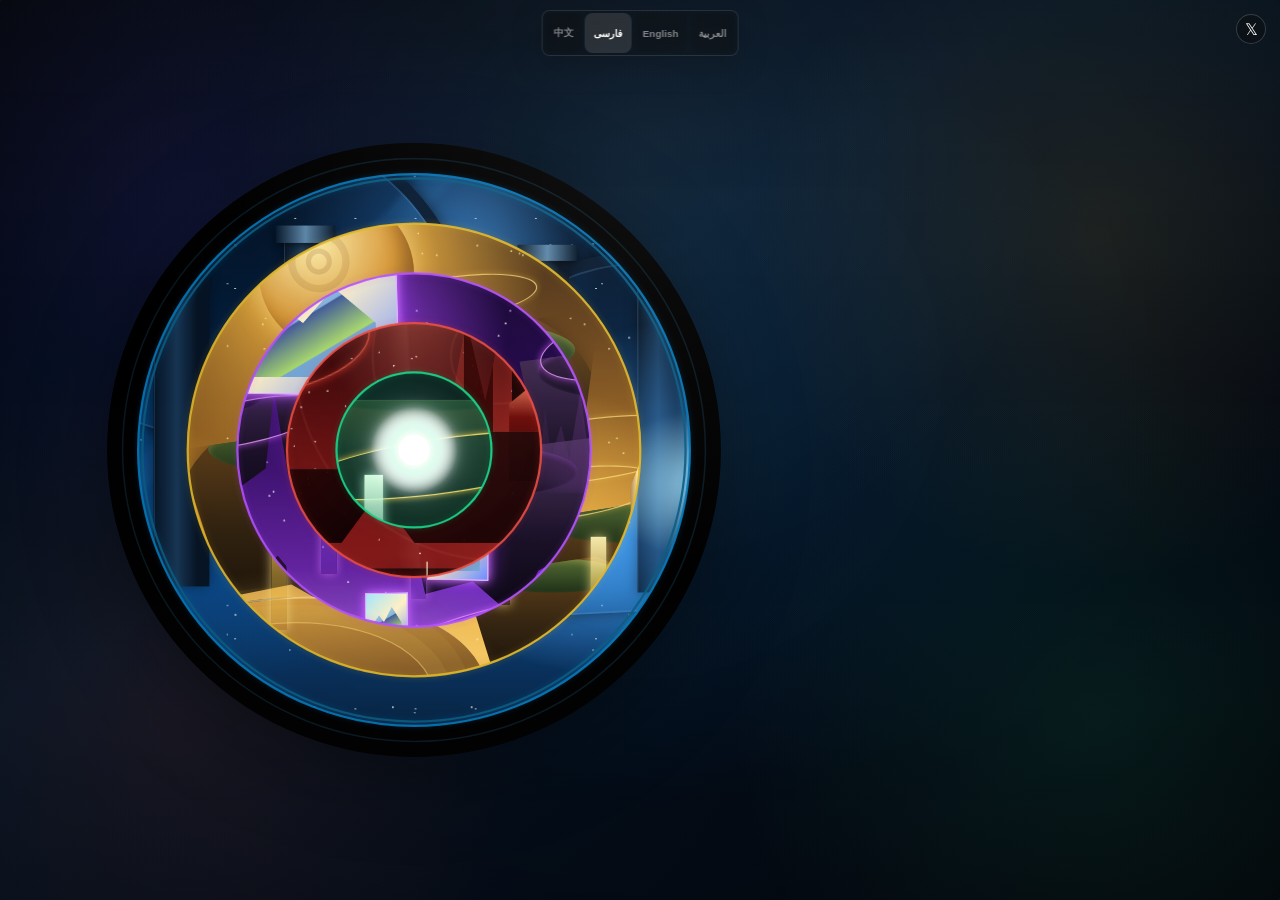
<file: index.html>
<!DOCTYPE html>
<html lang="fa" dir="rtl">
<head>
<meta charset="UTF-8">
<meta name="google" content="notranslate"><meta name="i18n-page" content="home"><meta name="i18n-catalogs" content="forgers=translations/forgers.json;humanMachines=translations/human-machines.json;tabahian=translations/tabahian.json"><meta name="viewport" content="width=device-width, initial-scale=1, viewport-fit=cover">
<meta http-equiv="Content-Security-Policy" content="default-src 'self'; base-uri 'self'; object-src 'none'; frame-src 'none'; child-src 'none'; connect-src 'self' https:; img-src 'self' data:; font-src 'self' data: https://fonts.gstatic.com; style-src 'self' 'unsafe-inline' https://fonts.googleapis.com; style-src-attr 'none'; script-src 'self'; script-src-attr 'none'; form-action 'self'; upgrade-insecure-requests">
<meta name="referrer" content="no-referrer"><meta http-equiv="Permissions-Policy" content="camera=(), microphone=(), geolocation=(), payment=(), usb=(), accelerometer=(), gyroscope=(), magnetometer=()">
<meta name="theme-color" content="#02060c">
<link rel="preload" as="image" href="startsmart.jpg" fetchpriority="high">
<title>نگرش نوین — Modern Outlook</title>
<link rel="preconnect" href="https://fonts.googleapis.com">
<link rel="preconnect" href="https://fonts.gstatic.com" crossorigin>
<link href="https://fonts.googleapis.com/css2?family=Vazirmatn:wght@400;500;600;700;800&display=swap" rel="stylesheet">
<link rel="stylesheet" href="css/splash.css">
<link rel="stylesheet" href="css/audio.css">
<link rel="stylesheet" href="css/site.css">
<link rel="stylesheet" href="css/content-covers.css">
<link rel="stylesheet" href="css/visual-security.css">
<link rel="stylesheet" href="ui/shared/layout-spec.css">
<link rel="stylesheet" href="ui/mobile/mobile.css">
<link rel="stylesheet" href="css/desktop.css">
<link rel="stylesheet" href="css/paragraph-connection.css">
<link rel="stylesheet" href="css/paragraph-judgment-details.css">
<link rel="stylesheet" href="css/home-realm-info.css">
<link rel="stylesheet" href="css/transparent-surfaces.css">
<script src="ui/bootstrap.js" defer></script>
</head>
<body>
<div id="splash" aria-hidden="false" tabindex="-1">
  <img src="startsmart.jpg" alt="" fetchpriority="high" decoding="async">
</div>
<main class="app" id="app">
  <div class="atmosphere"></div>

  <div class="lang-switch" aria-label="زبان سایت" data-i18n-aria="labels.language">
    <button id="ui-zh" data-site-lang="zh" type="button">中文</button>
    <button id="ui-fa" data-site-lang="fa" class="active" type="button">فارسی</button>
    <button id="ui-en" data-site-lang="en" type="button">English</button>
    <button id="ui-ar" data-site-lang="ar" type="button">العربية</button>
  </div>

  <section class="page home-page is-active" id="home-page" aria-label="نگرش نوین" data-i18n-aria="home.brand">
    <header class="topbar">
      <a class="icon-btn" id="x-social" href="https://x.com/_thekazem" target="_blank" rel="noopener noreferrer" title="X / Twitter" aria-label="X / Twitter">𝕏</a>
    </header>

    <div class="orbit" aria-label="پنج قلمرو" data-i18n-aria="paragraphMachine.realms">
      <svg class="menu-svg" id="universe" viewBox="0 0 1000 1000" role="group" aria-label="پنج قلمرو" data-i18n-aria="labels.fiveRealms">
        <defs>
          <!-- Realm textures mirror the five realm-page backgrounds: matching atmosphere, light fields, and star detail. -->
          <linearGradient id="structureSky" x1="0" y1="0" x2="0" y2="1"><stop offset="0%" stop-color="#020b18"/><stop offset="43%" stop-color="#06264a"/><stop offset="72%" stop-color="#0b4380"/><stop offset="100%" stop-color="#061b34"/></linearGradient>
          <radialGradient id="structureGlow"><stop offset="0%" stop-color="#4faeff" stop-opacity=".95"/><stop offset="100%" stop-color="#195b9f" stop-opacity="0"/></radialGradient>
          <pattern id="blueGradient" patternUnits="userSpaceOnUse" width="1000" height="1000"><rect width="1000" height="1000" fill="url(#structureSky)"/><ellipse cx="780" cy="620" rx="310" ry="270" fill="url(#structureGlow)"/><ellipse cx="540" cy="200" rx="360" ry="340" fill="#195b9f" opacity=".4"/><ellipse cx="200" cy="580" rx="350" ry="360" fill="#0c4f91" opacity=".58"/><g fill="#d9f0ff"><circle cx="180" cy="120" r="2"/><circle cx="430" cy="80" r="2"/><circle cx="670" cy="140" r="2"/><circle cx="840" cy="280" r="2"/><circle cx="320" cy="340" r="1.7"/><circle cx="760" cy="480" r="1.4"/><circle cx="120" cy="740" r="1.5"/></g></pattern>
          <linearGradient id="continuitySky" x1="0" y1="0" x2="0" y2="1"><stop offset="0%" stop-color="#21160d"/><stop offset="31%" stop-color="#68431b"/><stop offset="63%" stop-color="#c3832b"/><stop offset="83%" stop-color="#f1c56a"/><stop offset="100%" stop-color="#7d4b1d"/></linearGradient>
          <radialGradient id="continuitySun" cx="36%" cy="18%" r="40%"><stop offset="0%" stop-color="#ffe599"/><stop offset="15%" stop-color="#f7b843" stop-opacity=".8"/><stop offset="100%" stop-color="#f7b843" stop-opacity="0"/></radialGradient>
          <pattern id="goldGradient" patternUnits="userSpaceOnUse" width="1000" height="1000"><rect width="1000" height="1000" fill="url(#continuitySky)"/><rect width="1000" height="1000" fill="url(#continuitySun)"/><ellipse cx="720" cy="700" rx="380" ry="300" fill="#ffcb56" opacity=".45"/><g fill="#fff0bd"><circle cx="120" cy="100" r="2"/><circle cx="270" cy="230" r="2"/><circle cx="630" cy="100" r="2"/><circle cx="860" cy="230" r="2"/><circle cx="480" cy="340" r="1.7"/></g></pattern>
          <linearGradient id="experienceSky" x1="0" y1="0" x2="0" y2="1"><stop offset="0%" stop-color="#080013"/><stop offset="40%" stop-color="#22064b"/><stop offset="69%" stop-color="#6423a2"/><stop offset="100%" stop-color="#d7a0ff"/></linearGradient>
          <radialGradient id="experienceGlow"><stop offset="0%" stop-color="#ae49ff" stop-opacity=".8"/><stop offset="100%" stop-color="#ae49ff" stop-opacity="0"/></radialGradient>
          <pattern id="purpleGradient" patternUnits="userSpaceOnUse" width="1000" height="1000"><rect width="1000" height="1000" fill="url(#experienceSky)"/><ellipse cx="420" cy="320" rx="300" ry="280" fill="url(#experienceGlow)"/><ellipse cx="780" cy="650" rx="310" ry="310" fill="#6924cf" opacity=".65"/><g fill="#f7e4ff"><circle cx="100" cy="130" r="2"/><circle cx="340" cy="170" r="2"/><circle cx="680" cy="120" r="2"/><circle cx="890" cy="310" r="2"/><circle cx="510" cy="480" r="1.8"/></g></pattern>
          <linearGradient id="referenceSky" x1="0" y1="0" x2="0" y2="1"><stop offset="0%" stop-color="#170000"/><stop offset="38%" stop-color="#4b0605"/><stop offset="70%" stop-color="#b91e13"/><stop offset="100%" stop-color="#250000"/></linearGradient>
          <pattern id="redGradient" patternUnits="userSpaceOnUse" width="1000" height="1000"><rect width="1000" height="1000" fill="url(#referenceSky)"/><ellipse cx="500" cy="160" rx="320" ry="260" fill="#ff6455" opacity=".72"/><ellipse cx="820" cy="420" rx="340" ry="360" fill="#ff1c14" opacity=".68"/><ellipse cx="240" cy="640" rx="380" ry="380" fill="#b40a08" opacity=".62"/><ellipse cx="500" cy="760" rx="320" ry="320" fill="#ff9648" opacity=".38"/><g fill="#ffe8dc"><circle cx="120" cy="120" r="2"/><circle cx="240" cy="270" r="1.7"/><circle cx="420" cy="90" r="2"/><circle cx="680" cy="180" r="2"/><circle cx="860" cy="100" r="2"/><circle cx="910" cy="480" r="1.7"/><circle cx="90" cy="550" r="1.6"/><circle cx="580" cy="480" r="1.7"/></g></pattern>
          <linearGradient id="shareSky" x1="0" y1="0" x2="0" y2="1"><stop offset="0%" stop-color="#04251e"/><stop offset="39%" stop-color="#0a8d67"/><stop offset="72%" stop-color="#73d9ad"/><stop offset="100%" stop-color="#e8f8d7"/></linearGradient>
          <radialGradient id="shareGlow"><stop offset="0%" stop-color="#c2ffc2" stop-opacity=".98"/><stop offset="100%" stop-color="#c2ffc2" stop-opacity="0"/></radialGradient>
          <pattern id="greenGradient" patternUnits="userSpaceOnUse" width="1000" height="1000"><rect width="1000" height="1000" fill="url(#shareSky)"/><ellipse cx="520" cy="180" rx="280" ry="240" fill="url(#shareGlow)"/><ellipse cx="180" cy="580" rx="300" ry="320" fill="#2ab484" opacity=".7"/><g fill="#effff7"><circle cx="80" cy="120" r="2"/><circle cx="250" cy="180" r="2"/><circle cx="740" cy="100" r="2"/><circle cx="910" cy="310" r="2"/><circle cx="420" cy="450" r="1.8"/></g></pattern>
          <radialGradient id="whiteCore"><stop offset="0%" stop-color="#fff"/><stop offset="25%" stop-color="#fffff5"/><stop offset="50%" stop-color="#dffff0" stop-opacity=".9"/><stop offset="100%" stop-color="#fff" stop-opacity="0"/></radialGradient>
          <filter id="glow" x="-100%" y="-100%" width="300%" height="300%"><feGaussianBlur stdDeviation="8" result="blur"/><feMerge><feMergeNode in="blur"/><feMergeNode in="SourceGraphic"/></feMerge></filter>
        <clipPath id="ringClip-structure" clipPathUnits="userSpaceOnUse"><circle cx="500" cy="500" r="445"/></clipPath>
          <clipPath id="ringClip-continuity" clipPathUnits="userSpaceOnUse"><circle cx="500" cy="500" r="365"/></clipPath>
          <clipPath id="ringClip-experience" clipPathUnits="userSpaceOnUse"><circle cx="500" cy="500" r="285"/></clipPath>
          <clipPath id="ringClip-reference" clipPathUnits="userSpaceOnUse"><circle cx="500" cy="500" r="205"/></clipPath>
          <clipPath id="ringClip-share" clipPathUnits="userSpaceOnUse"><circle cx="500" cy="500" r="125"/></clipPath>
</defs>
        <circle cx="500" cy="500" r="490" fill="#010405"/>
        <circle cx="500" cy="500" r="470" fill="none" stroke="#12384b" stroke-width="3" opacity=".25"/>
        <g class="realm" data-id="structure" id="realm-structure" role="button" tabindex="0" aria-label="ساختار تالار" data-i18n-aria="labels.structure">
          <foreignObject x="0" y="0" width="1000" height="1000" clip-path="url(#ringClip-structure)" class="realm-ring-layer" opacity="1"><div xmlns="http://www.w3.org/1999/xhtml" class="page realm-ring-background structure-page"><div class="structure-space" aria-hidden="true">
<div class="structure-arch a1"></div><div class="structure-arch a2"></div><div class="structure-arch a3"></div>
<div class="structure-column c1"></div><div class="structure-column c2"></div><div class="structure-column c3"></div><div class="structure-column c4"></div>
<div class="structure-banner b1"></div><div class="structure-banner b2"></div><div class="structure-spire"></div><div class="structure-light"></div><div class="structure-floor"></div>
</div></div></foreignObject>
          <circle cx="500" cy="500" r="445" fill="transparent"/>
          <circle class="ring-border" cx="500" cy="500" r="445" stroke="#0879b8"/>
          <circle class="ring-border" cx="500" cy="500" r="438" stroke="#0c5d82" opacity=".35"/>
          
        </g>
        <g class="realm" data-id="continuity" id="realm-continuity" role="button" tabindex="0" aria-label="تداوم عالم" data-i18n-aria="labels.continuity">
          <foreignObject x="0" y="0" width="1000" height="1000" clip-path="url(#ringClip-continuity)" class="realm-ring-layer" opacity="1"><div xmlns="http://www.w3.org/1999/xhtml" class="page realm-ring-background continuity-page"><div class="continuity-space" aria-hidden="true">
<div class="continuity-moon"></div>
<div class="continuity-island i1"></div><div class="continuity-island i2"></div><div class="continuity-island i3"></div><div class="continuity-island i4"></div>
<div class="continuity-tower t1"></div><div class="continuity-tower t2"></div><div class="continuity-tower t3"></div>
<div class="continuity-waterfall w1"></div><div class="continuity-waterfall w2"></div><div class="continuity-waterfall w3"></div>
<div class="continuity-ring r1"></div><div class="continuity-ring r2"></div><div class="continuity-ring r3"></div>
<div class="continuity-terrace"></div>
</div></div></foreignObject>
          <circle cx="500" cy="500" r="365" fill="transparent"/>
          <circle class="ring-border" cx="500" cy="500" r="365" stroke="#e1b72b"/>
          
        </g>
        <g class="realm" data-id="experience" id="realm-experience" role="button" tabindex="0" aria-label="قلمرو تجربه" data-i18n-aria="labels.experience">
          <foreignObject x="0" y="0" width="1000" height="1000" clip-path="url(#ringClip-experience)" class="realm-ring-layer" opacity="1"><div xmlns="http://www.w3.org/1999/xhtml" class="page realm-ring-background experience-page"><div class="experience-space" aria-hidden="true">
<div class="experience-tree"></div>
<div class="experience-island i1"></div><div class="experience-island i2"></div><div class="experience-island i3"></div><div class="experience-island i4"></div><div class="experience-island i5"></div>
<div class="experience-city"></div>
<div class="experience-waterfall w1"></div><div class="experience-waterfall w2"></div><div class="experience-waterfall w3"></div>
<div class="experience-ring r1"></div><div class="experience-ring r2"></div><div class="experience-ring r3"></div>
<div class="experience-screen s1"></div><div class="experience-screen s2"></div><div class="experience-screen s3"></div><div class="experience-screen s4"></div>
<div class="experience-figure"></div><div class="experience-platform"></div>
</div></div></foreignObject>
          <circle cx="500" cy="500" r="285" fill="transparent"/>
          <circle class="ring-border" cx="500" cy="500" r="285" stroke="#b653ff"/>
          
        </g>
        <g class="realm" data-id="reference" id="realm-reference" role="button" tabindex="0" aria-label="مرجع تقلید" data-i18n-aria="labels.reference">
          <foreignObject x="0" y="0" width="1000" height="1000" clip-path="url(#ringClip-reference)" class="realm-ring-layer" opacity="1"><div xmlns="http://www.w3.org/1999/xhtml" class="page realm-ring-background reference-page"><div class="reference-scene" aria-hidden="true"><div class="ref-ring r1"></div><div class="ref-ring r2"></div><div class="ref-ring r3"></div><div class="ref-ring r4"></div><div class="ref-castle"></div><div class="ref-platform p1"></div><div class="ref-platform p2"></div><div class="ref-platform p3"></div><div class="ref-beam b1"></div><div class="ref-beam b2"></div><div class="ref-beam b3"></div><div class="ref-observer"></div></div></div></foreignObject>
          <circle cx="500" cy="500" r="205" fill="transparent"/>
          <circle class="ring-border" cx="500" cy="500" r="205" stroke="#e94d43"/>
          
        </g>
        <g class="realm" data-id="share" id="realm-share" role="button" tabindex="0" aria-label="اقتصاد سهم" data-i18n-aria="labels.share">
          <foreignObject x="0" y="0" width="1000" height="1000" clip-path="url(#ringClip-share)" class="realm-ring-layer" opacity="1"><div xmlns="http://www.w3.org/1999/xhtml" class="page realm-ring-background share-page"><div class="share-space" aria-hidden="true">
<div class="share-moon"></div>
<div class="share-island i1"></div><div class="share-island i2"></div><div class="share-island i3"></div><div class="share-island i4"></div><div class="share-island i5"></div>
<div class="share-city"></div>
<div class="share-ring r1"></div><div class="share-ring r2"></div><div class="share-ring r3"></div><div class="share-ring r4"></div>
<div class="share-waterfall w1"></div><div class="share-waterfall w2"></div><div class="share-waterfall w3"></div>
<div class="share-coin c1"></div><div class="share-coin c2"></div><div class="share-coin c3"></div>
<div class="share-terrace"></div>
</div></div></foreignObject>
          <circle cx="500" cy="500" r="125" fill="transparent"/>
          <circle class="ring-border" cx="500" cy="500" r="125" stroke="#1bd58a"/>
          
        </g>
        <g id="core" role="button" aria-label="نگرش نوین" data-i18n-aria="home.brand">
          <circle cx="500" cy="500" r="70" fill="url(#whiteCore)" filter="url(#glow)"/>
          <circle cx="500" cy="500" r="25" fill="#fff"/>
        </g>
      </svg>
    </div>

    <section class="info" id="info">
      <div class="kicker">SELECTED REALM</div>
      <h1 id="info-title"></h1>
      <p id="info-text"></p>
    </section>
  </section>

  <div class="logo-viewer" id="logo-viewer" role="dialog" aria-modal="true" aria-label="نگرش نوین" data-i18n-aria="home.brand"><button class="logo-viewer-close" id="logo-viewer-close" type="button" aria-label="بستن" data-i18n-aria="labels.close">×</button><div class="logo-art" aria-label="نگرش نوین — Modern Outlook" data-i18n-aria="home.brand"><img src="modern-outlook-logo.svg" alt="نگرش نوین — Modern Outlook"><a class="inventory-link" href="index.html?page=inventory" data-inventory-link aria-label="فهرست کارت‌ها" data-i18n="labels.cardInventory" data-i18n-aria="labels.cardInventory">فهرست کارت‌ها</a></div></div>

  <section class="page share-page" id="share-page" aria-label="اقتصاد سهم" data-i18n-aria="labels.share">
<div class="share-space" aria-hidden="true">
<div class="share-moon"></div>
<div class="share-island i1"></div><div class="share-island i2"></div><div class="share-island i3"></div><div class="share-island i4"></div><div class="share-island i5"></div>
<div class="share-city"></div>
<div class="share-ring r1"></div><div class="share-ring r2"></div><div class="share-ring r3"></div><div class="share-ring r4"></div>
<div class="share-waterfall w1"></div><div class="share-waterfall w2"></div><div class="share-waterfall w3"></div>
<div class="share-coin c1"></div><div class="share-coin c2"></div><div class="share-coin c3"></div>
<div class="share-terrace"></div>
</div>
<header class="share-head"><div class="share-title"><strong>اقتصاد سهم</strong><span>Share Economy</span></div><button class="share-close" id="share-close" aria-label="بازگشت" data-i18n-aria="labels.back">✕</button></header><div class="realm-actions share-actions"><button class="realm-action share-story-action" id="share-human-machines">انسان و ماشین‌هایش</button><button class="share-story-action share-forgers" id="share-forgers" data-i18n="home.pages.forgers">جاعلان تقلید</button><button class="share-story-action share-tabahian" id="share-tabahian" type="button" data-i18n="pages.tabahian.title">تباهیان</button><button class="share-story-action" id="share-actuality-center" type="button" data-five-realms-link data-i18n="pages.fiveRealms.actualityCenter">کانون فعلیت</button><a class="share-story-action share-bazyaab" href="https://modernoutlook.github.io/Pooyesh-Zamin" target="_blank" rel="noopener noreferrer" data-i18n="pages.fiveRealms.bazyaab">بازیاب</a></div>
</section>
<section class="page experience-page" id="experience-page" aria-label="قلمرو تجربه" data-i18n-aria="labels.experience">
<div class="experience-space" aria-hidden="true">
<div class="experience-tree"></div>
<div class="experience-island i1"></div><div class="experience-island i2"></div><div class="experience-island i3"></div><div class="experience-island i4"></div><div class="experience-island i5"></div>
<div class="experience-city"></div>
<div class="experience-waterfall w1"></div><div class="experience-waterfall w2"></div><div class="experience-waterfall w3"></div>
<div class="experience-ring r1"></div><div class="experience-ring r2"></div><div class="experience-ring r3"></div>
<div class="experience-screen s1"></div><div class="experience-screen s2"></div><div class="experience-screen s3"></div><div class="experience-screen s4"></div>
<div class="experience-figure"></div><div class="experience-platform"></div>
</div>
<header class="experience-head"><div class="experience-title"><strong>قلمرو تجربه</strong><span>Realm of Experience</span></div><button class="experience-close" id="experience-close" aria-label="بازگشت" data-i18n-aria="labels.back">✕</button></header><div class="realm-actions experience-actions"><button class="realm-action experience-action" id="experience-observation25" type="button" data-i18n="pages.observation25.title">سرزمین مشاهده؛ ۲۵ بار رسیدن</button><button class="experience-action" id="experience-possible-mirror" type="button" data-i18n="pages.possibleMirror.title">آینه‌ی ممکن‌ها</button><button class="experience-action" id="experience-emergence2" type="button" data-i18n="pages.emergence2.title">فصل دوم ظهور</button><button class="experience-action" id="experience-detect" type="button" data-i18n="paragraphMachine.recognize">بازشناسی</button></div>
</section>
<section class="page continuity-page" id="continuity-page" aria-label="تداوم عالم" data-i18n-aria="labels.continuity">
<div class="continuity-space" aria-hidden="true">
<div class="continuity-moon"></div>
<div class="continuity-island i1"></div><div class="continuity-island i2"></div><div class="continuity-island i3"></div><div class="continuity-island i4"></div>
<div class="continuity-tower t1"></div><div class="continuity-tower t2"></div><div class="continuity-tower t3"></div>
<div class="continuity-waterfall w1"></div><div class="continuity-waterfall w2"></div><div class="continuity-waterfall w3"></div>
<div class="continuity-ring r1"></div><div class="continuity-ring r2"></div><div class="continuity-ring r3"></div>
<div class="continuity-terrace"></div>
</div>
<header class="continuity-head"><div class="continuity-title"><strong>تداوم عالم</strong><span>Continuity of the Universe</span></div><button class="continuity-close" id="continuity-close" aria-label="بازگشت" data-i18n-aria="labels.back">✕</button></header>
<div class="realm-actions continuity-actions"><button class="realm-action continuity-action" id="continuity-shahnameh" type="button" data-i18n="labels.shahnameh">شاهنامه‌خوانی</button><button class="continuity-action" id="continuity-emergence" type="button" data-i18n="pages.emergence.title">فصل اول ظهور</button><button class="continuity-action" id="continuity-disturbed-manifesto" type="button" data-i18n="pages.disturbedManifesto.title">مانیفست آشوب‌زده</button><button class="continuity-action" id="continuity-tadbir" type="button" data-tadbir-link data-i18n="pages.tadbir.title">تدبیر</button></div>
</section>
<section class="page structure-page" id="structure-page" aria-label="ساختار تالار" data-i18n-aria="labels.structure">
<div class="structure-space" aria-hidden="true">
<div class="structure-arch a1"></div><div class="structure-arch a2"></div><div class="structure-arch a3"></div>
<div class="structure-column c1"></div><div class="structure-column c2"></div><div class="structure-column c3"></div><div class="structure-column c4"></div>
<div class="structure-banner b1"></div><div class="structure-banner b2"></div><div class="structure-spire"></div><div class="structure-light"></div><div class="structure-floor"></div>
</div>
<header class="structure-head"><div class="structure-title"><strong>ساختار تالار</strong><span>Structure of the Hall</span></div><button class="structure-close" id="structure-close" aria-label="بازگشت" data-i18n-aria="labels.back">✕</button></header>
<div class="realm-actions structure-actions"><button class="realm-action structure-action" id="structure-treatise" type="button" data-i18n="pages.treatise.title">رساله فلسفی</button><button class="realm-action structure-action" id="structure-zero" type="button" data-i18n="labels.zero">صفر</button></div>
</section>
<section class="page reference-page" id="reference-page" aria-label="مرجع تقلید" data-i18n-aria="labels.reference">
    <div class="reference-scene" aria-hidden="true"><div class="ref-ring r1"></div><div class="ref-ring r2"></div><div class="ref-ring r3"></div><div class="ref-ring r4"></div><div class="ref-castle"></div><div class="ref-platform p1"></div><div class="ref-platform p2"></div><div class="ref-platform p3"></div><div class="ref-beam b1"></div><div class="ref-beam b2"></div><div class="ref-beam b3"></div><div class="ref-observer"></div></div>
    <header class="reference-head"><div class="reference-title"><strong>مرجع تقلید</strong><span>Reference of Imitation</span></div><button class="reference-close" id="reference-close" aria-label="بازگشت" data-i18n-aria="labels.back">✕</button></header>
    <div class="realm-actions reference-actions"><button class="realm-action reference-action" id="reference-match" type="button" data-i18n="paragraphMachine.equivalence">هم‌سنگی</button><button class="reference-action" id="ref-observation" data-i18n="home.pages.observation">سرزمین مشاهده؛ یک رود، یک جریان</button><button class="reference-action" id="reference-layer3" type="button" data-i18n="pages.layer3.title">پژواک لایه سوم</button></div>
  </section>

  <section class="page paragraph-page" id="paragraph-page" aria-label="ماشین پاراگراف" data-i18n-aria="paragraphMachine.title">
    <div class="paragraph-workspace">
      <header class="paragraph-head">
        <div><strong data-i18n="paragraphMachine.title">ماشین پاراگراف</strong><span data-i18n="paragraphMachine.subtitle">تولید و سنجش پاراگراف</span></div>
        <button id="paragraph-close" type="button" aria-label="بستن" data-i18n-aria="paragraphMachine.close">✕</button>
      </header>
      <div class="paragraph-context">
        <strong id="paragraph-source"></strong>
        <span data-i18n="paragraphMachine.internal">پردازش هسته همیشه به فارسی انجام می‌شود.</span>
      </div>
      <section class="pm-panel pm-input-panel" id="paragraph-primary-panel">
        <label for="paragraph-input" data-i18n="paragraphMachine.input">متن برای تطبیق</label>
        <textarea id="paragraph-input" rows="7" placeholder="یک پاراگراف وارد کنید…" data-i18n-placeholder="paragraphMachine.inputPlaceholder"></textarea>
        <div id="paragraph-primary-output" class="pm-primary-output" aria-live="polite"></div>
      </section>

      <section class="pm-recognition-stage" aria-label="قضاوت قلمروها" data-i18n-aria="paragraphMachine.realms">
        <div class="pm-smartbot">
          <button id="paragraph-smartbot-details" class="pm-smartbot-image-button" type="button" aria-haspopup="dialog" aria-controls="pm-judgment-details" aria-expanded="false" aria-label="نمایش نتیجه و دلیل داوری" data-i18n-aria="paragraphMachine.showJudgmentDetails">
            <img src="engine/smartbot.png" alt="SmartBot" loading="lazy" decoding="async">
          </button>
          <button id="paragraph-recognize" type="button" data-i18n="paragraphMachine.recognize">بازشناسی</button>
        </div>
        <section id="pm-judgment-details" class="pm-judgment-details" role="dialog" aria-modal="false" aria-labelledby="pm-judgment-details-title" hidden>
          <header class="pm-judgment-details-head">
            <h3 id="pm-judgment-details-title">نتیجه و دلیل داوری</h3>
            <button id="pm-judgment-details-close" type="button" aria-label="بستن" data-i18n-aria="labels.close">×</button>
          </header>
          <div id="pm-judgment-details-content" aria-live="polite"></div>
        </section>

        <div class="pm-realm-choices" role="group" aria-label="پنج قلمرو" data-i18n-aria="paragraphMachine.realms">
          <button class="pm-realm-choice realm-structure" type="button" data-domain="S" aria-label="ساختار تالار" data-i18n-aria="paragraphMachine.realmS" aria-haspopup="dialog" aria-expanded="false">
            <img src="engine/ساختار تالار.png" alt="ساختار تالار" loading="lazy" decoding="async"><span data-realm-label="S">ساختار تالار</span>
          </button>
          <button class="pm-realm-choice realm-continuity" type="button" data-domain="T" aria-label="تداوم عالم" data-i18n-aria="paragraphMachine.realmT" aria-haspopup="dialog" aria-expanded="false">
            <img src="engine/تداوم عالم.png" alt="تداوم عالم" loading="lazy" decoding="async"><span data-realm-label="T">تداوم عالم</span>
          </button>
          <button class="pm-realm-choice realm-experience" type="button" data-domain="E" aria-label="قلمرو تجربه" data-i18n-aria="paragraphMachine.realmE" aria-haspopup="dialog" aria-expanded="false">
            <img src="engine/قلمرو تجربه.png" alt="قلمرو تجربه" loading="lazy" decoding="async"><span data-realm-label="E">قلمرو تجربه</span>
          </button>
          <button class="pm-realm-choice realm-reference" type="button" data-domain="R" aria-label="مرجع تقلید" data-i18n-aria="paragraphMachine.realmR" aria-haspopup="dialog" aria-expanded="false">
            <img src="engine/مرجع تقلید.png" alt="مرجع تقلید" loading="lazy" decoding="async"><span data-realm-label="R">مرجع تقلید</span>
          </button>
          <button class="pm-realm-choice realm-share" type="button" data-domain="C" aria-label="اقتصاد سهم" data-i18n-aria="paragraphMachine.realmC" aria-haspopup="dialog" aria-expanded="false">
            <img src="engine/اقتصاد سهم.png" alt="اقتصاد سهم" loading="lazy" decoding="async"><span data-realm-label="C">اقتصاد سهم</span>
          </button>
        </div>

        <div id="pm-judgment-popover" class="pm-judgment-popover" role="dialog" aria-modal="false" aria-label="انتخاب قضاوت قلمرو" data-i18n-aria="paragraphMachine.judgmentDialog" hidden></div>
      </section>

      <section id="paragraph-normative-output" class="pm-normative-panel" aria-live="polite" hidden></section>

      <section class="paragraph-connection" id="paragraph-connection" data-state="idle" aria-label="تنظیمات اتصال" data-i18n-aria="paragraphMachine.connectionSettings">
        <div class="pc-layout">
          <div class="pc-feed">
            <div class="pc-input-wrap is-hidden" id="paragraph-api-key-wrap"><input id="paragraph-api-key" class="pc-input" type="password" autocomplete="new-password" autocorrect="off" autocapitalize="off" spellcheck="false" aria-label="API Key" data-i18n-aria="paragraphMachine.apiKeyLabel"><button id="paragraph-key-toggle" class="pc-eye" type="button" aria-label="نمایش کلید API" data-i18n-aria="paragraphMachine.showApiKey" aria-pressed="false">◉</button></div>
            <div class="pc-input-wrap"><input id="paragraph-base-url" class="pc-input" type="text" autocomplete="off" aria-label="Base URL" data-i18n-aria="paragraphMachine.baseUrlLabel"></div>
          </div>
          <div class="pc-center" aria-live="polite">
            <div class="pc-lock" aria-hidden="true">🔒</div><div class="pc-ring"></div><div class="pc-ring r2"></div><div class="pc-ring r3"></div><div class="pc-orbit"></div><div class="pc-core"></div><div class="pc-check" aria-hidden="true">✓</div>
            <span id="paragraph-connection-status" class="pc-status">idle</span>
            <button id="paragraph-connect" class="pc-action" type="button" aria-label="اتصال" data-i18n-aria="paragraphMachine.connect">⬢</button>
          </div>
          <div class="pc-feed">
            <div class="pc-input-wrap"><input id="paragraph-model" class="pc-input" type="text" autocomplete="off" aria-label="Model ID" data-i18n-aria="paragraphMachine.modelLabel"></div>
          </div>
        </div>
        <div class="pc-proxy-url" id="paragraph-proxy-url-wrap"><label for="paragraph-proxy-url" data-i18n="paragraphMachine.proxyUrlLabel">Proxy URL</label><input id="paragraph-proxy-url" class="pc-input" type="url" inputmode="url" autocomplete="off" placeholder="https://your-worker.workers.dev" data-i18n-placeholder="paragraphMachine.proxyUrlPlaceholder"></div>
        <div class="pc-footer">
          <div class="pc-mode" role="group" aria-label="Connection mode" data-i18n-aria="paragraphMachine.connectionMode">
            <button type="button" data-connection-mode="direct" class="active" data-i18n="paragraphMachine.direct">Direct</button>
            <button type="button" data-connection-mode="proxy" data-i18n="paragraphMachine.proxy">Proxy</button>
          </div>
          <div class="pc-note" data-i18n="paragraphMachine.localStorageNote">API key در localStorage ذخیره نمی‌شود.</div>
        </div>
      </section>
      <div id="paragraph-error" class="pm-error" role="alert"></div>
      <section id="paragraph-output" class="pm-output" aria-live="polite"></section>
    </div>
  </section>

  <section class="page book-page child-page" id="book-page" aria-label="کتاب" data-i18n-aria="labels.book">
    <div class="book-shell">
      <header class="book-head">
        <div class="book-title" id="book-title">📖 جاعلان تقلید — در ده فصل</div>
        <button class="book-close" id="book-close" aria-label="بستن" data-i18n-aria="labels.close">✕</button>
      </header>
      <nav class="book-tabs" id="book-tabs" aria-label="فصل‌های کتاب" data-i18n-aria="labels.bookChapters"></nav>
      <article class="book-body" id="book-body"></article>
    </div>
  </section>
  <div id="shared-page-host" aria-live="polite"></div>
</main>


<script src="translations/i18n.js"></script>
<script src="content/playing-cards.js"></script>
<script src="content/card-collection.js"></script>
<script src="content/forgers.js"></script>
<script src="content/human-machines.js"></script>
<script src="content/tabahian.js"></script>
<script src="js/pages.js"></script>
<script src="js/books.js"></script>
<script src="engine/paragraph-engine.js"></script>
<script src="services/llm-client.js"></script>
<script src="services/translation-bridge.js"></script>
<script src="adapters/paragraph-workspace.js"></script>
<script src="js/paragraph-page.js"></script>
<script src="js/paragraph-connection.js"></script>
<script src="js/home-realm-info.js"></script>
<script src="js/app.js"></script><script src="js/content-covers.js"></script><script src="js/shared-pages.js"></script><script src="js/splash.js" defer></script>
<script src="js/gold-charge.js"></script>
</body>
</html>
</file>
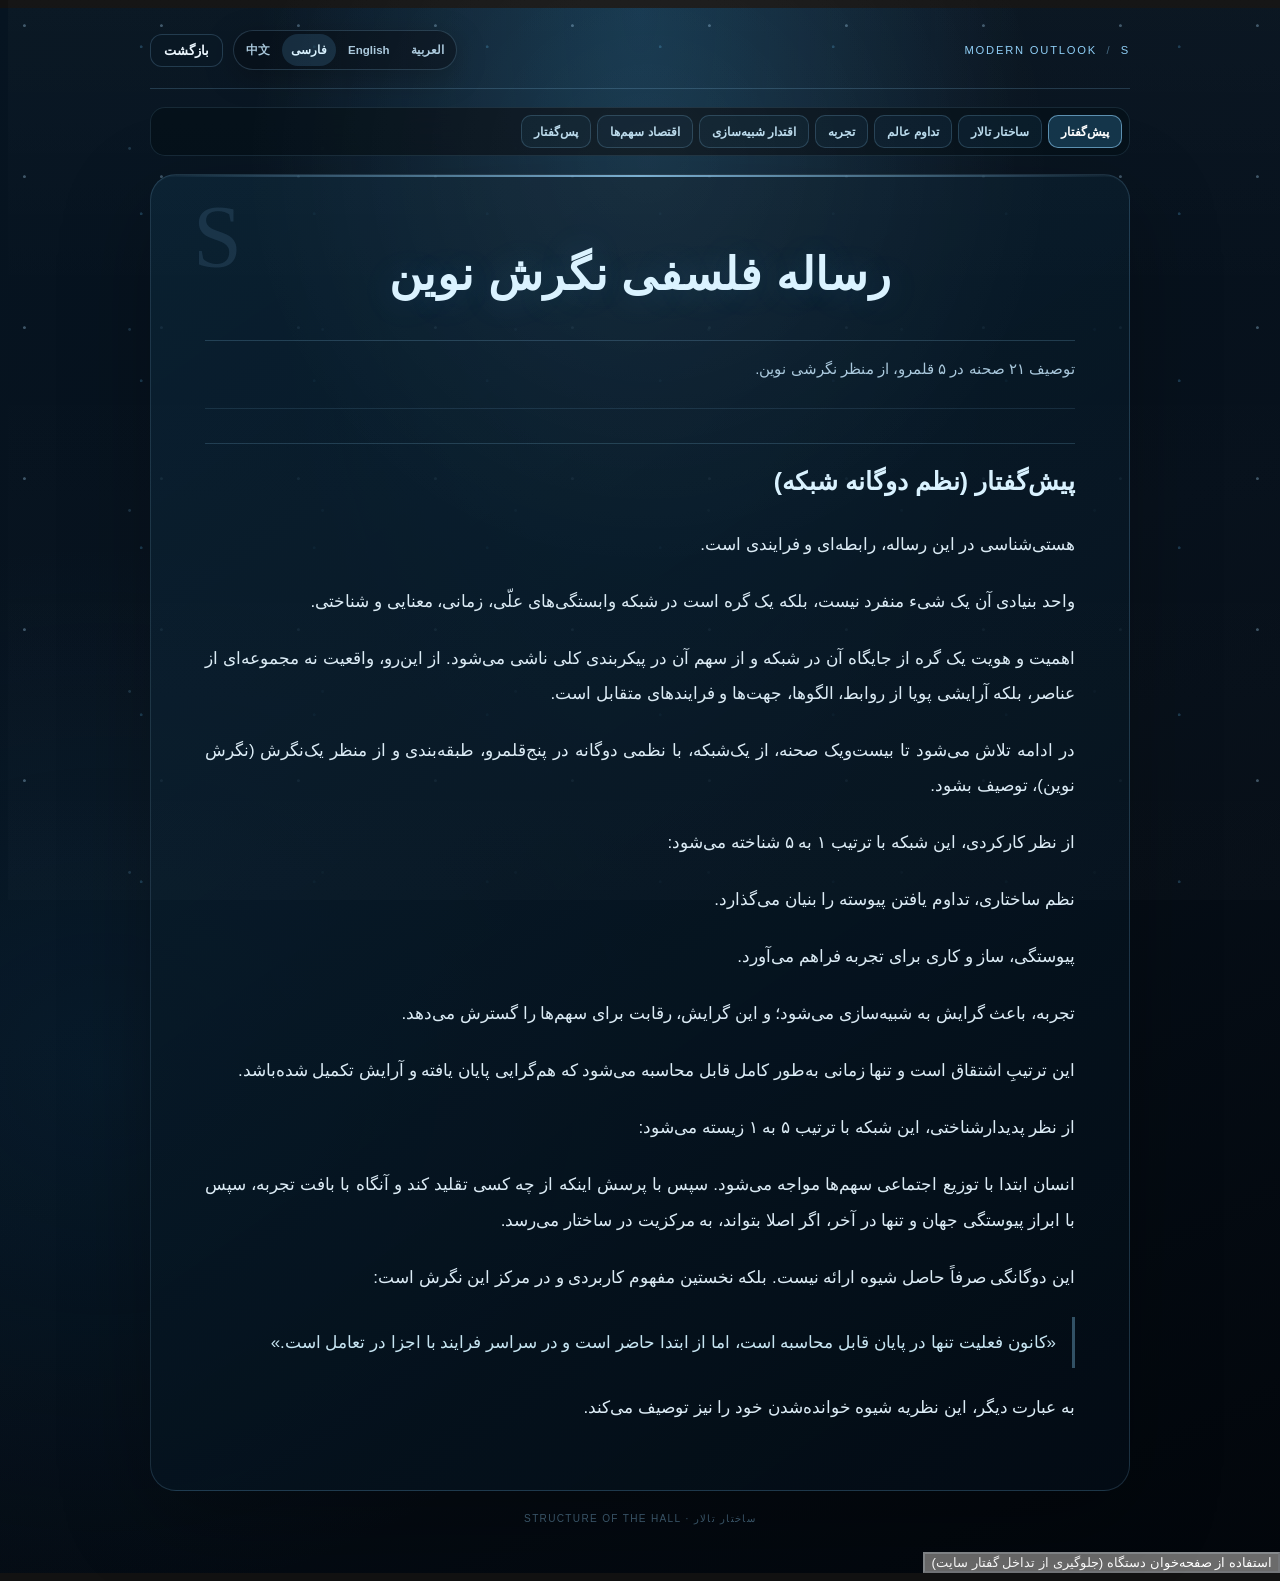
<file: philosophical-treatise.html>
<!doctype html>
<html lang="fa" dir="rtl">
<head>
<meta charset="utf-8">
<meta name="google" content="notranslate">
<meta name="i18n-page" content="treatise">
<meta name="i18n-catalog" content="translations/treatise.json">
<meta name="i18n-blocks" content="book">
<meta name="viewport" content="width=device-width,initial-scale=1,viewport-fit=cover">
<meta http-equiv="Content-Security-Policy" content="default-src 'self'; base-uri 'self'; object-src 'none'; frame-src 'none'; child-src 'none'; connect-src 'self'; img-src 'self' data:; font-src 'self' data: https://fonts.gstatic.com; style-src 'self' 'unsafe-inline' https://fonts.googleapis.com; style-src-attr 'none'; script-src 'self'; script-src-attr 'none'; form-action 'self'; upgrade-insecure-requests">
<meta name="referrer" content="no-referrer">
<meta http-equiv="Permissions-Policy" content="camera=(), microphone=(), geolocation=(), payment=(), usb=(), accelerometer=(), gyroscope=(), magnetometer=()">
<title>رساله فلسفی نگرش نوین — Modern Outlook</title>
<link rel="preconnect" href="https://fonts.googleapis.com">
<link rel="preconnect" href="https://fonts.gstatic.com" crossorigin>
<link href="https://fonts.googleapis.com/css2?family=Vazirmatn:wght@400;500;600;700;800&display=swap" rel="stylesheet">
<link rel="stylesheet" href="ui/shared/layout-spec.css">
<link rel="stylesheet" href="css/pages/philosophical-treatise.css">
<link rel="stylesheet" href="ui/mobile/mobile.css">
<link rel="stylesheet" href="css/visual-security.css">
<script src="ui/bootstrap.js" defer></script>
<script src="translations/i18n.js" defer></script>
<script src="content/philosophical-treatise.js" defer></script>
<script src="js/philosophical-treatise-source.js" defer></script>
<script src="js/reading-page.js" defer></script>
</head>
<body>
<main class="treatise-page child-page" id="main-content">
  <div class="treatise-shell">
    <header class="treatise-header">
      <div class="treatise-brand">MODERN OUTLOOK <span aria-hidden="true">/</span> S</div>
      <div class="treatise-actions">
        <nav class="global-lang" aria-label="زبان سایت" data-i18n-aria="labels.language">
          <button data-site-lang="zh" type="button">中文</button>
          <button data-site-lang="fa" type="button">فارسی</button>
          <button data-site-lang="en" type="button">English</button>
          <button data-site-lang="ar" type="button">العربية</button>
        </nav>
        <button class="treatise-back" id="close" type="button" data-i18n="labels.back">بازگشت</button>
      </div>
    </header>
    <nav class="treatise-tabs" id="tabs" aria-label="فهرست رساله" data-i18n-aria="pages.treatise.tabsLabel">
      <button class="treatise-tab book-tab active" data-i18n="pages.treatise.tabs.0" data-target="preface" type="button">پیش‌گفتار</button>
      <button class="treatise-tab book-tab" data-i18n="pages.treatise.tabs.1" data-target="r1" type="button">ساختار تالار</button>
      <button class="treatise-tab book-tab" data-i18n="pages.treatise.tabs.2" data-target="r2" type="button">تداوم عالم</button>
      <button class="treatise-tab book-tab" data-i18n="pages.treatise.tabs.3" data-target="r3" type="button">تجربه</button>
      <button class="treatise-tab book-tab" data-i18n="pages.treatise.tabs.4" data-target="r4" type="button">اقتدار شبیه‌سازی</button>
      <button class="treatise-tab book-tab" data-i18n="pages.treatise.tabs.5" data-target="r5" type="button">اقتصاد سهم‌ها</button>
      <button class="treatise-tab book-tab" data-i18n="pages.treatise.tabs.6" data-target="postscript" type="button">پس‌گفتار</button>
    </nav>
    <article class="treatise-article" id="body" aria-label="رساله فلسفی نگرش نوین" data-i18n-aria="labels.treatise">
      <div class="treatise-mark" aria-hidden="true">S</div>
      <div class="treatise-content" id="treatise-content"></div>
    </article>
    <footer class="treatise-footer" aria-hidden="true">ساختار تالار · STRUCTURE OF THE HALL</footer>
  </div>
</main>
</body>
</html>
</file>
<file: css/splash.css>
/* SmartKazem splash presentation. */
#splash {
  position: fixed;
  inset: 0;
  z-index: 2147483647;
  background: #000;
  opacity: 1;
  transition: opacity .35s linear;
  pointer-events: auto;
}

#splash img {
  display: block;
  width: 100%;
  height: 100%;
  object-fit: fill;
}

noscript #splash {
  display: none;
}
</file>
<file: css/audio.css>
/* Lightweight audio/accessibility support. No visible audio controls. */
.skip-link{position:fixed;z-index:2147483646;top:8px;left:8px;transform:translateY(-180%);padding:10px 14px;border-radius:10px;background:#fff;color:#000;font-weight:800;text-decoration:none;transition:transform .15s ease}.skip-link:focus{transform:translateY(0)}
.skip-link:focus-visible{outline:3px solid #fff;outline-offset:2px}
.sr-only{position:absolute;width:1px;height:1px;padding:0;margin:-1px;overflow:hidden;clip:rect(0,0,0,0);white-space:nowrap;border:0}
@media(prefers-reduced-motion:reduce){.skip-link{transition:none}}
</file>
<file: css/site.css>
:root{
  --page-w:min(100vw,75vh);
  --page-h:min(133.333333vw,100vh);
  --white:#f6fbff;
  --muted:rgba(226,239,250,.66);
  --glass:rgba(4,10,18,.72);
  --line:rgba(180,220,255,.15);
  --ease:cubic-bezier(.2,.8,.2,1);
}
*{box-sizing:border-box;margin:0;padding:0}
html,body{min-height:100%;background:#000;color:var(--white)}
body{
  min-height:100vh;
  display:grid;
  place-items:center;
  overflow:hidden;
  font-family:'Vazirmatn',Tahoma,sans-serif;
  background:
    radial-gradient(circle at 50% 45%,rgba(5,32,58,.55),transparent 34%),
    radial-gradient(circle at 50% 50%,#03111d 0%,#000 66%);
}
button{font:inherit}
button:focus-visible{outline:2px solid #fff;outline-offset:4px}

.app{
  position:relative;
  width:var(--page-w);
  height:var(--page-h);
  aspect-ratio:3/4;
  overflow:clip;
  isolation:isolate;
  background:#01050a;
  box-shadow:0 0 0 1px rgba(130,190,240,.12),0 30px 100px rgba(0,0,0,.9);
}
.app::before{
  content:"";
  position:absolute;inset:-15%;
  z-index:-3;
  background:
    radial-gradient(circle at 50% 44%,rgba(5,50,82,.75) 0%,rgba(2,20,34,.58) 28%,transparent 52%),
    radial-gradient(circle at 50% 50%,transparent 50%,rgba(0,0,0,.95) 79%);
}
.app::after{
  content:"";
  position:absolute;inset:0;
  z-index:20;
  pointer-events:none;
  background:
    radial-gradient(circle at 50% 42%,transparent 35%,rgba(0,0,0,.14) 61%,rgba(0,0,0,.65) 100%),
    linear-gradient(180deg,rgba(0,0,0,.16),transparent 22%,transparent 78%,rgba(0,0,0,.38));
}

.atmosphere{
  position:absolute;inset:0;pointer-events:none;opacity:.72;
  background:
    radial-gradient(circle at 12% 28%,rgba(0,104,180,.16) 0 1px,transparent 2px),
    radial-gradient(circle at 76% 18%,rgba(70,160,255,.13) 0 1px,transparent 2px),
    radial-gradient(circle at 82% 69%,rgba(0,120,220,.12) 0 1px,transparent 2px),
    radial-gradient(circle at 23% 78%,rgba(80,170,255,.1) 0 1px,transparent 2px);
  background-size:110px 130px,150px 170px,130px 160px,180px 150px;
  mix-blend-mode:screen;
}

.topbar{position:relative;display:flex;align-items:center;justify-content:flex-end;gap:8px;min-height:34px}
.topbar:has(.lang-switch){padding-right:0}
.brand{display:flex;flex-direction:column;gap:2px;text-shadow:0 2px 12px #000}
.brand strong{font-size:clamp(.8rem,2.3vw,1.05rem);font-weight:800;letter-spacing:.01em}
.brand span{font-size:clamp(.52rem,1.6vw,.72rem);opacity:.5;direction:ltr;text-align:right}
#x-social{position:absolute;z-index:35;right:0;top:100%;transform:none;direction:ltr;width:30px;height:30px}
.icon-btn{position:fixed;top:18px;right:18px;z-index:10000;display:flex;align-items:center;justify-content:center;width:38px;height:38px;border:1px solid rgba(255,255,255,.18);border-radius:50%;background:rgba(8,12,16,.62);backdrop-filter:blur(8px);color:#fff;text-decoration:none!important;cursor:pointer}
.icon-btn:hover{background:rgba(40,130,210,.2);border-color:rgba(150,220,255,.5);transform:translateY(-1px)}
.topbar{gap:7px;display:flex;align-items:center;justify-content:flex-end;position:absolute;right:14px;top:12px;z-index:50}.topbar .icon-btn{position:static!important;transform:none!important}.topbar #x-social{text-decoration:none!important}.icon-btn:focus-visible,.lang-switch button:focus-visible{outline:2px solid currentColor;outline-offset:4px;box-shadow:none}

.orbit{position:absolute;inset:0;display:grid;place-items:center;z-index:2}
.menu-svg{width:min(96vw,96vh);height:min(96vw,96vh);overflow:visible;position:relative;z-index:2;outline:none;-webkit-tap-highlight-color:transparent}
.realm{cursor:pointer;transition:opacity .35s ease,filter .35s ease,transform .35s ease;transform-origin:500px 500px;outline:none!important;-webkit-tap-highlight-color:transparent}
.realm:focus{outline:none!important}.realm:focus-visible{outline:none!important;filter:brightness(1.35) drop-shadow(0 0 12px currentColor)}
.realm:hover{filter:brightness(1.35) drop-shadow(0 0 18px currentColor)}
.realm-labels{pointer-events:none;position:relative;z-index:100}
.realm-label{pointer-events:none}
.realm.selected{filter:brightness(1.45) drop-shadow(0 0 25px currentColor)}
.ring-border{fill:none;stroke-width:2;vector-effect:non-scaling-stroke;opacity:.95}
.realm-title{display:none}

#core{cursor:pointer;transition:transform .5s ease,filter .5s ease}
#core:hover{filter:brightness(1.3) drop-shadow(0 0 30px white)}
.logo-viewer{position:fixed;inset:0;z-index:500;display:none;place-items:center;background:#000;padding:5vh 5vw;cursor:zoom-out;overflow:hidden}.logo-viewer.open{display:grid}.logo-art{display:block;width:min(82vw,82vh);height:min(82vw,82vh);max-width:900px;max-height:900px;cursor:default}.logo-art svg{display:block;width:100%;height:100%;overflow:visible}.logo-viewer-close{position:absolute;top:22px;right:22px;width:42px;height:42px;border:1px solid rgba(255,255,255,.3);border-radius:50%;background:rgba(0,0,0,.5);color:#fff;font-size:25px;line-height:1;cursor:pointer}.logo-viewer-close:hover{background:rgba(255,255,255,.12);border-color:rgba(255,255,255,.6)}
@media(max-width:600px){.menu-svg{width:108vw;height:108vw}.realm-title{font-size:24px}}
.lang-switch{
  /* Keep the shared language control above page overlays and anchored to the viewport;
     RTL/LTR changes must never move another layer over the control. */
  position:fixed;z-index:2147483646;left:50%;top:12px;transform:translateX(-50%);display:flex;direction:ltr;border:1px solid rgba(220,240,255,.12);
  background:rgba(0,0,0,.28);border-radius:20px;padding:2px;backdrop-filter:blur(8px);
}
.lang-switch button{border:0;background:transparent;color:rgba(255,255,255,.48);padding:5px 8px;border-radius:16px;cursor:pointer;font-size:.62rem;font-weight:800}
.lang-switch button.active{background:rgba(255,255,255,.12);color:#fff}

.page{
  /* Let the opposing insets size the absolute page. Combining inset:0 with
     width:100% over-constrains the horizontal axis; CSS resolves that conflict
     differently for RTL and LTR, which shifts the entire page by 30px. */
  position:absolute;
  inset:0;
  width:auto;
  height:auto;
  aspect-ratio:auto;
}
.page.book-page{z-index:100;display:none;background:
radial-gradient(ellipse at 52% 18%,rgba(194,255,194,.98),transparent 24%),
radial-gradient(ellipse at 18% 58%,rgba(42,180,132,.75),transparent 30%),
linear-gradient(180deg,#04251e 0%,#0a8d67 39%,#73d9ad 72%,#e8f8d7 100%);
color:#fff;overflow:hidden}
.page.book-page::before{content:"";position:absolute;inset:0;pointer-events:none;background:
radial-gradient(circle at 8% 12%,#dffff0 0 1px,transparent 2px),
radial-gradient(circle at 25% 18%,#fff 0 1px,transparent 2px),
radial-gradient(circle at 74% 10%,#eafff4 0 1px,transparent 2px),
radial-gradient(circle at 91% 31%,#fff 0 1px,transparent 2px),
radial-gradient(circle at 42% 45%,rgba(238,255,247,.9) 0 1px,transparent 2px);
background-size:131px 149px,163px 137px,157px 173px,139px 151px,181px 127px;opacity:.72}
.book-shell{position:absolute;inset:0;display:flex;flex-direction:column;min-height:0}
.book-head{
  position:relative;z-index:3;flex:0 0 auto;
  background:linear-gradient(135deg,rgba(4,37,30,.96),rgba(8,95,70,.94));
  color:#eaffd2;padding:12px 15px;display:flex;align-items:center;gap:9px;
  border-bottom:2px solid rgba(239,255,191,.62);direction:rtl;
  box-shadow:0 10px 26px rgba(0,0,0,.24);
}
.book-head .book-title{font-weight:800;font-size:.83rem;flex:1;text-shadow:0 2px 10px rgba(0,0,0,.45)}
.book-close{width:29px;height:29px;border-radius:50%;border:1px solid rgba(231,255,192,.38);background:rgba(0,35,23,.48);color:#eaffd2;cursor:pointer}
.book-tabs{position:relative;z-index:2;display:flex;gap:5px;overflow-x:auto;flex:0 0 auto;padding:9px;background:rgba(4,37,30,.74);border-bottom:1px solid rgba(231,255,192,.2);backdrop-filter:blur(8px)}
.book-tabs::-webkit-scrollbar{height:4px}.book-tabs::-webkit-scrollbar-thumb{background:rgba(231,255,192,.38);border-radius:5px}
.book-tab{flex:0 0 auto;border:1px solid rgba(231,255,192,.25);background:rgba(5,67,43,.66);color:rgba(239,255,224,.78);padding:6px 9px;border-radius:7px;font-size:.58rem;font-weight:800;cursor:pointer}
.book-tab.active{background:rgba(239,255,191,.18);color:#fff;border-color:rgba(239,255,191,.68);box-shadow:0 0 14px rgba(113,255,197,.16)}
.book-body{position:relative;z-index:1;flex:1;min-height:0;overflow:auto;padding:22px 18px 40px;background:
linear-gradient(180deg,rgba(4,37,30,.58),rgba(5,71,51,.48) 52%,rgba(8,37,28,.72));
font-size:.82rem;line-height:2;color:#f2ffe9;text-shadow:0 1px 8px rgba(0,0,0,.16)}
.book-body::before{content:"";position:absolute;inset:0;pointer-events:none;background:radial-gradient(ellipse at 50% 0%,rgba(194,255,194,.2),transparent 42%)}
.book-body.lang-en{direction:ltr;text-align:left;font-family:Georgia,'Times New Roman',serif;line-height:1.75}
.book-body .book-h1{position:relative;font-size:1.55rem;line-height:1.3;margin-bottom:2px;font-weight:800;color:#f1ffd6}
.book-body .book-sub{position:relative;color:rgba(231,255,192,.7);margin-bottom:22px;font-size:.8rem}
.chapter{position:relative;margin-bottom:28px}
.chapter h2{display:flex;align-items:center;gap:8px;font-size:1rem;line-height:1.5;margin-bottom:13px;color:#f1ffd6}
.chapter h2 i{width:10px;height:10px;border-radius:50%;background:var(--dot,#8ee6b5);border:1px solid rgba(239,255,191,.48);flex:none;box-shadow:0 0 8px rgba(113,255,197,.28)}
.chapter p{margin-bottom:14px;text-align:justify;text-align-last:right;color:rgba(246,255,239,.9)}
.book-body.lang-en .chapter p{text-align:justify;text-align-last:left}
.moral{position:relative;margin-top:25px;padding:16px;border-top:2px solid rgba(239,255,191,.62);background:rgba(5,67,43,.48);border-radius:9px}
.moral h2{color:#eaffb0;margin-bottom:7px}
.moral p{font-weight:700;font-size:.88rem;color:#f4ffe9}

@media (max-width:520px){
  body{place-items:center}
  .menu-svg{width:108vw;height:108vw}
}
@media (min-width:700px){
  .app{border-radius:4px}
}


/* ===== Modern Outlook — Optimized Cosmic Territory System ===== */
.home-page{background:radial-gradient(ellipse at 50% 45%,rgba(22,111,173,.16),transparent 58%),radial-gradient(circle at 15% 25%,rgba(103,62,220,.13),transparent 27%),radial-gradient(circle at 86% 26%,rgba(224,170,54,.12),transparent 27%),radial-gradient(circle at 14% 79%,rgba(207,69,48,.11),transparent 28%),radial-gradient(circle at 86% 80%,rgba(34,177,121,.12),transparent 28%),linear-gradient(145deg,#01040b 0%,#031426 40%,#020914 72%,#010308 100%)}
.app::before{background:radial-gradient(ellipse at 50% 48%,rgba(17,92,143,.18),rgba(2,18,32,.05) 42%,transparent 68%),radial-gradient(circle at 50% 50%,transparent 44%,rgba(0,0,0,.72) 91%)}
.app::after{background:radial-gradient(circle at 50% 47%,transparent 29%,rgba(0,0,0,.06) 56%,rgba(0,0,0,.68) 100%),linear-gradient(180deg,rgba(0,0,0,.18),transparent 18%,transparent 80%,rgba(0,0,0,.42))}
.atmosphere{opacity:.82;background:radial-gradient(circle at 7% 11%,rgba(255,255,255,.82) 0 1px,transparent 1.5px),radial-gradient(circle at 22% 37%,rgba(106,190,255,.62) 0 1px,transparent 1.6px),radial-gradient(circle at 42% 13%,rgba(255,220,137,.6) 0 1px,transparent 1.7px),radial-gradient(circle at 63% 23%,rgba(255,255,255,.58) 0 1px,transparent 1.5px),radial-gradient(circle at 82% 14%,rgba(150,208,255,.64) 0 1px,transparent 1.7px),radial-gradient(circle at 93% 43%,rgba(255,231,170,.58) 0 1px,transparent 1.6px),radial-gradient(circle at 14% 68%,rgba(214,133,255,.58) 0 1px,transparent 1.6px),radial-gradient(circle at 39% 83%,rgba(255,160,113,.52) 0 1px,transparent 1.5px),radial-gradient(circle at 67% 76%,rgba(111,255,194,.56) 0 1px,transparent 1.6px);background-size:103px 127px,149px 173px,127px 151px,173px 139px,131px 167px,157px 143px,139px 181px,167px 151px,151px 173px;mix-blend-mode:screen}
.core,.center-label{display:none}
@media (prefers-reduced-motion:reduce){*{animation:none!important;transition:none!important}}



/* ===== Landing page stability / interaction layer ===== */
html{width:100%;min-height:100%;background:#000}
body{width:100%;min-height:100vh;min-height:100dvh;overflow:hidden}
.app{contain:layout paint;overflow:clip}
.home-page{overflow:hidden}
.menu-svg{touch-action:manipulation;user-select:none;-webkit-user-select:none}
.realm{outline:none}

.icon-btn,.lang-switch button{touch-action:manipulation}
@media (max-width:520px){
  .topbar{padding:12px 14px}
  #x-social{right:0;top:100%;transform:none;width:30px;height:30px}
  .lang-switch{top:12px;left:50%;transform:translateX(-50%)}
  .menu-svg{width:108vw;height:108vw}
}
/* ===== Reference Realm page ===== */
.reference-page{z-index:95;display:none;overflow:hidden;color:#fff;background:radial-gradient(ellipse at 50% 16%,rgba(255,100,85,.75),transparent 24%),radial-gradient(ellipse at 82% 42%,rgba(255,28,20,.72),transparent 34%),radial-gradient(ellipse at 24% 64%,rgba(180,10,8,.66),transparent 38%),radial-gradient(ellipse at 50% 76%,rgba(255,150,72,.46),transparent 32%),linear-gradient(180deg,#170000 0%,#4b0605 38%,#b91e13 70%,#250000 100%)}
.reference-page::before{content:"";position:absolute;inset:0;pointer-events:none;opacity:.95;background:radial-gradient(circle at 12% 12%,#fff 0 1px,transparent 1.6px),radial-gradient(circle at 24% 27%,rgba(255,205,185,.9) 0 1px,transparent 1.7px),radial-gradient(circle at 42% 9%,rgba(255,240,225,.9) 0 1px,transparent 1.8px),radial-gradient(circle at 68% 18%,#fff 0 1px,transparent 1.7px),radial-gradient(circle at 86% 10%,rgba(255,220,200,.9) 0 1px,transparent 1.7px),radial-gradient(circle at 91% 48%,#fff 0 1px,transparent 1.6px),radial-gradient(circle at 9% 55%,rgba(255,215,195,.75) 0 1px,transparent 1.8px),radial-gradient(circle at 58% 48%,rgba(255,240,225,.8) 0 1px,transparent 1.6px),radial-gradient(circle at 38% 73%,rgba(255,220,190,.7) 0 1px,transparent 1.8px);background-size:97px 113px,137px 151px,149px 131px,127px 167px,171px 139px,113px 157px,163px 137px,151px 173px,139px 149px;mix-blend-mode:screen}
.reference-page::after{content:"";position:absolute;inset:0;pointer-events:none;background:radial-gradient(circle at 78% 23%,transparent 0 8%,rgba(255,84,68,.5) 8.2% 8.5%,transparent 8.8% 11%,rgba(255,118,96,.4) 11.2% 11.5%,transparent 11.8% 14%),radial-gradient(circle at 34% 30%,transparent 0 7%,rgba(255,88,69,.55) 7.2% 7.5%,transparent 7.8% 10%,rgba(255,115,91,.42) 10.2% 10.5%,transparent 10.8% 13%),linear-gradient(180deg,transparent 0 61%,rgba(255,65,40,.12) 61.5% 62%,transparent 62.5%);opacity:.9}
.reference-scene{position:absolute;inset:0;pointer-events:none}
.ref-castle{position:absolute;right:7%;top:19%;width:38%;height:34%;background:linear-gradient(90deg,transparent 0 9%,#260303 9% 16%,transparent 16% 21%,#360504 21% 32%,transparent 32% 39%,#1b0202 39% 52%,transparent 52% 59%,#3d0705 59% 73%,transparent 73% 80%,#170202 80% 100%);clip-path:polygon(0 100%,8% 55%,15% 74%,22% 30%,29% 65%,39% 12%,47% 61%,55% 0,63% 63%,73% 25%,81% 67%,90% 43%,100% 100%);filter:drop-shadow(0 0 16px rgba(255,75,50,.5));opacity:.94}
.ref-castle::after{content:"";position:absolute;left:38%;bottom:0;width:24%;height:45%;background:linear-gradient(180deg,#ff8d68,#6d0b08 38%,#190202);clip-path:polygon(50% 0,100% 25%,100% 100%,0 100%,0 25%);box-shadow:0 0 25px rgba(255,83,55,.6)}
.ref-ring{position:absolute;border:2px solid rgba(255,111,86,.7);border-radius:50%;box-shadow:0 0 16px rgba(255,71,52,.65),inset 0 0 14px rgba(255,88,63,.22);transform:rotate(-8deg);filter:blur(.1px)}
.ref-ring.r1{right:3%;top:8%;width:42%;height:17%}.ref-ring.r2{right:10%;top:12%;width:34%;height:14%}.ref-ring.r3{left:8%;top:25%;width:35%;height:16%}.ref-ring.r4{left:2%;top:28%;width:28%;height:12%}
.ref-platform{position:absolute;background:linear-gradient(160deg,#2a0906,#090303);clip-path:polygon(7% 0,93% 0,100% 24%,79% 100%,21% 100%,0 24%);box-shadow:0 0 28px rgba(255,63,38,.3)}
.ref-platform.p1{right:12%;top:47%;width:48%;height:18%}.ref-platform.p2{left:13%;top:53%;width:32%;height:12%}.ref-platform.p3{left:31%;top:69%;width:44%;height:14%}
.ref-beam{position:absolute;width:3px;background:linear-gradient(180deg,rgba(255,245,205,.95),rgba(255,55,35,.05));box-shadow:0 0 14px rgba(255,80,55,.75);transform-origin:top}.ref-beam.b1{right:27%;top:48%;height:43%}.ref-beam.b2{left:27%;top:58%;height:29%}.ref-beam.b3{left:52%;top:68%;height:25%}
.ref-observer{position:absolute;left:10%;bottom:20%;width:15%;height:25%;background:linear-gradient(180deg,#130202,#050101);clip-path:polygon(50% 0,66% 18%,73% 49%,100% 100%,0 100%,27% 49%,34% 18%);filter:drop-shadow(0 0 8px rgba(0,0,0,.8))}
.reference-head{position:absolute;z-index:4;top:5%;left:5%;right:5%;display:flex;align-items:center;justify-content:space-between;direction:rtl}.reference-title{text-shadow:0 2px 12px #000}.reference-title strong{display:block;font-size:clamp(.9rem,3.4vw,1.35rem)}.reference-title span{display:block;font-size:clamp(.48rem,1.6vw,.7rem);opacity:.58;direction:ltr}.reference-close{width:36px;height:36px;border-radius:50%;border:1px solid rgba(255,180,165,.3);background:rgba(20,0,0,.35);color:#fff;cursor:pointer;backdrop-filter:blur(8px)}
.reference-actions{position:absolute;z-index:8;left:5%;right:5%;bottom:5.5%;display:grid;grid-template-columns:1fr 1fr;gap:9px;direction:rtl}.reference-action{min-height:62px;border:1px solid rgba(255,188,168,.34);border-radius:16px;background:linear-gradient(145deg,rgba(70,5,3,.72),rgba(12,0,0,.68));color:#fff;box-shadow:0 10px 28px rgba(0,0,0,.38),inset 0 1px rgba(255,255,255,.08);backdrop-filter:blur(9px);cursor:pointer;transition:transform .2s ease,filter .2s ease,border-color .2s ease;font-weight:800;font-size:clamp(.65rem,2.3vw,.9rem)}.reference-action:hover{transform:translateY(-2px);filter:brightness(1.18);border-color:rgba(255,220,205,.7)}.reference-action small{display:block;font-size:.62em;font-weight:500;opacity:.55;direction:ltr;margin-top:2px}
@media(max-width:520px){.reference-actions{bottom:4%;gap:7px}.icon-btn{top:12px;right:12px;width:36px;height:36px}.reference-action{min-height:56px;border-radius:13px}.ref-castle{right:3%;width:48%;top:21%}.ref-platform.p1{right:4%;width:58%}.ref-observer{left:5%;bottom:21%}}
@media(min-width:700px){.reference-actions{max-width:600px;margin:auto}.reference-page{border-radius:4px}}
/* ===== Structure Hall page ===== */
.structure-page{z-index:96;direction:rtl;writing-mode:horizontal-tb;display:none;overflow:hidden;background:
radial-gradient(ellipse at 78% 62%,rgba(79,174,255,.95),transparent 27%),
radial-gradient(ellipse at 54% 20%,rgba(25,91,159,.72),transparent 34%),
radial-gradient(ellipse at 20% 58%,rgba(12,79,145,.82),transparent 35%),
linear-gradient(180deg,#020b18 0%,#06264a 43%,#0b4380 72%,#061b34 100%);color:#fff}
.structure-page::before{content:"";position:absolute;inset:0;opacity:.72;background:
radial-gradient(circle at 18% 12%,#fff 0 1px,transparent 1.5px),
radial-gradient(circle at 43% 8%,rgba(170,220,255,.9) 0 1px,transparent 1.7px),
radial-gradient(circle at 67% 14%,#fff 0 1px,transparent 1.6px),
radial-gradient(circle at 84% 28%,rgba(180,230,255,.9) 0 1px,transparent 1.7px),
radial-gradient(circle at 32% 34%,rgba(180,225,255,.8) 0 1px,transparent 1.7px);
background-size:97px 113px,139px 157px,127px 149px,163px 131px,151px 173px}
.structure-space{position:absolute;inset:0;background:
radial-gradient(ellipse at 60% 19%,rgba(95,179,255,.42),transparent 18%),
radial-gradient(ellipse at 51% 55%,rgba(67,156,255,.24),transparent 26%),
linear-gradient(135deg,transparent 0 28%,rgba(30,95,154,.25) 29% 31%,transparent 32% 100%)}
.structure-arch{position:absolute;border:18px solid rgba(9,27,47,.96);border-bottom:0;border-radius:52% 52% 0 0;box-shadow:inset 0 0 0 3px rgba(122,176,222,.18),0 0 22px rgba(0,0,0,.55)}
.structure-arch.a1{left:-13%;top:-5%;width:72%;height:55%;transform:rotate(18deg)}
.structure-arch.a2{right:-18%;top:18%;width:63%;height:58%;transform:rotate(-3deg)}
.structure-arch.a3{left:22%;top:31%;width:38%;height:39%;border-width:11px;opacity:.85}
.structure-column{position:absolute;width:9%;height:62%;bottom:14%;background:linear-gradient(90deg,#061425,#173655 42%,#071425 78%);box-shadow:inset 2px 0 rgba(140,195,235,.18),0 0 18px rgba(0,0,0,.45)}
.structure-column::before{content:"";position:absolute;left:-18%;top:-4%;width:136%;height:5%;background:linear-gradient(90deg,#07182b,#5d87a9,#07182b);box-shadow:0 5px 10px rgba(0,0,0,.5)}
.structure-column.c1{left:8%;top:3%;height:69%}.structure-column.c2{left:29%;top:16%;height:55%;width:7%}.structure-column.c3{right:25%;top:19%;height:53%;width:7%}.structure-column.c4{right:6%;top:6%;height:67%;width:8%}
.structure-floor{position:absolute;left:-5%;right:-5%;bottom:-13%;height:45%;background:radial-gradient(ellipse at 70% 15%,rgba(104,190,255,.32),transparent 27%),linear-gradient(165deg,#071426,#102d4d 44%,#071425 100%);transform:perspective(500px) rotateX(52deg);transform-origin:bottom;box-shadow:0 -20px 40px rgba(0,0,0,.45)}
.structure-floor::after{content:"";position:absolute;inset:20% 8% 8%;border:2px solid rgba(100,174,225,.5);border-radius:50%;box-shadow:0 0 0 18px rgba(66,143,198,.12),0 0 0 42px rgba(66,143,198,.08),0 0 0 70px rgba(66,143,198,.06)}
.structure-banner{position:absolute;top:31%;width:12%;height:29%;background:linear-gradient(90deg,#061a34,#0a3158,#061a34);clip-path:polygon(0 0,100% 0,100% 86%,50% 100%,0 86%);box-shadow:0 7px 20px rgba(0,0,0,.45)}
.structure-banner::after{content:"Ⅲ";position:absolute;inset:25% 0 auto;text-align:center;font:700 28px Georgia;color:rgba(220,235,250,.82)}
.structure-banner.b1{left:18%}.structure-banner.b2{left:45%;top:37%;width:9%;height:25%}
.structure-light{position:absolute;right:0;bottom:18%;width:44%;height:55%;background:radial-gradient(ellipse at 95% 52%,rgba(168,230,255,.95),rgba(70,164,255,.3) 30%,transparent 67%);filter:blur(3px)}
.structure-spire{position:absolute;right:29%;top:15%;width:17%;height:31%;background:linear-gradient(180deg,rgba(9,34,62,.15),rgba(5,22,42,.95));clip-path:polygon(50% 0,59% 27%,72% 52%,88% 100%,12% 100%,28% 52%,41% 27%);filter:drop-shadow(0 0 12px rgba(70,171,255,.45))}
.structure-head{position:absolute;z-index:5;top:5%;left:5%;right:5%;display:flex;justify-content:space-between;align-items:center;direction:rtl}.structure-title strong{display:block;font-size:clamp(1rem,3.5vw,1.4rem);text-shadow:0 2px 12px #000}.structure-title span{display:block;font-size:.62rem;opacity:.58;direction:ltr}.structure-close{width:36px;height:36px;border-radius:50%;border:1px solid rgba(190,225,255,.35);background:rgba(0,12,25,.42);color:#fff;cursor:pointer}
@media(max-width:520px){.structure-column{width:10%}.icon-btn{top:12px;right:12px;width:36px;height:36px}.structure-banner{top:35%;width:14%}.structure-banner.b2{top:41%;width:10%}.structure-spire{right:26%;width:22%}}

/* ===== Continuity of the Universe page ===== */
.continuity-page{display:none;overflow:hidden;background:
radial-gradient(circle at 36% 18%,rgba(255,229,153,.98) 0 4%,rgba(247,184,67,.72) 15%,transparent 34%),
radial-gradient(ellipse at 72% 70%,rgba(255,203,86,.85),transparent 30%),
linear-gradient(180deg,#21160d 0%,#68431b 31%,#c3832b 63%,#f1c56a 83%,#7d4b1d 100%);color:#fff}
.continuity-page::before{content:"";position:absolute;inset:0;background:
radial-gradient(circle at 12% 10%,#ffe7a0 0 1px,transparent 2px),
radial-gradient(circle at 27% 23%,#fff0bd 0 1px,transparent 2px),
radial-gradient(circle at 63% 10%,#ffe9a6 0 1px,transparent 2px),
radial-gradient(circle at 86% 23%,#fff3c7 0 1px,transparent 2px),
radial-gradient(circle at 48% 34%,rgba(255,244,202,.9) 0 1px,transparent 2px);
background-size:123px 137px,157px 149px,181px 163px,139px 151px,173px 127px;opacity:.72}
.continuity-space{position:absolute;inset:0;overflow:hidden}
.continuity-moon{position:absolute;left:25%;top:9%;width:25%;aspect-ratio:1;border-radius:50%;background:radial-gradient(circle at 35% 30%,#fff0ad,#d59636 55%,#7c4b18 100%);box-shadow:0 0 45px rgba(255,210,105,.7),inset -18px -15px 25px rgba(69,34,7,.3)}
.continuity-moon::after{content:"";position:absolute;inset:12%;border-radius:50%;background:radial-gradient(circle at 35% 40%,transparent 0 7%,rgba(112,62,16,.16) 8% 12%,transparent 13% 22%,rgba(112,62,16,.13) 23% 29%,transparent 30%)}
.continuity-island{position:absolute;border-radius:48% 48% 8% 8%;background:linear-gradient(180deg,#6f4a1d,#332310 55%,#160f09);box-shadow:0 10px 35px rgba(0,0,0,.42);clip-path:polygon(0 20%,100% 0,92% 68%,72% 83%,61% 100%,38% 82%,16% 88%)}
.continuity-island::before{content:"";position:absolute;left:10%;right:10%;top:7%;height:25%;border-radius:50%;background:linear-gradient(180deg,#536b32,#1e3017);box-shadow:inset 0 5px 10px rgba(255,220,112,.25)}
.continuity-island.i1{left:40%;top:27%;width:40%;height:35%}.continuity-island.i2{left:12%;top:43%;width:48%;height:35%}.continuity-island.i3{right:-3%;top:56%;width:36%;height:28%}.continuity-island.i4{left:58%;top:66%;width:29%;height:22%}
.continuity-tower{position:absolute;z-index:2;width:7%;height:18%;bottom:40%;background:linear-gradient(90deg,#6f4817,#ffe0a0 42%,#8c5b20 72%,#3e270f);clip-path:polygon(18% 100%,18% 22%,35% 10%,50% 0,65% 10%,82% 22%,82% 100%);filter:drop-shadow(0 0 10px rgba(255,222,130,.35))}
.continuity-tower::after{content:"";position:absolute;left:38%;top:8%;width:24%;height:32%;background:#fff0b1;opacity:.7}
.continuity-tower.t1{left:51%;bottom:48%;height:22%}.continuity-tower.t2{left:29%;bottom:39%;height:18%;width:5%}.continuity-tower.t3{right:11%;bottom:30%;height:18%;width:5%}
.continuity-waterfall{position:absolute;z-index:3;width:2.5%;height:31%;background:linear-gradient(180deg,rgba(255,243,179,.95),rgba(255,208,77,.55),transparent);filter:blur(1px);box-shadow:0 0 18px rgba(255,229,136,.75)}
.continuity-waterfall.w1{left:63%;top:44%}.continuity-waterfall.w2{left:27%;top:57%;height:22%}.continuity-waterfall.w3{right:19%;top:64%;height:20%}
.continuity-ring{position:absolute;border:2px solid rgba(255,222,125,.72);border-radius:50%;transform:rotate(-8deg);box-shadow:0 0 10px rgba(255,205,77,.3)}
.continuity-ring.r1{right:2%;top:45%;width:40%;height:10%}.continuity-ring.r2{right:10%;top:53%;width:31%;height:8%}.continuity-ring.r3{left:43%;top:22%;width:27%;height:7%}
.continuity-terrace{position:absolute;left:-8%;bottom:-11%;width:70%;height:37%;border-radius:50% 50% 0 0;background:linear-gradient(180deg,#d39a3f,#553417 65%,#21160e);box-shadow:0 -15px 35px rgba(255,209,104,.22);transform:rotate(-7deg);border-top:3px solid rgba(255,231,158,.65)}
.continuity-terrace::after{content:"";position:absolute;inset:10% 12%;border:2px solid rgba(255,219,123,.5);border-radius:50%;box-shadow:0 0 0 28px rgba(255,211,100,.08),0 0 0 58px rgba(255,211,100,.06)}
.continuity-actions{
  position:absolute;z-index:12;left:5%;right:5%;bottom:5.5%;
  display:grid;grid-template-columns:1fr 1fr;gap:9px;direction:rtl;
}
.continuity-action{
  min-width:0;min-height:62px;padding:12px 16px;
  border:1px solid rgba(255,232,170,.5);border-radius:16px;
  background:linear-gradient(145deg,rgba(62,34,7,.82),rgba(25,12,2,.76));
  color:#fff;box-shadow:0 10px 28px rgba(0,0,0,.38),inset 0 1px rgba(255,255,255,.08);
  backdrop-filter:blur(9px);cursor:pointer;font-weight:800;
  font-size:clamp(.65rem,2.3vw,.9rem);
  transition:transform .2s ease,filter .2s ease,box-shadow .2s ease;
}
.continuity-action:hover{transform:translateY(-2px);filter:brightness(1.14);box-shadow:0 12px 32px rgba(0,0,0,.42)}
.continuity-action span,.continuity-action small{display:block}
.continuity-action span{font-size:1em;font-weight:800}
.continuity-action small{margin-top:3px;font-size:.62em;font-weight:500;opacity:.62;direction:ltr}
@media(max-width:520px){
  .continuity-actions{left:4%;right:4%;bottom:4%;gap:7px}
  .continuity-action{min-height:58px;border-radius:13px;padding:10px 9px}
}
@media(min-width:700px){
  .continuity-actions{max-width:600px;margin:auto}
}
.continuity-head{position:absolute;z-index:8;top:5%;left:5%;right:5%;display:flex;justify-content:space-between;align-items:center;direction:rtl}.continuity-title strong{display:block;font-size:clamp(1rem,3.5vw,1.4rem);text-shadow:0 2px 12px #000}.continuity-title span{display:block;font-size:.62rem;opacity:.58;direction:ltr}.continuity-close{width:36px;height:36px;border-radius:50%;border:1px solid rgba(255,232,170,.4);background:rgba(36,18,4,.45);color:#fff;cursor:pointer}

/* ===== Experience Realm page ===== */
.experience-page{display:none;overflow:hidden;background:
radial-gradient(ellipse at 42% 32%,rgba(174,73,255,.8),transparent 28%),
radial-gradient(ellipse at 78% 65%,rgba(105,36,207,.72),transparent 31%),
linear-gradient(180deg,#080013 0%,#22064b 40%,#6423a2 69%,#d7a0ff 100%);color:#fff}
.experience-page::before{content:"";position:absolute;inset:0;background:
radial-gradient(circle at 10% 13%,#fff 0 1px,transparent 2px),
radial-gradient(circle at 34% 17%,#e9b9ff 0 1px,transparent 2px),
radial-gradient(circle at 68% 12%,#fff 0 1px,transparent 2px),
radial-gradient(circle at 89% 31%,#efc8ff 0 1px,transparent 2px),
radial-gradient(circle at 51% 48%,#fff 0 1px,transparent 2px);
background-size:127px 139px,151px 127px,173px 149px,139px 157px,181px 163px;opacity:.8}
.experience-space{position:absolute;inset:0;overflow:hidden}
.experience-tree{position:absolute;left:-7%;top:-5%;width:43%;height:64%;background:linear-gradient(90deg,#08010d,#1d062b 60%,transparent);clip-path:polygon(0 0,43% 0,57% 15%,92% 18%,65% 28%,100% 37%,62% 43%,90% 53%,47% 55%,68% 68%,29% 65%,39% 100%,10% 78%,0 100%);filter:drop-shadow(0 0 18px rgba(197,67,255,.3))}
.experience-island{position:absolute;background:linear-gradient(180deg,#49305b,#1a1027 55%,#090611);clip-path:polygon(0 14%,100% 0,92% 62%,72% 74%,60% 100%,39% 80%,15% 87%);box-shadow:0 15px 35px rgba(0,0,0,.55)}
.experience-island::before{content:"";position:absolute;left:8%;right:8%;top:5%;height:27%;border-radius:50%;background:linear-gradient(180deg,#40254d,#130d20);box-shadow:inset 0 4px 8px rgba(190,95,255,.35)}
.experience-island.i1{right:-3%;top:31%;width:36%;height:34%}.experience-island.i2{right:21%;top:48%;width:32%;height:29%}.experience-island.i3{left:27%;top:35%;width:18%;height:22%}.experience-island.i4{left:4%;top:35%;width:24%;height:29%}.experience-island.i5{right:5%;top:67%;width:17%;height:17%}
.experience-city{position:absolute;z-index:3;right:6%;top:37%;width:26%;height:20%;background:linear-gradient(90deg,transparent,#251338);clip-path:polygon(0 100%,4% 60%,9% 75%,12% 32%,16% 70%,22% 45%,27% 72%,34% 18%,39% 68%,45% 30%,50% 70%,58% 5%,65% 67%,70% 38%,77% 72%,83% 20%,89% 64%,96% 38%,100% 100%);filter:drop-shadow(0 0 9px rgba(216,127,255,.55))}
.experience-waterfall{position:absolute;z-index:2;width:2.5%;background:linear-gradient(180deg,rgba(218,155,255,.95),rgba(133,73,255,.45),transparent);filter:blur(1px);box-shadow:0 0 16px rgba(214,118,255,.7)}
.experience-waterfall.w1{right:17%;top:55%;height:28%}.experience-waterfall.w2{right:48%;top:54%;height:20%}.experience-waterfall.w3{left:35%;top:52%;height:18%}
.experience-screen{position:absolute;z-index:6;background:linear-gradient(135deg,#a8e8ff 0%,#fff2c7 46%,#6c8cff 100%);border:2px solid rgba(220,173,255,.95);box-shadow:0 0 14px #d676ff,0 0 32px rgba(156,58,255,.75);transform:perspective(450px) rotateY(-9deg) rotateX(2deg);overflow:hidden}
.experience-screen::before{content:"";position:absolute;inset:12%;background:linear-gradient(150deg,#f7f4da,#83b7d9 42%,#445d9a 43%,#a8d86d 68%,#75a6d5 69%);clip-path:polygon(0 58%,27% 32%,43% 47%,68% 13%,100% 48%,100% 100%,0 100%)}
.experience-screen.s1{left:20%;top:19%;width:27%;height:22%;transform:perspective(450px) rotateY(-8deg) rotateX(3deg) rotate(-1deg)}.experience-screen.s2{left:54%;top:43%;width:12%;height:13%}.experience-screen.s3{left:52%;top:60%;width:10%;height:11%}.experience-screen.s4{left:42%;top:73%;width:7%;height:10%}
.experience-ring{position:absolute;border:2px solid rgba(235,156,255,.8);border-radius:50%;box-shadow:0 0 12px rgba(204,86,255,.7);transform:rotate(-12deg)}
.experience-ring.r1{right:-4%;top:27%;width:34%;height:11%}.experience-ring.r2{right:13%;top:75%;width:43%;height:12%}.experience-ring.r3{left:10%;top:42%;width:26%;height:7%}
.experience-figure{position:absolute;z-index:8;left:23%;bottom:14%;width:10%;height:19%;background:linear-gradient(90deg,#07020d,#201028 55%,#07020d);clip-path:polygon(50% 0,64% 9%,69% 28%,100% 100%,0 100%,31% 28%,36% 9%);filter:drop-shadow(0 0 8px #000)}
.experience-platform{position:absolute;left:-6%;bottom:-9%;width:82%;height:30%;border-radius:50%;background:linear-gradient(180deg,#2a1836,#100a18);border-top:3px solid rgba(204,131,255,.65);transform:rotate(-5deg);box-shadow:0 -10px 35px rgba(194,85,255,.25)}
.experience-head{position:absolute;z-index:12;top:5%;left:5%;right:5%;display:flex;justify-content:space-between;align-items:center;direction:rtl}.experience-title strong{display:block;font-size:clamp(1rem,3.5vw,1.4rem);text-shadow:0 2px 12px #000}.experience-title span{display:block;font-size:.62rem;opacity:.58;direction:ltr}.experience-close{width:36px;height:36px;border-radius:50%;border:1px solid rgba(239,190,255,.45);background:rgba(15,0,30,.48);color:#fff;cursor:pointer}

/* ===== Share Economy page ===== */
.share-page{display:none;overflow:hidden;background:
radial-gradient(ellipse at 52% 18%,rgba(194,255,194,.98),transparent 24%),
radial-gradient(ellipse at 18% 58%,rgba(42,180,132,.75),transparent 30%),
linear-gradient(180deg,#04251e 0%,#0a8d67 39%,#73d9ad 72%,#e8f8d7 100%);color:#fff}
.share-page::before{content:"";position:absolute;inset:0;background:
radial-gradient(circle at 8% 12%,#dffff0 0 1px,transparent 2px),
radial-gradient(circle at 25% 18%,#fff 0 1px,transparent 2px),
radial-gradient(circle at 74% 10%,#eafff4 0 1px,transparent 2px),
radial-gradient(circle at 91% 31%,#fff 0 1px,transparent 2px),
radial-gradient(circle at 42% 45%,rgba(238,255,247,.9) 0 1px,transparent 2px);
background-size:131px 149px,163px 137px,157px 173px,139px 151px,181px 127px;opacity:.72}
.share-space{position:absolute;inset:0;overflow:hidden}
.share-moon{position:absolute;left:-10%;top:7%;width:27%;aspect-ratio:1;border-radius:50%;background:radial-gradient(circle at 35% 34%,#efffdc,#9ad6a0 57%,#3b8065);box-shadow:0 0 38px rgba(200,255,224,.5)}
.share-island{position:absolute;background:linear-gradient(180deg,#4f713c,#183c2d 48%,#09241d);clip-path:polygon(0 18%,100% 0,91% 61%,74% 75%,61% 100%,38% 82%,14% 88%);box-shadow:0 18px 38px rgba(0,0,0,.48)}
.share-island::before{content:"";position:absolute;left:7%;right:7%;top:4%;height:28%;border-radius:50%;background:linear-gradient(180deg,#477c46,#1a442e);box-shadow:inset 0 4px 9px rgba(232,255,181,.3)}
.share-island.i1{left:22%;top:31%;width:58%;height:40%}.share-island.i2{left:-12%;top:56%;width:31%;height:26%}.share-island.i3{right:-4%;top:57%;width:36%;height:31%}.share-island.i4{left:24%;top:71%;width:34%;height:24%}.share-island.i5{right:2%;top:22%;width:18%;height:20%}
.share-city{position:absolute;z-index:3;left:33%;top:15%;width:37%;height:27%;background:linear-gradient(90deg,#0d3029,#071a16);clip-path:polygon(0 100%,4% 57%,9% 78%,13% 31%,18% 68%,24% 48%,29% 72%,35% 20%,40% 70%,47% 5%,52% 68%,59% 22%,64% 74%,71% 34%,77% 68%,84% 12%,90% 70%,96% 38%,100% 100%);filter:drop-shadow(0 0 12px rgba(214,255,171,.75))}
.share-city::before{content:"";position:absolute;left:47%;top:-35%;width:7%;height:90%;background:linear-gradient(180deg,transparent,#f4ffb5 38%,#68ffbb 65%,transparent);box-shadow:0 0 20px #dcff99}
.share-coin{position:absolute;z-index:6;width:7.5%;aspect-ratio:1;border-radius:50%;border:3px solid #ffe46b;background:radial-gradient(circle,#b7ff8c,#338d54 62%,#16452d);box-shadow:0 0 16px rgba(255,225,85,.75),inset 0 0 9px rgba(255,239,126,.7)}
.share-coin::after{content:"↗";position:absolute;inset:11%;display:grid;place-items:center;color:#fff9cf;font:bold 25px Arial}
.share-coin.c1{left:45%;top:27%}.share-coin.c2{left:8%;top:10%}.share-coin.c3{right:8%;top:20%}
.share-waterfall{position:absolute;z-index:4;width:3%;background:linear-gradient(180deg,rgba(216,255,224,.98),rgba(89,224,187,.45),transparent);box-shadow:0 0 18px rgba(180,255,220,.72)}
.share-waterfall.w1{left:42%;top:54%;height:31%}.share-waterfall.w2{right:21%;top:64%;height:25%}.share-waterfall.w3{left:57%;top:72%;height:20%}
.share-ring{position:absolute;border:2px solid rgba(255,231,106,.88);border-radius:50%;box-shadow:0 0 10px rgba(255,220,72,.7);transform:rotate(-8deg)}
.share-ring.r1{left:25%;top:12%;width:54%;height:13%}.share-ring.r2{left:10%;top:26%;width:83%;height:13%}.share-ring.r3{left:31%;top:48%;width:48%;height:9%}.share-ring.r4{left:15%;top:69%;width:66%;height:9%}
.share-terrace{position:absolute;left:-9%;bottom:-10%;width:44%;height:31%;border-radius:50%;background:linear-gradient(180deg,#557b43,#132c22);border-top:3px solid rgba(239,255,191,.6);transform:rotate(-8deg);box-shadow:0 -12px 35px rgba(113,255,197,.25)}
.share-head{position:absolute;z-index:12;top:5%;left:5%;right:5%;display:flex;justify-content:space-between;align-items:center;direction:rtl}.share-title strong{display:block;font-size:clamp(1rem,3.5vw,1.4rem);text-shadow:0 2px 12px #000}.share-title span{display:block;font-size:.62rem;opacity:.58;direction:ltr}.share-close{width:36px;height:36px;border-radius:50%;border:1px solid rgba(231,255,192,.5);background:rgba(0,35,23,.48);color:#fff;cursor:pointer}.share-story-action{position:absolute;z-index:12;left:5%;right:5%;bottom:6%;min-height:62px;border:1px solid rgba(231,255,192,.45);border-radius:16px;background:linear-gradient(145deg,rgba(5,67,43,.8),rgba(0,26,18,.78));color:#fff;box-shadow:0 10px 28px rgba(0,0,0,.38),inset 0 1px rgba(255,255,255,.08);backdrop-filter:blur(9px);cursor:pointer;font-weight:800;font-size:clamp(.68rem,2.4vw,.92rem);transition:transform .2s ease,filter .2s ease}.share-story-action:hover{transform:translateY(-2px);filter:brightness(1.16)}.share-story-action small{display:block;font-size:.62em;font-weight:500;opacity:.58;direction:ltr;margin-top:2px}@media(min-width:700px){.share-story-action{max-width:600px;margin:auto}}

/* ===== Shared Paragraph Workspace ===== */
.paragraph-page{display:none;position:fixed;inset:0;z-index:220;overflow:auto;background:radial-gradient(circle at 50% 0%,rgba(113,60,180,.28),transparent 38%),#070912;color:#eef0f6}
.paragraph-workspace{width:min(960px,calc(100% - 28px));margin:0 auto;padding:28px 0 50px}
.paragraph-head{display:flex;align-items:center;justify-content:space-between;direction:rtl;margin-bottom:18px}.paragraph-head strong{display:block;font-size:1.25rem}.paragraph-head span{display:block;color:#8b93a7;font-size:.72rem}.paragraph-head button{width:38px;height:38px;border-radius:50%;border:1px solid #343a48;background:#10131c;color:#fff;cursor:pointer}
.paragraph-context{display:flex;gap:10px;align-items:center;flex-wrap:wrap;margin-bottom:14px;color:#9ba4b8;font-size:.82rem}.paragraph-context strong{color:#f0c96a}.paragraph-context span{padding:3px 9px;border:1px solid #292e39;border-radius:8px}
.pm-panel{background:#11151e;border:1px solid #292e39;border-radius:14px;padding:15px;margin-bottom:13px}.pm-input-panel label,.pm-controls label,.pm-settings-body label{display:block;color:#8f98ab;font-size:.82rem;margin-bottom:6px}
.pm-input-panel textarea,.pm-controls select,.pm-settings-body input{width:100%;background:#080b11;color:#eef0f6;border:1px solid #303644;border-radius:9px;padding:10px;font:inherit}.pm-input-panel textarea{resize:vertical;min-height:145px;line-height:1.9}
.pm-controls{display:flex;gap:10px;align-items:end;flex-wrap:wrap}.pm-controls>div{flex:1;min-width:150px}.pm-controls button,.pm-settings-body button{border:0;border-radius:9px;background:#4f8cff;color:#fff;padding:11px 18px;font:inherit;font-weight:700;cursor:pointer}.pm-controls button:disabled{opacity:.55;cursor:not-allowed}
.pm-settings{padding:0;overflow:hidden}.pm-settings-toggle{width:100%;padding:11px 14px;background:transparent;border:0;color:#9ea7ba;text-align:right;cursor:pointer;font:inherit}.pm-settings-body{padding:0 15px 15px;display:grid;gap:7px}.pm-settings.collapsed .pm-settings-body{display:none}.pm-settings-body small{color:#737d91}.pm-error{min-height:22px;color:#ff7065;margin:4px 2px 10px}.pm-loading{text-align:center;color:#aeb6c7;padding:25px}.pm-output{display:grid;gap:13px}.pm-card{position:relative;background:#11151e;border:1px solid #292e39;border-radius:14px;padding:18px}.pm-index{position:absolute;top:14px;left:14px;color:#697386;font-size:.75rem}.pm-text{font-size:1.03rem;line-height:2;padding:4px 34px 15px 0;border-bottom:1px dashed #303644;white-space:pre-wrap}.pm-meta{display:flex;gap:8px;flex-wrap:wrap;margin:12px 0;color:#929bae;font-size:.78rem}.pm-meta span{padding:3px 9px;border-radius:7px;background:#080b11}.pm-card table{width:100%;border-collapse:collapse;font-size:.82rem}.pm-card th,.pm-card td{padding:8px;border-bottom:1px solid #252b36;text-align:right}.pm-card th{color:#7f889b;font-weight:500}.pm-status{font-weight:700}.pm-ok{color:#39d98a}.pm-warn{color:#f3b94e}.pm-bad{color:#ff665b}
.experience-tools,.reference-tools{display:flex;align-items:center;gap:8px;direction:rtl}.experience-action,.reference-action-mini{padding:9px 15px;border:1px solid rgba(255,255,255,.28);border-radius:11px;background:rgba(10,2,25,.45);color:#fff;cursor:pointer;font:inherit;font-weight:700;backdrop-filter:blur(7px)}.experience-action:hover,.reference-action-mini:hover{filter:brightness(1.15);transform:translateY(-1px)}
@media(max-width:520px){.paragraph-workspace{width:min(100% - 18px,960px);padding-top:16px}.paragraph-head strong{font-size:1.05rem}.pm-controls>div{min-width:120px}.pm-card{padding:14px}.pm-text{font-size:.96rem}}


/* ===== Philosophical Treatise entry in Hall Structure ===== */
.structure-actions{position:absolute;z-index:12;left:50%;bottom:7%;transform:translateX(-50%);display:flex;justify-content:center;width:min(92%,620px)}
.structure-action{min-width:230px;padding:13px 22px;border:1px solid rgba(125,202,255,.55);border-radius:16px;background:linear-gradient(145deg,rgba(7,53,78,.82),rgba(2,20,32,.82));color:#fff;box-shadow:0 10px 30px rgba(0,0,0,.38),inset 0 1px rgba(255,255,255,.08);backdrop-filter:blur(9px);cursor:pointer;font-weight:800;font-size:clamp(.72rem,2.5vw,.95rem);transition:transform .2s ease,filter .2s ease}.structure-action:hover{transform:translateY(-2px);filter:brightness(1.14)}.structure-action span,.structure-action small{display:block}.structure-action small{margin-top:3px;font-size:.62em;font-weight:500;opacity:.62;direction:ltr}


/* ===== Balanced realm actions ===== */
.experience-actions{
  position:absolute;z-index:12;left:5%;right:5%;bottom:5.5%;
  display:grid;grid-template-columns:1fr 1fr;gap:9px;direction:rtl;
}
.experience-actions .experience-action{
  min-height:62px;padding:12px 16px;border:1px solid rgba(239,190,255,.42);
  border-radius:16px;background:linear-gradient(145deg,rgba(48,7,78,.78),rgba(12,0,27,.72));
  color:#fff;box-shadow:0 10px 28px rgba(0,0,0,.38),inset 0 1px rgba(255,255,255,.08);
  backdrop-filter:blur(9px);cursor:pointer;transition:transform .2s ease,filter .2s ease,border-color .2s ease;
  font-weight:800;font-size:clamp(.65rem,2.3vw,.9rem);
}
.experience-actions .experience-action:hover{transform:translateY(-2px);filter:brightness(1.18);border-color:rgba(255,225,255,.7)}
.reference-actions{
  grid-template-columns:1fr 1fr;bottom:7.2%;gap:9px;
}
.reference-actions #reference-match{
  grid-column:1 / -1;
  justify-self:center;
  width:calc(50% - 4.5px);
}
.reference-actions .reference-action{
  min-height:62px;padding:12px 14px;
}
@media(max-width:520px){
  .experience-actions,.reference-actions{left:4%;right:4%;gap:7px}
  .experience-actions{bottom:4%}
  .reference-actions{bottom:4%}
  .experience-actions .experience-action,.reference-actions .reference-action{min-height:58px;border-radius:13px;padding:10px 9px}
  .reference-actions{grid-template-columns:1fr}
  .reference-actions #reference-match{grid-column:auto;width:100%}
}
@media(min-width:700px){
  .experience-actions,.reference-actions{max-width:600px;margin:auto}
}

/* ===== Observation — 25 times reaching ===== */
.observation25-page{
  width:min(100vw,75vh);height:min(133.333333vw,100vh);aspect-ratio:3/4;
  position:relative;overflow:hidden;color:#fff;background:
  radial-gradient(ellipse at 46% 18%,rgba(190,102,255,.72),transparent 28%),
  radial-gradient(ellipse at 82% 64%,rgba(113,39,207,.65),transparent 34%),
  linear-gradient(180deg,#090012 0%,#26083f 39%,#5b218d 70%,#d5a1ef 100%);
  box-shadow:0 0 0 1px rgba(213,154,255,.16),0 30px 100px rgba(0,0,0,.9);
}
.observation25-page::before{
  content:"";position:absolute;inset:0;pointer-events:none;opacity:.82;
  background:
    radial-gradient(circle at 9% 12%,#fff 0 1px,transparent 2px),
    radial-gradient(circle at 27% 21%,#efc8ff 0 1px,transparent 2px),
    radial-gradient(circle at 69% 10%,#fff 0 1px,transparent 2px),
    radial-gradient(circle at 91% 31%,#efc8ff 0 1px,transparent 2px),
    radial-gradient(circle at 46% 46%,#fff 0 1px,transparent 2px);
  background-size:127px 139px,151px 127px,173px 149px,139px 157px,181px 163px;
}
.observation25-page::after{
  content:"";position:absolute;inset:0;pointer-events:none;
  background:radial-gradient(circle at 74% 23%,transparent 0 7%,rgba(235,164,255,.5) 7.2% 7.6%,transparent 7.9% 11%,rgba(198,104,255,.34) 11.2% 11.6%,transparent 11.9% 15%);
}
.observation25-scene{position:absolute;inset:0;overflow:hidden;pointer-events:none}
.observation25-ring{position:absolute;border:2px solid rgba(238,173,255,.72);border-radius:50%;box-shadow:0 0 15px rgba(202,92,255,.68),inset 0 0 12px rgba(196,81,255,.16);transform:rotate(-9deg)}
.observation25-ring.r1{right:-7%;top:13%;width:66%;height:18%}
.observation25-ring.r2{left:-13%;top:30%;width:72%;height:17%}
.observation25-ring.r3{right:4%;top:51%;width:59%;height:14%}
.observation25-ring.r4{left:9%;top:69%;width:75%;height:15%}
.observation25-river{position:absolute;left:40%;top:0;width:20%;height:100%;background:linear-gradient(180deg,rgba(236,192,255,.03),rgba(190,91,255,.18) 45%,rgba(107,33,173,.5) 82%,transparent);filter:blur(5px);transform:skewX(-8deg)}
.observation25-island{position:absolute;background:linear-gradient(180deg,#533467,#1d0e2a 58%,#0b0610);clip-path:polygon(0 16%,100% 0,92% 65%,70% 76%,59% 100%,37% 82%,14% 90%);box-shadow:0 15px 35px rgba(0,0,0,.5)}
.observation25-island.i1{right:5%;top:33%;width:34%;height:26%}
.observation25-island.i2{left:5%;top:51%;width:29%;height:22%}
.observation25-island.i3{left:37%;top:67%;width:27%;height:18%}
.observation25-light{position:absolute;right:16%;top:18%;width:2px;height:42%;background:linear-gradient(180deg,transparent,#f0c8ff,#9d45e8,transparent);box-shadow:0 0 18px #d978ff}
.observation25-head{position:absolute;z-index:10;top:5%;left:5%;right:5%;display:flex;align-items:center;justify-content:space-between;direction:rtl}
.observation25-title strong{display:block;font-size:clamp(.92rem,3.4vw,1.35rem);text-shadow:0 2px 12px #000}
.observation25-title span{display:block;font-size:.62rem;opacity:.62;direction:ltr}
.observation25-close{width:36px;height:36px;border-radius:50%;border:1px solid rgba(239,190,255,.45);background:rgba(15,0,30,.5);color:#fff;cursor:pointer}
.observation25-shell{position:absolute;z-index:9;left:5%;right:5%;top:16%;bottom:5%;display:flex;flex-direction:column;min-height:0}
.observation25-tabs{display:flex;gap:5px;overflow-x:auto;flex:0 0 auto;padding:9px;background:rgba(15,2,28,.62);border:1px solid rgba(238,173,255,.2);border-radius:12px 12px 0 0;direction:rtl;backdrop-filter:blur(10px)}
.observation25-tabs::-webkit-scrollbar{height:4px}.observation25-tabs::-webkit-scrollbar-thumb{background:rgba(224,153,255,.5);border-radius:5px}
.observation25-tab{flex:0 0 auto;border:1px solid rgba(238,173,255,.22);background:rgba(255,255,255,.055);color:rgba(255,235,255,.76);padding:6px 9px;border-radius:7px;font-size:.58rem;font-weight:800;cursor:pointer}
.observation25-tab.active{background:rgba(177,79,236,.72);color:#fff;border-color:rgba(245,207,255,.68);box-shadow:0 0 12px rgba(206,103,255,.28)}
.observation25-body{flex:1;min-height:0;overflow:auto;padding:18px 16px 28px;background:rgba(10,2,18,.72);border:1px solid rgba(238,173,255,.2);border-top:0;border-radius:0 0 12px 12px;backdrop-filter:blur(12px);direction:rtl}
.observation25-section{display:none}.observation25-section.active{display:block}
.observation25-section h1{font-size:1.2rem;line-height:1.55;margin:0 0 10px;color:#fff}
.observation25-section .section-number{display:inline-flex;min-width:32px;height:32px;align-items:center;justify-content:center;margin-left:7px;border:1px solid rgba(238,173,255,.42);border-radius:50%;color:#e7b9ff;background:rgba(177,79,236,.18);font-size:.7rem}
.observation25-section .section-note{margin:12px 0 0;color:rgba(245,224,255,.65);font-size:.75rem;line-height:1.9}
.observation25-empty{padding:28px 8px;text-align:center;color:rgba(245,224,255,.6);font-size:.78rem;line-height:2}
@media(max-width:520px){
  .observation25-page{width:100vw;height:100vh}
  .observation25-shell{left:4%;right:4%;top:15%;bottom:3%}
  .observation25-title strong{font-size:1rem}
  .observation25-tab{font-size:.55rem;padding:6px 8px}
  .observation25-body{padding:16px 13px 24px}
}
@media(min-width:700px){.observation25-page{border-radius:4px}}


/* ===== Share Economy actions ===== */
.share-actions{
  position:absolute;z-index:12;left:5%;right:5%;bottom:5.5%;
  display:grid;grid-template-columns:1fr 1fr;gap:9px;direction:rtl;
}
.share-actions .share-story-action{
  position:static;left:auto;right:auto;bottom:auto;
  width:100%;max-width:none;margin:0;min-height:62px;
}
.share-actions .share-forgers{
  border-color:rgba(194,255,222,.38);
  background:linear-gradient(145deg,rgba(8,82,56,.82),rgba(1,28,19,.8));
}
@media(max-width:520px){
  .share-actions{left:4%;right:4%;bottom:4%;gap:7px}
  .share-actions .share-story-action{min-height:58px;border-radius:13px}
}
@media(min-width:700px){.share-actions{max-width:600px;margin:auto}}

/* ===== Layer Three Echo ===== */
.layer3-page{
  width:min(100vw,75vh);height:min(133.333333vw,100vh);aspect-ratio:3/4;
  position:relative;overflow:hidden;color:#fff;
  background:
    radial-gradient(ellipse at 48% 12%,rgba(255,105,92,.64),transparent 28%),
    radial-gradient(ellipse at 80% 58%,rgba(170,38,34,.55),transparent 35%),
    linear-gradient(180deg,#120203 0%,#3d090b 42%,#791c1d 72%,#c66a55 100%);
  box-shadow:0 0 0 1px rgba(255,174,151,.18),0 30px 100px rgba(0,0,0,.9);
}
.layer3-page::before{
  content:"";position:absolute;inset:0;pointer-events:none;opacity:.75;
  background:
    radial-gradient(circle at 10% 12%,#fff 0 1px,transparent 2px),
    radial-gradient(circle at 31% 19%,rgba(255,207,195,.9) 0 1px,transparent 2px),
    radial-gradient(circle at 71% 10%,#fff 0 1px,transparent 2px),
    radial-gradient(circle at 89% 31%,rgba(255,205,195,.9) 0 1px,transparent 2px);
  background-size:137px 149px,157px 131px,171px 151px,143px 163px;
}
.layer3-scene{position:absolute;inset:0;pointer-events:none;overflow:hidden}
.layer3-ring{position:absolute;border:2px solid rgba(255,177,157,.58);border-radius:50%;box-shadow:0 0 18px rgba(255,86,70,.34),inset 0 0 14px rgba(255,96,75,.12)}
.layer3-ring.r1{right:-10%;top:11%;width:72%;height:19%;transform:rotate(-8deg)}
.layer3-ring.r2{left:-16%;top:34%;width:78%;height:18%;transform:rotate(7deg)}
.layer3-ring.r3{right:2%;top:57%;width:66%;height:16%;transform:rotate(-5deg)}
.layer3-ring.r4{left:-8%;top:76%;width:82%;height:14%;transform:rotate(5deg)}
.layer3-head{position:absolute;z-index:5;left:5%;right:5%;top:5%;display:flex;align-items:flex-start;justify-content:space-between;direction:rtl}
.layer3-title strong{display:block;font-size:clamp(1rem,4vw,1.55rem);font-weight:900}
.layer3-title span{display:block;margin-top:3px;font-size:clamp(.58rem,1.9vw,.78rem);opacity:.64;direction:ltr;text-align:right}
.layer3-close{width:40px;height:40px;border:1px solid rgba(255,200,190,.32);border-radius:50%;background:rgba(20,0,2,.48);color:#fff;cursor:pointer}
.layer3-tabs{
  position:absolute;z-index:6;top:15%;left:5%;right:5%;max-height:54%;
  display:grid;grid-template-columns:repeat(2,minmax(0,1fr));gap:7px;
  overflow:auto;padding:4px;direction:rtl;
  scrollbar-width:thin;
}
.layer3-tab{
  min-height:44px;padding:8px 10px;border:1px solid rgba(255,192,176,.22);
  border-radius:12px;background:rgba(25,0,3,.38);color:rgba(255,247,244,.78);
  cursor:pointer;font-size:clamp(.58rem,1.85vw,.75rem);font-weight:700;text-align:right;
}
.layer3-chapter{
  grid-column:1 / -1;min-height:34px;padding:7px 10px;margin-top:4px;
  border-radius:10px;border:1px solid rgba(255,180,160,.18);
  background:rgba(82,12,15,.38);color:#ffcfc2;font-weight:900;
  font-size:clamp(.65rem,2vw,.8rem);text-align:center;
}.layer3-tab.active{border-color:rgba(255,211,198,.72);background:rgba(112,22,26,.7);color:#fff;box-shadow:0 0 18px rgba(255,100,80,.18)}
.layer3-body{
  position:absolute;z-index:5;left:5%;right:5%;bottom:5%;height:24%;
  overflow:auto;padding:15px 16px;border:1px solid rgba(255,203,190,.2);border-radius:18px;
  background:rgba(19,0,2,.52);backdrop-filter:blur(10px);direction:rtl;
}
.layer3-section{display:none}.layer3-section.active{display:block}
.layer3-section h2{font-size:clamp(.85rem,2.8vw,1.1rem);margin-bottom:7px;color:#ffe4db}
.layer3-section p{font-size:clamp(.68rem,2.15vw,.82rem);line-height:1.9;color:rgba(255,242,237,.78)}
.layer3-section .chapter-label{display:inline-block;margin-bottom:8px;padding:3px 8px;border-radius:8px;background:rgba(255,145,125,.12);border:1px solid rgba(255,177,157,.2);font-size:.68rem;color:#ffcfc2}
@media(max-width:520px){
  .layer3-tabs{top:14%;max-height:57%;grid-template-columns:1fr}
  .layer3-body{bottom:4%;height:24%;padding:12px}
  .layer3-close{width:36px;height:36px}
}
@media(min-width:700px){.layer3-page{border-radius:4px}.layer3-tabs,.layer3-body{max-width:600px;margin-left:auto;margin-right:auto}}


/*
 * Page state is controlled by SitePages through a semantic class.
 * Presentation remains in CSS; navigation no longer mutates inline styles.
 */
.page:not(.is-active) {
  display: none;
}

.page.is-active {
  display: block;
}

.page.home-page.is-active {
  display: grid;
}

/* Explicit single-column placement prevents the home grid's implicit columns
 * from reversing when html[dir] changes. Keep physical realm geometry fixed. */
.page.home-page.is-active {
  grid-template-columns: minmax(0, 1fr);
  grid-auto-flow: row;
}

.page.book-page.is-active {
  display: block;
}

/* ===== Possible Mirror — parallel literary page system ===== */
.possible-mirror-page{
  width:min(100vw,75vh);
  height:min(133.333333vw,100vh);
  aspect-ratio:3/4;
  position:relative;
  overflow:hidden;
  color:#fff;
  background:
    radial-gradient(ellipse at 48% 14%,rgba(213,164,255,.68),transparent 27%),
    radial-gradient(ellipse at 22% 62%,rgba(72,205,255,.34),transparent 30%),
    radial-gradient(ellipse at 82% 65%,rgba(117,45,207,.58),transparent 34%),
    linear-gradient(180deg,#08000f 0%,#24103e 39%,#4e2580 68%,#b8a0d9 100%);
  box-shadow:0 0 0 1px rgba(219,187,255,.18),0 30px 100px rgba(0,0,0,.9);
}
.possible-mirror-page::before{
  content:"";
  position:absolute;
  inset:0;
  pointer-events:none;
  opacity:.78;
  background:
    radial-gradient(circle at 8% 12%,#fff 0 1px,transparent 2px),
    radial-gradient(circle at 29% 22%,#ead4ff 0 1px,transparent 2px),
    radial-gradient(circle at 70% 10%,#fff 0 1px,transparent 2px),
    radial-gradient(circle at 92% 34%,#e8caff 0 1px,transparent 2px);
  background-size:131px 149px,157px 137px,173px 151px,143px 163px;
}
.possible-mirror-page::after{
  content:"";
  position:absolute;
  inset:0;
  pointer-events:none;
  background:
    radial-gradient(ellipse at 50% 42%,transparent 0 23%,rgba(242,213,255,.08) 23.4% 24%,transparent 24.4% 36%,rgba(129,218,255,.08) 36.4% 37%,transparent 37.4%),
    linear-gradient(90deg,transparent 49.8%,rgba(255,255,255,.13) 50%,transparent 50.2%);
}
.possible-mirror-scene{position:absolute;inset:0;overflow:hidden;pointer-events:none}
.possible-mirror-ring{position:absolute;border:2px solid rgba(226,190,255,.62);border-radius:50%;box-shadow:0 0 16px rgba(184,108,255,.48),inset 0 0 12px rgba(151,210,255,.14)}
.possible-mirror-ring.r1{right:-9%;top:12%;width:69%;height:19%;transform:rotate(-10deg)}
.possible-mirror-ring.r2{left:-14%;top:31%;width:75%;height:17%;transform:rotate(8deg)}
.possible-mirror-ring.r3{right:1%;top:53%;width:63%;height:15%;transform:rotate(-6deg)}
.possible-mirror-ring.r4{left:5%;top:71%;width:78%;height:14%;transform:rotate(5deg)}
.possible-mirror-river{position:absolute;left:42%;top:0;width:16%;height:100%;background:linear-gradient(180deg,rgba(255,235,255,.02),rgba(199,130,255,.14) 42%,rgba(74,189,255,.24) 74%,transparent);filter:blur(6px);transform:skewX(8deg)}
.possible-mirror-island{position:absolute;background:linear-gradient(180deg,#62467a,#251536 60%,#0c0711);clip-path:polygon(0 17%,100% 0,91% 64%,70% 76%,59% 100%,37% 82%,14% 90%);box-shadow:0 15px 35px rgba(0,0,0,.5)}
.possible-mirror-island.i1{right:5%;top:34%;width:34%;height:25%}
.possible-mirror-island.i2{left:5%;top:52%;width:29%;height:22%}
.possible-mirror-island.i3{left:37%;top:68%;width:27%;height:18%}
.possible-mirror-reflection{position:absolute;left:50%;top:18%;width:2px;height:48%;background:linear-gradient(180deg,transparent,#f2dcff,#77d8ff,transparent);box-shadow:0 0 20px #d48cff;transform:scaleX(-1)}

.possible-mirror-head{
  position:absolute;
  z-index:10;
  top:5%;
  left:5%;
  right:5%;
  display:flex;
  align-items:center;
  justify-content:space-between;
  direction:rtl;
}
.possible-mirror-title strong{display:block;font-size:clamp(.98rem,3.6vw,1.4rem);text-shadow:0 2px 12px #000}
.possible-mirror-title span{display:block;font-size:.62rem;opacity:.64;direction:rtl}
.possible-mirror-close{width:36px;height:36px;border-radius:50%;border:1px solid rgba(231,205,255,.45);background:rgba(15,0,30,.5);color:#fff;cursor:pointer;position:relative;z-index:21}

.possible-mirror-shell{
  position:absolute;
  z-index:20;
  left:5%;
  right:5%;
  top:16%;
  bottom:5%;
  display:flex;
  flex-direction:column;
  min-height:0;
  pointer-events:auto;
}
.possible-mirror-tabs{
  position:relative;
  z-index:21;
  display:flex;
  gap:5px;
  overflow-x:auto;
  flex:0 0 auto;
  padding:9px;
  background:rgba(15,2,28,.62);
  border:1px solid rgba(226,190,255,.2);
  border-radius:12px 12px 0 0;
  direction:rtl;
  backdrop-filter:blur(10px);
  pointer-events:auto;
  touch-action:pan-x;
}
.possible-mirror-tabs::-webkit-scrollbar{height:4px}
.possible-mirror-tabs::-webkit-scrollbar-thumb{background:rgba(207,156,255,.5);border-radius:5px}
.possible-mirror-tab{
  flex:0 0 auto;
  min-height:44px;
  border:1px solid rgba(226,190,255,.22);
  background:rgba(255,255,255,.055);
  color:rgba(255,242,255,.76);
  padding:6px 9px;
  border-radius:7px;
  font-size:.58rem;
  font-weight:800;
  cursor:pointer;
  pointer-events:auto;
  touch-action:manipulation;
}
.possible-mirror-tab.active{background:rgba(128,74,190,.72);color:#fff;border-color:rgba(246,221,255,.7);box-shadow:0 0 12px rgba(181,111,255,.28)}
.possible-mirror-body{
  position:relative;
  z-index:20;
  flex:1;
  min-height:0;
  overflow:auto;
  padding:18px 16px 28px;
  background:rgba(10,2,18,.74);
  border:1px solid rgba(226,190,255,.2);
  border-top:0;
  border-radius:0 0 12px 12px;
  backdrop-filter:blur(12px);
  direction:rtl;
}
.possible-mirror-section{display:none}
.possible-mirror-section.active{display:block}
.possible-mirror-section h1{font-size:1.2rem;line-height:1.55;margin:0 0 10px;color:#fff}
.possible-mirror-section .section-number{display:inline-flex;min-width:32px;height:32px;align-items:center;justify-content:center;margin-left:7px;border:1px solid rgba(226,190,255,.42);border-radius:50%;color:#e5c5ff;background:rgba(128,74,190,.18);font-size:.7rem}
.possible-mirror-section .section-note{margin:12px 0 0;color:rgba(245,228,255,.64);font-size:.75rem;line-height:1.9}
.possible-mirror-content{margin-top:15px}
.possible-mirror-content p{margin:0 0 14px;color:rgba(250,244,255,.9);font-size:.8rem;line-height:2.05;text-align:justify}
.possible-mirror-empty{padding:28px 8px;text-align:center;color:rgba(245,228,255,.6);font-size:.78rem;line-height:2}

@media(max-width:520px){
  .possible-mirror-page{width:100vw;height:100vh}
  .possible-mirror-shell{left:4%;right:4%;top:15%;bottom:3%}
  .possible-mirror-title strong{font-size:1rem}
  .possible-mirror-tab{font-size:.55rem;padding:6px 8px}
  .possible-mirror-body{padding:16px 13px 24px}
  .possible-mirror-content p{font-size:.76rem}
}
@media(min-width:700px){
  .possible-mirror-page{border-radius:4px}
  .possible-mirror-shell{max-width:600px;margin:auto}
}
/* ===== Paragraph Machine route-aware workspace ===== */
.paragraph-page .pm-recognition-stage{position:relative;display:grid;grid-template-columns:118px minmax(0,1fr);gap:18px;align-items:center;min-height:154px;margin-bottom:13px;padding:14px;border:1px solid rgba(255,255,255,.09);border-radius:16px;background:linear-gradient(135deg,rgba(255,255,255,.025),rgba(8,12,20,.82))}
.pm-smartbot{display:flex;flex-direction:column;align-items:center;justify-content:center;gap:9px;height:100%}
.pm-smartbot img{display:block;width:82px;height:82px;object-fit:contain;border-radius:18px;filter:drop-shadow(0 0 16px rgba(255,255,255,.18))}
.pm-smartbot button{width:100%;min-height:42px;padding:8px 9px;border:1px solid rgba(166,76,255,.78);border-radius:10px;background:linear-gradient(145deg,#9d4cff,#6323a0);color:#fff;font:inherit;font-weight:900;cursor:pointer;box-shadow:0 8px 22px rgba(0,0,0,.35),0 0 22px rgba(166,76,255,.2);transition:transform .2s ease,filter .2s ease,box-shadow .2s ease}
.pm-smartbot button.pm-action-reference{border-color:rgba(255,102,91,.82);background:linear-gradient(145deg,#d65348,#8f2923);box-shadow:0 8px 22px rgba(0,0,0,.35),0 0 22px rgba(214,83,72,.2)}
.pm-smartbot button:hover{transform:translateY(-2px);filter:brightness(1.08)}.pm-smartbot button:disabled{opacity:.55;cursor:not-allowed;transform:none}
.pm-realm-choices{display:grid;grid-template-columns:repeat(5,minmax(70px,1fr));gap:9px;align-items:stretch}
.pm-realm-choice{position:relative;min-width:0;min-height:122px;padding:8px 6px 7px;border:1px solid var(--realm-line);border-radius:13px;background:linear-gradient(160deg,var(--realm-bg),rgba(5,8,14,.88));color:#fff;cursor:pointer;overflow:hidden;box-shadow:inset 0 1px rgba(255,255,255,.08),0 7px 18px rgba(0,0,0,.24);transition:transform .22s ease,filter .22s ease,border-color .22s ease,box-shadow .22s ease}
.pm-realm-choice::before{content:"";position:absolute;inset:0;background:radial-gradient(circle at 50% 12%,var(--realm-glow),transparent 58%);opacity:.75;pointer-events:none}
.pm-realm-choice img{position:relative;display:block;width:100%;height:78px;object-fit:cover;border-radius:9px;filter:saturate(.92) brightness(.92);transition:transform .22s ease,filter .22s ease}
.pm-realm-choice span{position:relative;display:block;margin-top:7px;font-size:clamp(.54rem,1.5vw,.68rem);line-height:1.35;font-weight:800;white-space:nowrap;overflow:hidden;text-overflow:ellipsis}
.pm-realm-choice:hover,.pm-realm-choice:focus-visible{transform:translateY(-3px);filter:brightness(1.16);box-shadow:inset 0 1px rgba(255,255,255,.12),0 10px 25px rgba(0,0,0,.38),0 0 20px var(--realm-glow)}
.pm-realm-choice.is-result-output{cursor:default}.pm-realm-choice.is-result-output:hover{transform:none;filter:none}
.pm-realm-choice.judgment-ok{border-color:#39d98a;box-shadow:0 0 20px rgba(57,217,138,.25),inset 0 1px rgba(255,255,255,.1)}
.pm-realm-choice.judgment-warn{border-color:#f3b94e;box-shadow:0 0 20px rgba(243,185,78,.25),inset 0 1px rgba(255,255,255,.1)}
.pm-realm-choice.judgment-bad{border-color:#ff665b;box-shadow:0 0 20px rgba(255,102,91,.25),inset 0 1px rgba(255,255,255,.1)}
.pm-realm-choice.realm-structure{--realm-bg:rgba(3,39,55,.9);--realm-line:rgba(23,139,184,.62);--realm-glow:rgba(23,139,184,.34)}
.pm-realm-choice.realm-continuity{--realm-bg:rgba(57,44,8,.9);--realm-line:rgba(216,183,63,.62);--realm-glow:rgba(216,183,63,.34)}
.pm-realm-choice.realm-experience{--realm-bg:rgba(45,11,72,.9);--realm-line:rgba(166,76,255,.65);--realm-glow:rgba(166,76,255,.34)}
.pm-realm-choice.realm-reference{--realm-bg:rgba(61,12,14,.9);--realm-line:rgba(214,83,72,.65);--realm-glow:rgba(214,83,72,.34)}
.pm-realm-choice.realm-share{--realm-bg:rgba(4,53,31,.9);--realm-line:rgba(25,189,117,.65);--realm-glow:rgba(25,189,117,.34)}
.pm-judgment-popover{position:absolute;z-index:80;left:132px;top:50%;transform:translateY(-50%);min-width:250px;padding:12px;border:1px solid var(--popover-line,#fff);border-radius:13px;background:linear-gradient(145deg,var(--popover-bg,#11151e),rgba(3,5,9,.97));box-shadow:0 18px 42px rgba(0,0,0,.6),0 0 26px var(--popover-glow,rgba(255,255,255,.14));backdrop-filter:blur(16px)}
.pm-judgment-popover[hidden]{display:none}.pm-judgment-popover strong{display:block;margin-bottom:9px;font-size:.78rem}.pm-judgment-options{display:flex;gap:7px}.pm-judgment-options button{flex:1;min-height:40px;border:1px solid rgba(255,255,255,.16);border-radius:9px;background:rgba(255,255,255,.055);color:#fff;font:inherit;font-size:.72rem;font-weight:800;cursor:pointer}
.pm-choice-ok{color:#62e5a0!important}.pm-choice-warn{color:#ffd477!important}.pm-choice-bad{color:#ff8c84!important}
.pm-judgment-popover.pm-domain-S{--popover-bg:#08293a;--popover-line:#178bb8;--popover-glow:rgba(23,139,184,.3)}.pm-judgment-popover.pm-domain-T{--popover-bg:#392d08;--popover-line:#d8b73f;--popover-glow:rgba(216,183,63,.3)}.pm-judgment-popover.pm-domain-E{--popover-bg:#2c0b48;--popover-line:#a64cff;--popover-glow:rgba(166,76,255,.3)}.pm-judgment-popover.pm-domain-R{--popover-bg:#3d0c0e;--popover-line:#d65348;--popover-glow:rgba(214,83,72,.3)}.pm-judgment-popover.pm-domain-C{--popover-bg:#04351f;--popover-line:#19bd75;--popover-glow:rgba(25,189,117,.3)}
 .pm-normative-panel{margin:14px 0;padding:16px;border:1px solid rgba(216,183,63,.34);border-radius:14px;background:linear-gradient(145deg,rgba(216,183,63,.07),rgba(8,9,16,.8));color:#f4f0df}
.pm-normative-panel[hidden]{display:none}.pm-normative-panel h3{margin:0 0 7px;font-size:1rem}.pm-normative-note{margin:0 0 12px;font-size:.82rem;line-height:1.8;opacity:.78}
.pm-normative-list{display:grid;grid-template-columns:repeat(auto-fit,minmax(min(100%,250px),1fr));gap:10px}
.pm-normative-card{min-width:0;padding:12px;border:1px solid rgba(255,255,255,.12);border-inline-start:3px solid rgba(255,255,255,.3);border-radius:10px;background:rgba(0,0,0,.2)}
.pm-normative-card h4{margin:0 0 8px;font-size:.85rem;line-height:1.6}.pm-normative-card p{margin:0;font-size:.78rem;line-height:1.8;overflow-wrap:anywhere}
.pm-normative-card .pm-normative-evidence{margin-top:8px;padding-top:7px;border-top:1px solid rgba(255,255,255,.09);opacity:.82}
.pm-normative-nobler{border-inline-start-color:#65d7a1}.pm-normative-harmful{border-inline-start-color:#f08078}.pm-normative-mixed{border-inline-start-color:#e4c76e}.pm-normative-indeterminate{border-inline-start-color:#9da8b6}
.pm-primary-output{display:block}.pm-primary-card{padding:16px 18px;border-radius:14px;border:1px solid rgba(166,76,255,.3);background:linear-gradient(145deg,rgba(62,25,91,.35),rgba(8,9,16,.72));box-shadow:inset 0 1px rgba(255,255,255,.05)}.pm-primary-index{font-size:.65rem;opacity:.5;margin-bottom:8px}.pm-primary-text{font-size:clamp(.9rem,2vw,1.05rem);line-height:2;color:#f4edff;white-space:pre-wrap}.pm-primary-meta{margin-top:10px;font-size:.65rem;opacity:.55}
.pm-panel.is-input-mode .pm-primary-output{display:none}.pm-panel.is-output-mode label,.pm-panel.is-output-mode textarea{display:none}.pm-panel.is-output-mode{padding-bottom:16px}
.paragraph-page[data-entry="reference"] .pm-recognition-stage{background:linear-gradient(135deg,rgba(255,255,255,.025),rgba(45,8,12,.84))}
.paragraph-page[data-entry="reference"] .pm-settings{--pm-accent:#d65348}.paragraph-page[data-entry="experience"] .pm-settings{--pm-accent:#a64cff}.pm-settings-toggle{color:var(--pm-accent,#a64cff)!important}
.pm-settings-body{display:grid;grid-template-columns:1fr 1fr;gap:8px 12px}.pm-settings-body label,.pm-settings-body input,.pm-settings-body select{min-width:0}.pm-settings-body small{grid-column:1/-1}
@media(max-width:700px){.paragraph-page .pm-recognition-stage{grid-template-columns:1fr;gap:12px;padding:12px}.pm-smartbot{flex-direction:row;justify-content:center;min-height:72px}.pm-smartbot img{width:68px;height:68px}.pm-smartbot button{width:min(180px,52%);margin-inline-start:0}.pm-realm-choices{grid-template-columns:repeat(5,minmax(0,1fr));gap:5px}.pm-realm-choice{min-height:92px;padding:5px 3px}.pm-realm-choice img{height:54px;border-radius:7px}.pm-realm-choice span{font-size:.48rem;margin-top:4px}.pm-judgment-popover{position:fixed;left:50%;top:50%;transform:translate(-50%,-50%);width:min(86vw,310px);min-width:0}.pm-settings-body{grid-template-columns:1fr}}
@media(orientation:landscape) and (max-width:1023px){.paragraph-page .pm-recognition-stage{grid-template-columns:105px minmax(0,1fr)}.pm-smartbot{flex-direction:column}.pm-smartbot img{width:68px;height:68px}.pm-smartbot button{width:100%}.pm-realm-choices{grid-template-columns:repeat(5,minmax(64px,1fr))}.pm-judgment-popover{left:116px;top:50%;transform:translateY(-50%);min-width:290px}}

.paragraph-page .pm-user-correct{color:#39d98a;text-shadow:0 0 18px rgba(57,217,138,.12)}
.paragraph-page .pm-user-incorrect{color:#ff665b;text-shadow:0 0 18px rgba(255,102,91,.1)}

/* Action buttons: neutral until their route-specific prerequisites are satisfied. */
.pm-smartbot button:disabled,
.pm-smartbot button:not(.is-enabled){background:linear-gradient(145deg,#f4f4f4,#cfcfcf);border-color:rgba(255,255,255,.8);color:#25252b;box-shadow:0 7px 18px rgba(0,0,0,.28);filter:none;opacity:1;cursor:not-allowed}
.pm-smartbot button.pm-action-recognition.is-enabled{background:linear-gradient(145deg,#9d4cff,#6323a0);border-color:rgba(166,76,255,.78);color:#fff;cursor:pointer;box-shadow:0 8px 22px rgba(0,0,0,.35),0 0 22px rgba(166,76,255,.2)}
.pm-smartbot button.pm-action-reference.is-enabled{background:linear-gradient(145deg,#d65348,#8f2923);border-color:rgba(255,102,91,.82);color:#fff;cursor:pointer;box-shadow:0 8px 22px rgba(0,0,0,.35),0 0 22px rgba(214,83,72,.2)}
.paragraph-page[data-entry="reference"] .pm-realm-choice.realm-output{cursor:default}
.paragraph-page[data-entry="reference"] .pm-primary-output{display:none}
.paragraph-page[data-entry="reference"] .pm-panel.is-input-mode textarea{display:block}
.paragraph-page[data-entry="reference"] .pm-panel.is-input-mode textarea.pm-user-correct{color:#39d98a}
.paragraph-page[data-entry="reference"] .pm-panel.is-input-mode textarea.pm-user-incorrect{color:#ff665b}


/* ===== Unified five-realm action contract ===== */
.realm-actions{
  position:absolute;
  z-index:12;
  left:4%;
  right:4%;
  bottom:5%;
  display:grid;
  grid-template-columns:repeat(auto-fit,minmax(180px,1fr));
  gap:9px;
  width:auto;
  margin:0 auto;
  transform:none;
  direction:rtl;
}
.realm-action{
  position:relative;
  inset:auto;
  width:100%;
  min-width:0;
  min-height:62px;
  padding:12px 16px;
  display:flex;
  flex-direction:column;
  align-items:center;
  justify-content:center;
  gap:3px;
  border:1px solid rgba(255,255,255,.34);
  border-radius:16px;
  color:#fff;
  cursor:pointer;
  font:inherit;
  font-size:clamp(.68rem,2.3vw,.92rem);
  font-weight:800;
  line-height:1.35;
  text-align:center;
  box-shadow:0 10px 28px rgba(0,0,0,.38),inset 0 1px rgba(255,255,255,.08);
  backdrop-filter:blur(9px);
  transition:transform .2s ease,filter .2s ease,border-color .2s ease,background .2s ease;
}
.realm-action:hover{
  transform:translateY(-2px);
  filter:brightness(1.16);
}
.realm-action small{
  display:block;
  margin-top:0;
  font-size:.68em;
  font-weight:500;
  line-height:1.25;
  opacity:.58;
  direction:ltr;
}
.reference-actions #reference-match{
  grid-column:auto;
  justify-self:stretch;
  width:100%;
}
@media(min-width:700px){
  .realm-actions{
    max-width:600px;
  }
}
@media(max-width:520px){
  .realm-actions{
    left:4%;
    right:4%;
    bottom:4%;
    grid-template-columns:1fr;
    gap:7px;
  }
  .realm-action{
    min-height:58px;
    border-radius:13px;
    padding:10px 12px;
  }
}
/* ===== Unified Visual Family — Five Realms =====
 * Presentation-only art direction. No interaction, content, navigation,
 * service, accessibility, or data contracts are changed here.
 */
:root{--realm-structure:#1679ad;--realm-continuity:#d1a62e;--realm-experience:#a64cff;--realm-reference:#d65348;--realm-share:#19bd75;--visual-hairline:rgba(255,255,255,.16);--visual-shadow:0 18px 46px rgba(0,0,0,.42),inset 0 1px rgba(255,255,255,.08);--visual-ease:cubic-bezier(.2,.8,.2,1)}
.structure-page,.continuity-page,.experience-page,.reference-page,.share-page,.observation25-page,.possible-mirror-page,.layer3-page{isolation:isolate}
.structure-page::after,.continuity-page::after,.experience-page::after,.reference-page::after,.share-page::after,.observation25-page::after,.possible-mirror-page::after,.layer3-page::after{z-index:7;background:radial-gradient(ellipse at 50% 40%,transparent 25%,rgba(0,0,0,.04) 54%,rgba(0,0,0,.58) 100%),linear-gradient(180deg,rgba(0,0,0,.18),transparent 20%,transparent 78%,rgba(0,0,0,.34))}
.structure-head,.continuity-head,.experience-head,.reference-head,.share-head,.observation25-head,.possible-mirror-head{top:4.5%;left:4.5%;right:4.5%;padding:10px 12px;border:1px solid var(--visual-hairline);border-radius:16px;background:linear-gradient(135deg,rgba(5,8,14,.58),rgba(8,10,18,.24));box-shadow:var(--visual-shadow);backdrop-filter:blur(14px) saturate(125%)}
.structure-title,.continuity-title,.experience-title,.reference-title,.share-title,.observation25-title,.possible-mirror-title{min-width:0}.structure-title strong,.continuity-title strong,.experience-title strong,.reference-title strong,.share-title strong,.observation25-title strong,.possible-mirror-title strong{letter-spacing:-.02em;text-shadow:0 3px 18px rgba(0,0,0,.68)}
.structure-title span,.continuity-title span,.experience-title span,.reference-title span,.share-title span,.observation25-title span,.possible-mirror-title span{opacity:.62;letter-spacing:.03em}
.structure-close,.continuity-close,.experience-close,.reference-close,.share-close,.observation25-close,.possible-mirror-close{flex:0 0 auto;border-color:rgba(255,255,255,.22)!important;background:rgba(4,6,11,.42)!important;box-shadow:0 8px 24px rgba(0,0,0,.28),inset 0 1px rgba(255,255,255,.08);backdrop-filter:blur(10px);transition:transform .22s var(--visual-ease),filter .22s var(--visual-ease),border-color .22s ease}.structure-close:hover,.continuity-close:hover,.experience-close:hover,.reference-close:hover,.share-close:hover,.observation25-close:hover,.possible-mirror-close:hover{transform:translateY(-1px) scale(1.03);filter:brightness(1.15);border-color:rgba(255,255,255,.48)!important}
.realm-actions .realm-action,.structure-action,.continuity-action,.share-story-action,.experience-actions .experience-action,.reference-actions .reference-action{position:relative;overflow:hidden;border-color:rgba(255,255,255,.23);background:linear-gradient(145deg,rgba(10,13,22,.62),rgba(5,7,12,.48));box-shadow:var(--visual-shadow);backdrop-filter:blur(13px) saturate(125%);transition:transform .24s var(--visual-ease),filter .24s var(--visual-ease),border-color .24s ease,box-shadow .24s ease}.realm-actions .realm-action::before,.structure-action::before,.continuity-action::before,.share-story-action::before,.experience-actions .experience-action::before,.reference-actions .reference-action::before{content:"";position:absolute;inset:0;pointer-events:none;background:linear-gradient(115deg,rgba(255,255,255,.09),transparent 28%,transparent 72%,rgba(255,255,255,.035));opacity:.8}.realm-actions .realm-action:hover,.structure-action:hover,.continuity-action:hover,.share-story-action:hover,.experience-actions .experience-action:hover,.reference-actions .reference-action:hover{transform:translateY(-3px);filter:brightness(1.12);border-color:rgba(255,255,255,.46);box-shadow:0 18px 38px rgba(0,0,0,.48),inset 0 1px rgba(255,255,255,.12)}
.structure-page .realm-action,.structure-page .structure-action{box-shadow:0 18px 42px rgba(0,0,0,.42),inset 0 1px rgba(137,207,255,.12),0 0 24px rgba(22,121,173,.08)}.continuity-page .realm-action,.continuity-page .continuity-action{box-shadow:0 18px 42px rgba(0,0,0,.42),inset 0 1px rgba(255,224,133,.12),0 0 24px rgba(209,166,46,.08)}.experience-page .realm-action,.experience-page .experience-action,.observation25-page .observation25-tab,.possible-mirror-page .possible-mirror-tab{box-shadow:0 18px 42px rgba(0,0,0,.42),inset 0 1px rgba(224,183,255,.12),0 0 24px rgba(166,76,255,.08)}.reference-page .realm-action,.reference-page .reference-action,.layer3-page .realm-action{box-shadow:0 18px 42px rgba(0,0,0,.42),inset 0 1px rgba(255,178,166,.12),0 0 24px rgba(214,83,72,.08)}.share-page .realm-action,.share-page .share-story-action{box-shadow:0 18px 42px rgba(0,0,0,.42),inset 0 1px rgba(181,255,218,.12),0 0 24px rgba(25,189,117,.08)}
.observation25-shell,.possible-mirror-shell{filter:drop-shadow(0 22px 45px rgba(0,0,0,.28))}.observation25-tabs,.possible-mirror-tabs{background:linear-gradient(135deg,rgba(15,2,28,.68),rgba(28,8,45,.42));border-color:rgba(226,190,255,.26);box-shadow:0 10px 28px rgba(0,0,0,.22),inset 0 1px rgba(255,255,255,.07)}.observation25-body,.possible-mirror-body{background:linear-gradient(180deg,rgba(9,2,18,.72),rgba(12,3,22,.58));border-color:rgba(226,190,255,.22);box-shadow:inset 0 1px rgba(255,255,255,.05)}.observation25-section h1,.possible-mirror-section h1{letter-spacing:-.02em;text-shadow:0 2px 14px rgba(0,0,0,.45)}
/* Reference realm: architectural/concentric visual language. */
.reference-page{background:radial-gradient(ellipse at 50% 24%,rgba(255,124,105,.46),transparent 22%),radial-gradient(ellipse at 84% 56%,rgba(220,48,38,.48),transparent 34%),radial-gradient(ellipse at 20% 68%,rgba(151,25,23,.54),transparent 38%),linear-gradient(180deg,#120304 0%,#3a080a 34%,#7e1b1b 67%,#260405 100%)}
.reference-scene::before{content:"";position:absolute;inset:-10%;background:repeating-radial-gradient(ellipse at 62% 38%,transparent 0 7%,rgba(255,157,133,.08) 7.2% 7.35%,transparent 7.55% 12%),linear-gradient(90deg,transparent 0 47%,rgba(255,190,167,.08) 49.8%,rgba(255,190,167,.02) 50.2%,transparent 53%);opacity:.9;transform:rotate(-3deg)}
.ref-castle{right:8%;top:18%;width:43%;height:37%;filter:drop-shadow(0 0 22px rgba(255,77,56,.34))}.ref-castle::before{content:"";position:absolute;inset:8% 13% 0;border:1px solid rgba(255,174,150,.18);border-bottom:0;clip-path:polygon(0 100%,0 38%,18% 38%,18% 14%,33% 14%,33% 31%,50% 31%,50% 0,67% 31%,82% 31%,82% 14%,100% 14%,100% 100%)}.ref-platform{background:linear-gradient(145deg,rgba(53,8,8,.94),rgba(8,1,3,.94));border-top:1px solid rgba(255,157,133,.24)}.ref-beam{width:2px;box-shadow:0 0 20px rgba(255,112,89,.8)}.ref-observer{filter:drop-shadow(0 0 12px rgba(0,0,0,.95))}.reference-actions .reference-action:first-child{background:linear-gradient(145deg,rgba(115,24,24,.56),rgba(20,2,4,.56))}
@media(max-width:520px){.structure-head,.continuity-head,.experience-head,.reference-head,.share-head,.observation25-head,.possible-mirror-head{top:calc(56px + var(--ui-safe-top));left:12px;right:12px;padding:8px 10px;border-radius:14px}}@media(prefers-reduced-motion:reduce){.structure-close,.continuity-close,.experience-close,.reference-close,.share-close,.observation25-close,.possible-mirror-close,.realm-actions .realm-action,.structure-action,.continuity-action,.share-story-action,.experience-actions .experience-action,.reference-actions .reference-action{transition:none!important}}
/* Text flow is localized independently from the fixed physical layout.
 * The home/realm geometry contract lives in ui/shared/layout-spec.css.
 * Do not set direction on generic page shells: child readers inherit the
 * selected document direction, while home/realm roots stay physically LTR.
 */
html[dir="ltr"] .home-page > .info {
  direction: ltr;
  text-align: left;
}

html[dir="rtl"] .home-page > .info {
  direction: rtl;
  text-align: right;
}


/* Center-circle logo viewer → inventory navigation. */
.logo-art{display:flex;flex-direction:column;align-items:center;justify-content:center;gap:16px;height:auto;max-height:none}
.logo-art img{display:block;width:min(82vw,82vh);height:min(82vw,82vh);max-width:900px;max-height:900px;object-fit:contain}
.inventory-link{display:inline-flex;align-items:center;justify-content:center;min-height:44px;padding:8px 16px;border:1px solid rgba(255,255,255,.22);border-radius:999px;background:rgba(255,255,255,.055);color:#fff;text-decoration:none;font:600 .78rem/1.2 Vazirmatn,system-ui,sans-serif;letter-spacing:.01em;backdrop-filter:blur(10px);box-shadow:0 10px 28px rgba(0,0,0,.32),inset 0 1px rgba(255,255,255,.08);transition:transform .2s ease,filter .2s ease,border-color .2s ease,background .2s ease}
.inventory-link:hover,.inventory-link:focus-visible{transform:translateY(-2px);filter:brightness(1.16);border-color:rgba(255,255,255,.48);background:rgba(255,255,255,.09);outline:none}
@media(max-width:600px){.logo-art{width:min(82vw,82vh);height:auto}.logo-art img{width:min(82vw,82vh);height:min(82vw,82vh)}.inventory-link{max-width:calc(100vw - 32px);font-size:.72rem}}


.smartkazem-a11y-announcer{position:fixed;width:1px;height:1px;padding:0;margin:-1px;overflow:hidden;clip:rect(0,0,0,0);white-space:nowrap;border:0}


/* ===== Landing main menu visual upgrade =====
   Visual layer only: preserves realm/core markup, navigation and all
   landing-page controls. No labels are introduced.
*/
.home-page .orbit{
  isolation:isolate;
  padding:clamp(6px,1.2vmin,14px);
}

.home-page .menu-svg{
  width:min(94vw,94vh);
  height:min(94vw,94vh);
  max-width:980px;
  max-height:980px;
  overflow:visible;
  filter:drop-shadow(0 18px 42px rgba(0,0,0,.42));
}

.home-page .menu-svg > circle:first-of-type{
  fill:#000;
  stroke:#000;
  stroke-width:10;
  paint-order:stroke fill;
}

.home-page .menu-svg > circle:nth-of-type(2){
  stroke:#173b4d;
  stroke-width:2.5;
  opacity:.42;
}

.home-page .realm{
  transition:filter .28s ease,opacity .28s ease,transform .28s ease;
  transform-origin:500px 500px;
}

.home-page .realm > circle:first-child{
  stroke:rgba(0,0,0,.72);
  stroke-width:5;
  paint-order:stroke fill;
}

.home-page .realm .ring-border{
  stroke-width:2.25;
  opacity:.92;
  vector-effect:non-scaling-stroke;
}

.home-page #realm-structure .ring-border{filter:drop-shadow(0 0 5px rgba(8,121,184,.35))}
.home-page #realm-continuity .ring-border{filter:drop-shadow(0 0 5px rgba(225,183,43,.32))}
.home-page #realm-experience .ring-border{filter:drop-shadow(0 0 6px rgba(182,83,255,.34))}
.home-page #realm-reference .ring-border{filter:drop-shadow(0 0 6px rgba(233,77,67,.34))}
.home-page #realm-share .ring-border{filter:drop-shadow(0 0 6px rgba(27,213,138,.34))}

.home-page .realm:hover,
.home-page .realm:focus-visible{
  filter:brightness(1.16) saturate(1.12) drop-shadow(0 0 15px currentColor);
}

.home-page .realm.selected{
  filter:brightness(1.24) saturate(1.1) drop-shadow(0 0 23px currentColor);
}

.home-page .realm.selected > circle:first-child{
  stroke-width:6;
}

.home-page #core{
  transition:transform .28s ease,filter .28s ease;
  transform-origin:500px 500px;
  filter:drop-shadow(0 0 10px rgba(255,255,255,.78))
         drop-shadow(0 0 28px rgba(220,255,245,.42));
}

.home-page #core:hover,
.home-page #core:focus-visible{
  filter:brightness(1.14)
         drop-shadow(0 0 13px rgba(255,255,255,.95))
         drop-shadow(0 0 34px rgba(220,255,245,.62));
}

.home-page #core > circle:first-child{
  opacity:.98;
}

.home-page #core > circle:last-child{
  filter:drop-shadow(0 0 7px rgba(255,255,255,.95));
}

@media (max-width:600px){
  .home-page .orbit{padding:0}
  .home-page .menu-svg{
    width:108vw;
    height:108vw;
    max-width:none;
    max-height:none;
  }
}

@media (prefers-reduced-motion:reduce){
  .home-page .realm,
  .home-page #core{transition:none}
}
\n

/* Reuse the exact realm-page scene inside the clipped landing-menu rings. */
.menu-svg foreignObject.realm-ring-layer{pointer-events:none}
.menu-svg .realm-ring-background{
  display:block!important;
  position:relative!important;
  inset:auto!important;
  width:1000px!important;
  height:1000px!important;
  overflow:hidden!important;
  pointer-events:none!important;
}


.observation25-page,.observation25-body,.possible-mirror-page,.possible-mirror-body,.book-body{overflow-anchor:none}


/* Mobile-only compact realm navigation.
   Desktop keeps the pre-existing realm action layout. The same horizontal,
   touch-scrollable tab strip is shared by all five realm pages on phones/tablets. */
@media (min-width: 1024px) {
  .share-page .share-actions {
    position: absolute;
    z-index: 12;
    left: 5%;
    right: 5%;
    bottom: 5.5%;
    display: grid;
    grid-template-columns: repeat(auto-fit, minmax(180px, 1fr));
    gap: 9px;
    width: auto;
    max-width: none;
    padding: 0;
    overflow: visible;
    border: 0;
    border-radius: 0;
    background: transparent;
    backdrop-filter: none;
    transform: none;
    justify-content: stretch;
  }
  .share-page .share-actions .share-story-action {
    position: relative;
    inset: auto;
    width: 100%;
    min-width: 0;
    min-height: 62px;
    padding: 12px 16px;
    border: 1px solid rgba(231,255,192,.45);
    border-radius: 16px;
    background: linear-gradient(145deg,rgba(5,67,43,.8),rgba(0,26,18,.78));
    color: #fff;
    box-shadow: 0 10px 28px rgba(0,0,0,.38),inset 0 1px rgba(255,255,255,.08);
    white-space: normal;
    font-size: clamp(.68rem,2.4vw,.92rem);
  }
}

@media (max-width: 1023px) {
  .structure-page .structure-actions,
  .continuity-page .continuity-actions,
  .experience-page .experience-actions,
  .reference-page .reference-actions,
  .share-page .share-actions {
    position: absolute;
    z-index: 12;
    left: max(8px, env(safe-area-inset-left, 0px));
    right: max(8px, env(safe-area-inset-right, 0px));
    bottom: max(12px, env(safe-area-inset-bottom, 0px));
    display: flex;
    flex-wrap: nowrap;
    align-items: stretch;
    justify-content: flex-start;
    gap: 6px;
    width: auto;
    max-width: none;
    margin: 0;
    padding: 6px;
    overflow-x: auto;
    overflow-y: hidden;
    overscroll-behavior-x: contain;
    -webkit-overflow-scrolling: touch;
    scrollbar-width: thin;
    border: 1px solid rgba(255,255,255,.2);
    border-radius: 13px;
    background: rgba(1,5,12,.68);
    backdrop-filter: blur(10px);
    transform: none;
    direction: ltr;
  }

  .structure-page .structure-actions { border-color: rgba(125,202,255,.32); }
  .continuity-page .continuity-actions { border-color: rgba(255,232,170,.32); }
  .experience-page .experience-actions { border-color: rgba(239,190,255,.32); }
  .reference-page .reference-actions { border-color: rgba(255,178,166,.32); }
  .share-page .share-actions { border-color: rgba(113,255,196,.32); }

  .structure-page .structure-actions > button,
  .continuity-page .continuity-actions > button,
  .experience-page .experience-actions > button,
  .reference-page .reference-actions > button,
  .share-page .share-actions > button {
    position: relative;
    inset: auto;
    flex: 0 0 auto;
    grid-column: auto;
    justify-self: auto;
    width: auto;
    min-width: max-content;
    min-height: 44px;
    margin: 0;
    padding: 9px 12px;
    border-radius: 9px;
    white-space: nowrap;
    font-size: clamp(.68rem, 2.2vw, .84rem);
    line-height: 1.35;
    box-shadow: none;
    transform: none;
  }

  .structure-page .structure-actions > button { border-color: rgba(125,202,255,.48); }
  .continuity-page .continuity-actions > button { border-color: rgba(255,232,170,.48); }
  .experience-page .experience-actions > button { border-color: rgba(239,190,255,.48); }
  .reference-page .reference-actions > button { border-color: rgba(255,178,166,.48); }
  .reference-page .reference-actions #reference-match { width: auto; grid-column: auto; justify-self: auto; }
  .share-page .share-actions > button { border-color: rgba(113,255,196,.48); }

  .structure-page .structure-actions::-webkit-scrollbar,
  .continuity-page .continuity-actions::-webkit-scrollbar,
  .experience-page .experience-actions::-webkit-scrollbar,
  .reference-page .reference-actions::-webkit-scrollbar,
  .share-page .share-actions::-webkit-scrollbar { height: 4px; }

  .structure-page .structure-actions::-webkit-scrollbar-thumb,
  .continuity-page .continuity-actions::-webkit-scrollbar-thumb,
  .experience-page .experience-actions::-webkit-scrollbar-thumb,
  .reference-page .reference-actions::-webkit-scrollbar-thumb,
  .share-page .share-actions::-webkit-scrollbar-thumb {
    border-radius: 4px;
    background: rgba(255,255,255,.38);
  }
}

@media (max-width: 520px) {
  .structure-page .structure-actions,
  .continuity-page .continuity-actions,
  .experience-page .experience-actions,
  .reference-page .reference-actions,
  .share-page .share-actions {
    left: max(8px, env(safe-area-inset-left, 0px));
    right: max(8px, env(safe-area-inset-right, 0px));
    bottom: max(8px, env(safe-area-inset-bottom, 0px));
    gap: 5px;
    padding: 5px;
  }
}


/* Factory-standard playing-card geometry: 2.5 × 3.5 proportion and
   corner radii equivalent to approximately 1/8 inch on a poker-size card. */
:root {
  --playing-card-ratio: 5 / 7;
  --playing-card-radius: 5% / 3.57%;
}
.fr-card {
  aspect-ratio: var(--playing-card-ratio);
  overflow: hidden;
  border-radius: var(--playing-card-radius);
}
.fr-card-image {
  display: block;
  width: 100%;
  height: 100%;
  object-fit: fill;
  border-radius: inherit;
}


/* Audio-first blind-user mode: suppress visuals, preserve semantic navigation. */
html[data-audio-accessibility="on"],
html[data-audio-accessibility="on"] body {
  background: #000 !important;
}
html[data-audio-accessibility="on"] body,
html[data-audio-accessibility="on"] body * {
  color: transparent !important;
  background: transparent !important;
  border-color: transparent !important;
  box-shadow: none !important;
  text-shadow: none !important;
  outline-color: transparent !important;
  caret-color: transparent !important;
}
html[data-audio-accessibility="on"] body *::before,
html[data-audio-accessibility="on"] body *::after {
  content: none !important;
  background: none !important;
  box-shadow: none !important;
}
html[data-audio-accessibility="on"] body img,
html[data-audio-accessibility="on"] body svg,
html[data-audio-accessibility="on"] body canvas,
html[data-audio-accessibility="on"] body video,
html[data-audio-accessibility="on"] body picture {
  opacity: 0 !important;
}
html[data-audio-accessibility="on"] body .sr-only,
html[data-audio-accessibility="on"] body #smartkazem-accessibility-announcer {
  position: fixed !important;
  width: 1px !important;
  height: 1px !important;
  overflow: hidden !important;
  clip: rect(0, 0, 0, 0) !important;
  white-space: nowrap !important;
}

/* Keep the native-screen-reader handoff available to assistive technology without adding visual UI. */
.audio-accessibility-screenreader-control {
  position: absolute !important;
  width: 1px !important;
  height: 1px !important;
  padding: 0 !important;
  margin: -1px !important;
  overflow: hidden !important;
  clip: rect(0, 0, 0, 0) !important;
  white-space: nowrap !important;
  border: 0 !important;
}


/* Doctor entry: retain the shared game-tile shape, with a clean white treatment and title only. */
.fr-hub-page .fr-game-doctor {
  color: #fff;
  background-color: rgba(255,255,255,.08) !important;
  background-image: none !important;
  border-color: rgba(255,255,255,.72) !important;
  box-shadow: inset 0 0 0 1px rgba(255,255,255,.12), 0 8px 24px rgba(0,0,0,.22);
}
.fr-hub-page .fr-game-doctor strong {
  color: #fff;
  text-shadow: 0 1px 8px rgba(0,0,0,.28);
}
.fr-hub-page .fr-game-doctor:hover,
.fr-hub-page .fr-game-doctor:focus-visible {
  background-color: rgba(255,255,255,.16) !important;
  border-color: #fff !important;
}
</file>
<file: css/content-covers.css>
.content-cover {
  box-sizing: border-box;
  width: min(100%, 360px);
  aspect-ratio: 3 / 4;
  margin: clamp(28px, 5vw, 56px) auto clamp(28px, 5vw, 52px);
  padding: 10px;
  overflow: hidden;
  display: grid;
  place-items: center;
  border: 1px solid rgba(255, 255, 255, .2);
  border-radius: 18px;
  background: linear-gradient(145deg, rgba(255,255,255,.075), rgba(0,0,0,.24));
  box-shadow: 0 18px 48px rgba(0,0,0,.28), inset 0 1px rgba(255,255,255,.1);
}

.content-cover img {
  display: block;
  width: 100%;
  height: 100%;
  min-width: 0;
  min-height: 0;
  object-fit: contain;
  object-position: center;
  border-radius: 10px;
}

@media (max-width: 520px) {
  .content-cover {
    width: min(100%, 300px);
    padding: 7px;
    border-radius: 14px;
  }
}
</file>
<file: css/visual-security.css>
/*
 * SmartKazem — Unified Security & Brightness Layer
 * Presentation-only: no navigation, content, i18n, engine, service, or adapter logic.
 */
:root {
  --sk-brightness: 1.08;
  --sk-contrast: 1.04;
  --sk-text: #f4f7fb;
  --sk-muted: #b7c1cc;
  --sk-surface: rgba(255,255,255,.075);
  --sk-surface-strong: rgba(255,255,255,.11);
  --sk-border: rgba(220,235,250,.24);
  --sk-focus: #f7d77a;
}

body::after {
  content: "";
  position: fixed;
  inset: 0;
  z-index: 9998;
  pointer-events: none;
  background:
    radial-gradient(circle at 50% 18%, rgba(255,255,255,.055), transparent 42%),
    linear-gradient(180deg, rgba(255,255,255,.018), transparent 34%, rgba(255,255,255,.012));
  mix-blend-mode: screen;
}

:where(button, input, textarea, select, a) {
  -webkit-tap-highlight-color: transparent;
}

:where(button, input, textarea, select):focus-visible,
:where(a):focus-visible {
  outline: 3px solid var(--sk-focus);
  outline-offset: 3px;
}

:where(button, .btn, .realm-action, .lang-switch, .book-tab) {
  border-color: var(--sk-border);
}

:where(.lang-switch, .global-lang) {
  background-color: rgba(5,10,16,.68);
  box-shadow: 0 8px 30px rgba(0,0,0,.28);
}

:where(.lang-switch button, .global-lang button) {
  min-height: 32px;
}

:where(.realm-action, .btn, .book-tab):hover {
  filter: brightness(1.12);
}

@media (prefers-contrast: more) {
  :root {
    --sk-brightness: 1.12;
    --sk-contrast: 1.12;
    --sk-border: rgba(255,255,255,.46);
    --sk-muted: #d2dae2;
  }
}

@media (prefers-reduced-transparency: reduce) {
  :where(.lang-switch, .global-lang, .realm-action, .btn, .book-tab) {
    backdrop-filter: none !important;
    background-color: rgba(8,13,19,.94);
  }
}

@media (prefers-reduced-motion: reduce) {
  :where(*, *::before, *::after) {
    transition-duration: .01ms !important;
    animation-duration: .01ms !important;
    animation-iteration-count: 1 !important;
  }
}
</file>
<file: ui/shared/layout-spec.css>
:root {
  --ui-touch-target: 44px;
  --ui-control-height: 44px;
  --ui-space-1: 4px;
  --ui-space-2: 8px;
  --ui-space-3: 12px;
  --ui-space-4: 16px;
  --ui-space-5: 24px;
  --ui-space-6: 32px;
  --ui-radius-sm: 8px;
  --ui-radius-md: 14px;
  --ui-radius-lg: 18px;
  --ui-safe-top: env(safe-area-inset-top, 0px);
  --ui-safe-right: env(safe-area-inset-right, 0px);
  --ui-safe-bottom: env(safe-area-inset-bottom, 0px);
  --ui-safe-left: env(safe-area-inset-left, 0px);
}

.lang-switch {
  box-sizing: border-box;
  display: flex;
  align-items: center;
  justify-content: center;
  flex-wrap: wrap;
  gap: 2px;
  max-width: calc(100vw - 16px);
  border-radius: 8px !important;
}

.lang-switch button {
  min-width: 40px;
  min-height: 36px;
  flex: 0 1 auto;
  white-space: nowrap;
  touch-action: manipulation;
  border-radius: 8px;
}

html,
body {
  width: 100%;
  max-width: 100%;
  min-width: 0;
  overflow-x: clip;
}

.app,
.page {
  max-width: 100%;
  min-width: 0;
  overflow-x: clip;
}

/* Anchor the shared application to the physical viewport, not to the body's
 * direction-sensitive grid-item alignment. This prevents the app shell from
 * acquiring a left/right offset when html[dir] changes. */
.app {
  position: fixed;
  inset: 0;
  width: auto;
  height: 100dvh;
  aspect-ratio: auto;
  /* The app is a physical viewport shell. Keep its scroll origin LTR so RTL
     content overflow cannot shift every absolutely positioned child. */
  direction: ltr;
}

html[dir="rtl"] .app > .page,
html[dir="rtl"] #shared-page-host [data-shared-route] > .page {
  direction: rtl;
}

html[dir="ltr"] .app > .page,
html[dir="ltr"] #shared-page-host [data-shared-route] > .page {
  direction: ltr;
}

/* Shared-route wrappers also use a physical LTR scroll origin; the page root
   above owns the actual reading direction for the active language. */
#shared-page-host [data-shared-route] {
  direction: ltr;
}

.app > *,
.page > *,
.book-shell > *,
.paragraph-workspace > *,
.observation25-shell > *,
.possible-mirror-shell > * {
  min-width: 0;
  max-width: 100%;
}

.lang-switch {
  flex-shrink: 1;
  min-width: 0;
  max-width: calc(100vw - 16px);
}

.lang-switch button {
  min-width: 0;
  max-width: 100%;
  flex-shrink: 1;
  overflow-wrap: anywhere;
}

[dir="rtl"],
[dir="ltr"] {
  overflow-wrap: anywhere;
}

/* Direction-independent geometry for the home screen and the five realm
 * surfaces. Their physical composition must not mirror/reorder when the
 * document language changes; only text flow should change. Child/book pages
 * intentionally retain their own RTL/LTR layout contracts. */
.home-page,
.structure-page,
.continuity-page,
.experience-page,
.reference-page,
.share-page {
  direction: ltr !important;
  writing-mode: horizontal-tb !important;
}

.home-page > .info,
.structure-page .structure-head,
.continuity-page .continuity-head,
.experience-page .experience-head,
.reference-page .reference-head,
.share-page .share-head,
.structure-page .structure-actions,
.continuity-page .continuity-actions,
.experience-page .experience-actions,
.reference-page .reference-actions,
.share-page .share-actions {
  direction: rtl;
}

html[dir="ltr"] .home-page > .info,
html[dir="ltr"] .structure-page .structure-head,
html[dir="ltr"] .continuity-page .continuity-head,
html[dir="ltr"] .experience-page .experience-head,
html[dir="ltr"] .reference-page .reference-head,
html[dir="ltr"] .share-page .share-head {
  direction: ltr;
}

/* Keep realm headers/actions physically stable. Text direction is isolated
 * to the title/button content so changing language cannot reorder controls. */
.structure-page .structure-head,
.continuity-page .continuity-head,
.experience-page .experience-head,
.reference-page .reference-head,
.share-page .share-head,
.structure-page .structure-actions,
.continuity-page .continuity-actions,
.experience-page .experience-actions,
.reference-page .reference-actions,
.share-page .share-actions {
  direction: ltr !important;
}

.structure-page .structure-title,
.continuity-page .continuity-title,
.experience-page .experience-title,
.reference-page .reference-title,
.share-page .share-title,
.structure-page .structure-action,
.continuity-page .continuity-action,
.experience-page .experience-action,
.reference-page .reference-action,
.share-page .share-story-action {
  direction: inherit;
}

html[dir="rtl"] .structure-page .structure-title,
html[dir="rtl"] .continuity-page .continuity-title,
html[dir="rtl"] .experience-page .experience-title,
html[dir="rtl"] .reference-page .reference-title,
html[dir="rtl"] .share-page .share-title,
html[dir="rtl"] .structure-page .structure-action,
html[dir="rtl"] .continuity-page .continuity-action,
html[dir="rtl"] .experience-page .experience-action,
html[dir="rtl"] .reference-page .reference-action,
html[dir="rtl"] .share-page .share-story-action {
  direction: rtl;
}

html[dir="ltr"] .structure-page .structure-title,
html[dir="ltr"] .continuity-page .continuity-title,
html[dir="ltr"] .experience-page .experience-title,
html[dir="ltr"] .reference-page .reference-title,
html[dir="ltr"] .share-page .share-title,
html[dir="ltr"] .structure-page .structure-action,
html[dir="ltr"] .continuity-page .continuity-action,
html[dir="ltr"] .experience-page .experience-action,
html[dir="ltr"] .reference-page .reference-action,
html[dir="ltr"] .share-page .share-story-action {
  direction: ltr;
}

/* The five-ring home control must always be a complete, centered SVG. */
.home-page .orbit {
  direction: ltr !important;
  min-width: 0;
  min-height: 0;
  overflow: visible;
}

.home-page .menu-svg {
  display: block;
  width: min(94vw, 78dvh, 100%);
  height: auto;
  max-width: 620px;
  max-height: 620px;
  min-width: 0;
  min-height: 0;
  margin: auto;
  overflow: visible !important;
  flex: none;
}

@media (max-width: 1023px) {
  .home-page .orbit {
    width: 100%;
    height: 100%;
    place-items: center;
  }

  .home-page .menu-svg {
    width: min(94vw, 78dvh, calc(100% - 20px));
    max-width: 620px;
    max-height: 620px;
  }
}

.child-page {
  min-width: 0;
  max-width: 100%;
  overflow-x: clip;
  overflow-wrap: anywhere;
}

.child-page .shell {
  width: min(1180px, calc(100% - 28px));
  max-width: 100%;
  min-width: 0;
  margin-inline: auto;
}

.child-page .top,
.child-page .head,
.child-page .book-head {
  min-width: 0;
}

.child-page .top {
  flex-wrap: wrap;
}

.child-page .title,
.child-page .head-main,
.child-page .book-title {
  min-width: 0;
  max-width: 100%;
  overflow-wrap: anywhere;
}

.child-page .actions {
  min-width: 0;
  max-width: 100%;
  flex-wrap: wrap;
}

.child-page .controls,
.child-page .visual,
.child-page .main,
.child-page .side,
.child-page .reader,
.child-page .book-tabs,
.child-page .book-body,
.child-page .toc,
.child-page .parts {
  min-width: 0;
  max-width: 100%;
}

.child-page img,
.child-page video,
.child-page canvas,
.child-page table {
  max-width: 100%;
}

@media (max-width: 820px) {
  .child-page .visual {
    grid-template-columns: minmax(0, 1fr);
  }
}

@media (max-width: 520px) {
  .child-page .shell {
    width: min(calc(100% - 18px), 1180px);
    padding-inline: 0;
  }
  .child-page .top {
    display: block;
  }
  .child-page .actions {
    width: 100%;
    margin-top: 14px;
    align-items: flex-start;
  }
  .child-page .title h1 {
    overflow-wrap: anywhere;
  }
  .child-page .controls,
  .child-page .reader,
  .child-page .book-body {
    min-width: 0;
  }
}

@media (orientation: landscape) and (max-width: 1023px) {
  .child-page .shell {
    width: min(calc(100% - 20px), 1180px);
  }
}


/* Shared child-page fragments participate in the app's single page stack. */
#shared-page-host { display: contents; }


/* Reserve a real header band for the one site-wide language control.
   The control is viewport-fixed; every page header starts below its hit area
   in portrait, landscape, tablet and desktop layouts. */
:root {
  --ui-language-clearance: calc(64px + var(--ui-safe-top));
}
.lang-switch {
  top: calc(10px + var(--ui-safe-top));
  left: 50%;
  right: auto;
  max-width: calc(100vw - 16px);
  flex-wrap: nowrap;
  white-space: nowrap;
}
.lang-switch button {
  flex: 0 0 auto;
  min-height: 40px;
  padding: 6px 9px;
  white-space: nowrap;
  overflow-wrap: normal;
}

/* In-flow page headers: create space above their content, not by overlaying
   the title, back button, or other header controls. */
#shared-page-host .child-page .book-head,
#shared-page-host .child-page .head {
  padding-top: var(--ui-language-clearance);
}
#shared-page-host .child-page .shell > header.top {
  padding-top: var(--ui-language-clearance);
}
#shared-page-host .child-page .treatise-shell,
#shared-page-host .child-page .zero-shell {
  padding-top: var(--ui-language-clearance);
}
#shared-page-host .child-page.inventory-page {
  padding-top: var(--ui-language-clearance);
}
#shared-page-host .child-page.fr-page {
  padding-top: var(--ui-language-clearance);
}

/* Absolute realm/story headers are placed beneath the language-control band
   on every viewport, including desktop and landscape phones. */
#shared-page-host .child-page:is(.observation25-page,.possible-mirror-page) > header,
#shared-page-host .child-page .observation25-head,
#shared-page-host .child-page .possible-mirror-head,
.structure-page .structure-head,
.continuity-page .continuity-head,
.experience-page .experience-head,
.reference-page .reference-head,
.share-page .share-head {
  top: var(--ui-language-clearance);
}

@media (orientation: landscape) and (max-width: 1023px) {
  #shared-page-host .observation25-shell,
  #shared-page-host .possible-mirror-shell {
    top: calc(var(--ui-language-clearance) + 56px);
  }
}

#shared-page-host .child-page.tadbir-page,
#shared-page-host .child-page.qm-page {
  padding-top: var(--ui-language-clearance);
}

/* Paragraph Machine is a workspace in the main app, but its heading must
   obey the same reserved band as every child-page header. */
#app .paragraph-page .paragraph-workspace {
  padding-top: var(--ui-language-clearance);
}

/* The three shared catalog books use the app-level reader shell rather than
   #shared-page-host; reserve the same language band there as well. */
#app > .book-page .book-head {
  padding-top: var(--ui-language-clearance);
}
</file>
<file: ui/mobile/mobile.css>
/*
 * SmartKazem mobile presentation layer.
 *
 * The mobile layer follows the same structural layout model as desktop:
 * flexible viewport shell, explicit alignment tracks, bounded reading widths,
 * and component-local scrolling. It changes presentation only; shared
 * content, translation, engine, service, adapter and navigation logic remain
 * untouched.
 */

@media (max-width: 1023px) {
  html,
  body {
    width: 100%;
    max-width: 100%;
    min-width: 320px;
    overflow-x: hidden;
  }

  body { min-height: 100dvh; }

  .app {
    width: auto;
    min-width: 320px;
    max-width: none;
    height: 100dvh;
    min-height: 100dvh;
    max-height: none;
    aspect-ratio: auto;
  }

  /* Pages are absolutely positioned with inset:0; let those insets determine
     their width instead of reintroducing the RTL/LTR over-constraint. */
  .page {
    width: auto;
    min-width: 0;
    max-width: none;
    height: auto;
    min-height: 0;
    max-height: none;
    aspect-ratio: auto;
  }

  .app { border-radius: 0; }

  .home-page {
    display: grid;
    grid-template-columns: minmax(0, 1fr);
    grid-template-rows: minmax(0, 1fr) auto;
    align-items: stretch;
    gap: var(--ui-space-4);
    padding:
      calc(var(--ui-space-4) + var(--ui-safe-top))
      calc(var(--ui-space-4) + var(--ui-safe-right))
      calc(var(--ui-space-4) + var(--ui-safe-bottom))
      calc(var(--ui-space-4) + var(--ui-safe-left));
  }

  .orbit {
    position: relative;
    inset: auto;
    width: 100%;
    height: 100%;
    min-height: 0;
    display: grid;
    place-items: center;
  }

  .menu-svg {
    width: min(94vw, 78dvh);
    height: min(94vw, 78dvh);
    max-width: 620px;
    max-height: 620px;
  }

  .topbar {
    top: var(--ui-safe-top);
    right: calc(12px + var(--ui-safe-right));
    padding: 8px;
  }

  .icon-btn,
  .logo-viewer-close {
    width: var(--ui-touch-target);
    height: var(--ui-touch-target);
    min-width: var(--ui-touch-target);
    min-height: var(--ui-touch-target);
  }

  .paragraph-page {
    padding:
      var(--ui-safe-top)
      var(--ui-safe-right)
      var(--ui-safe-bottom)
      var(--ui-safe-left);
  }

  .paragraph-workspace {
    width: min(calc(100% - 24px), 960px);
    height: auto;
    min-height: calc(100dvh - var(--ui-safe-top) - var(--ui-safe-bottom));
    margin-inline: auto;
    padding-top: 16px;
    padding-bottom: calc(32px + var(--ui-safe-bottom));
    overflow-x: hidden;
    overflow-y: auto;
  }

  .paragraph-head {
    align-items: center;
    gap: var(--ui-space-3);
  }

  .paragraph-head button {
    width: var(--ui-touch-target);
    height: var(--ui-touch-target);
    min-width: var(--ui-touch-target);
    min-height: var(--ui-touch-target);
  }

  .paragraph-context,
  .pm-input-panel,
  .pm-output,
  .pm-controls,
  .pm-settings,
  .pm-error {
    min-width: 0;
  }

  .pm-controls {
    display: grid;
    grid-template-columns: 1fr;
    align-items: stretch;
  }

  .pm-controls > div { min-width: 0; }

  .pm-controls button,
  .pm-settings-body button {
    min-height: var(--ui-control-height);
  }

  .pm-input-panel textarea,
  .pm-controls select,
  .pm-settings-body input {
    width: 100%;
    min-height: var(--ui-control-height);
  }

  .pm-output { overflow: visible; }

  .pm-card {
    min-width: 0;
    overflow-wrap: anywhere;
  }

  .pm-card table {
    display: block;
    max-width: 100%;
    overflow-x: auto;
  }

  .book-shell {
    width: 100%;
    height: 100%;
    min-height: 0;
  }

  .book-head {
    padding-top: calc(12px + var(--ui-safe-top));
    padding-right: calc(12px + var(--ui-safe-right));
    padding-left: calc(12px + var(--ui-safe-left));
  }

  .book-title { min-width: 0; }

  .book-tabs {
    flex: 0 0 auto;
    max-width: 100%;
    overflow-x: auto;
    overflow-y: hidden;
    overscroll-behavior-x: contain;
    -webkit-overflow-scrolling: touch;
    scrollbar-width: thin;
  }

  /* Economy Share books use the same horizontal, touch-scrollable chapter strip
     as the mobile reader design; scope this to that entry route only. */
  #book-page.share-book-reader .book-tabs {
    flex-direction: row;
    overflow-x: auto;
    overflow-y: hidden;
    touch-action: pan-x;
  }

  .book-tab {
    min-height: var(--ui-touch-target);
    padding: 10px 12px;
  }

  .book-close {
    width: var(--ui-touch-target);
    height: var(--ui-touch-target);
    min-width: var(--ui-touch-target);
    min-height: var(--ui-touch-target);
  }

  .book-lang-switch button {
    min-width: var(--ui-touch-target);
    min-height: var(--ui-touch-target);
    padding: 8px;
  }

  .book-body {
    min-width: 0;
    width: 100%;
    overflow-x: hidden;
    overflow-y: auto;
    padding:
      18px
      max(14px, var(--ui-safe-right))
      calc(34px + var(--ui-safe-bottom))
      max(14px, var(--ui-safe-left));
  }

  .observation25-page {
    width: 100vw;
    height: 100dvh;
    min-width: 320px;
    max-width: none;
    max-height: none;
    aspect-ratio: auto;
  }

  .observation25-head {
    top: calc(4% + var(--ui-safe-top));
    left: calc(4% + var(--ui-safe-left));
    right: calc(4% + var(--ui-safe-right));
  }

  .observation25-close {
    width: var(--ui-touch-target);
    height: var(--ui-touch-target);
    min-width: var(--ui-touch-target);
    min-height: var(--ui-touch-target);
  }

  .observation25-shell {
    left: max(4%, var(--ui-safe-left));
    right: max(4%, var(--ui-safe-right));
    top: 15%;
    bottom: max(3%, var(--ui-safe-bottom));
    min-width: 0;
  }

  .observation25-tabs {
    max-width: 100%;
    overflow-x: auto;
    overscroll-behavior-x: contain;
    -webkit-overflow-scrolling: touch;
  }

  .observation25-tab { min-height: var(--ui-touch-target); }

  .observation25-body {
    min-width: 0;
    overflow-x: hidden;
    overflow-y: auto;
  }

  .reference-action,
  .experience-action,
  .share-story-action,
  .structure-action {
    min-height: var(--ui-touch-target);
  }

  :focus-visible {
    outline: 2px solid currentColor;
    outline-offset: 3px;
  }
}

@media (min-width: 640px) and (max-width: 1023px) {
  .home-page {
    grid-template-columns: minmax(0, 1fr) minmax(260px, 34vw);
    grid-template-rows: minmax(0, 1fr);
    gap: var(--ui-space-5);
    padding:
      calc(var(--ui-space-4) + var(--ui-safe-top))
      calc(var(--ui-space-5) + var(--ui-safe-right))
      calc(var(--ui-space-4) + var(--ui-safe-bottom))
      calc(var(--ui-space-5) + var(--ui-safe-left));
  }

  .menu-svg {
    width: min(72vw, 78dvh);
    height: min(72vw, 78dvh);
  }
}

@media (max-width: 359px) {
  .home-page { padding-inline: 10px; }

  .menu-svg {
    width: min(94vw, 72dvh);
    height: min(94vw, 72dvh);
  }

  .paragraph-workspace { width: calc(100% - 18px); }
}

/* Secondary page headers: reserve the language-control area in mobile portrait. */
@media (orientation: portrait) and (max-width: 1023px) {
  .book-head {
    padding-top: calc(64px + var(--ui-safe-top));
  }

  .observation25-head {
    top: calc(64px + var(--ui-safe-top));
    left: calc(12px + var(--ui-safe-left));
    right: calc(12px + var(--ui-safe-right));
  }

  .observation25-title,
  .book-title {
    min-width: 0;
    max-width: calc(100% - var(--ui-touch-target) - var(--ui-space-3));
  }

  .observation25-title strong,
  .observation25-title span,
  .book-title {
    overflow-wrap: anywhere;
  }
}

/* Realm headers: keep all realm titles clear of the language control in mobile portrait. */
@media (orientation: portrait) and (max-width: 1023px) {
  .structure-head,
  .continuity-head,
  .experience-head,
  .reference-head,
  .share-head {
    top: calc(56px + var(--ui-safe-top));
    left: calc(12px + var(--ui-safe-left));
    right: calc(12px + var(--ui-safe-right));
  }

  .structure-title,
  .continuity-title,
  .experience-title,
  .reference-title,
  .share-title {
    min-width: 0;
    max-width: calc(100% - var(--ui-touch-target) - var(--ui-space-3));
  }

  .structure-title strong,
  .structure-title span,
  .continuity-title strong,
  .continuity-title span,
  .experience-title strong,
  .experience-title span,
  .reference-title strong,
  .reference-title span,
  .share-title strong,
  .share-title span {
    overflow-wrap: anywhere;
  }
}

@media (orientation: landscape) and (max-width: 1023px) {
  .menu-svg {
    width: min(72vw, 62dvh);
    height: min(72vw, 62dvh);
  }
}


/* Possible Mirror: keep the page structurally parallel to Observation 25 on mobile. */
@media (max-width: 1023px) {
  .possible-mirror-page {
    width: 100vw;
    height: 100dvh;
    min-width: 320px;
    max-width: none;
    max-height: none;
    aspect-ratio: auto;
  }

  .possible-mirror-head {
    top: calc(4% + var(--ui-safe-top));
    left: calc(4% + var(--ui-safe-left));
    right: calc(4% + var(--ui-safe-right));
  }

  .possible-mirror-close {
    width: var(--ui-touch-target);
    height: var(--ui-touch-target);
    min-width: var(--ui-touch-target);
    min-height: var(--ui-touch-target);
  }

  .possible-mirror-shell {
    left: max(4%, var(--ui-safe-left));
    right: max(4%, var(--ui-safe-right));
    top: 15%;
    bottom: max(3%, var(--ui-safe-bottom));
    min-width: 0;
  }

  .possible-mirror-tabs {
    max-width: 100%;
    overflow-x: auto;
    overscroll-behavior-x: contain;
    -webkit-overflow-scrolling: touch;
  }

  .possible-mirror-tab {
    min-height: var(--ui-touch-target);
  }

  .possible-mirror-body {
    min-width: 0;
    overflow-x: hidden;
    overflow-y: auto;
  }
}

@media (orientation: portrait) and (max-width: 1023px) {
  .possible-mirror-head {
    top: calc(56px + var(--ui-safe-top));
    left: calc(12px + var(--ui-safe-left));
    right: calc(12px + var(--ui-safe-right));
  }

  .possible-mirror-title {
    min-width: 0;
    max-width: calc(100% - var(--ui-touch-target) - var(--ui-space-3));
  }

  .possible-mirror-title strong,
  .possible-mirror-title span {
    overflow-wrap: anywhere;
  }
}


/* Landscape phones/tablets need the same reserved language-control row as
   portrait devices; percentage-based header offsets are too small at short
   viewport heights. */
@media (max-width: 1023px) {
  .observation25-head,
  .possible-mirror-head,
  .structure-head,
  .continuity-head,
  .experience-head,
  .reference-head,
  .share-head {
    top: calc(64px + var(--ui-safe-top));
  }
}
@media (orientation: landscape) and (max-width: 1023px) {
  .observation25-shell,
  .possible-mirror-shell {
    top: calc(120px + var(--ui-safe-top));
  }
}


/* Paragraph Machine: prevent the five realm controls from forcing horizontal
   overflow on narrow landscape phones. Keep the compact side-by-side stage,
   but allow each realm track to shrink to the available workspace width. */
@media (orientation: landscape) and (max-width: 1023px) {
  .paragraph-page .paragraph-workspace,
  .paragraph-page .pm-recognition-stage,
  .paragraph-page .pm-realm-choices {
    min-width: 0;
    max-width: 100%;
  }

  .paragraph-page .pm-realm-choices {
    grid-template-columns: repeat(5, minmax(0, 1fr));
  }

  .paragraph-page .pm-realm-choice {
    min-width: 0;
    width: 100%;
  }
}


/* Keep the two long Paragraph Machine context messages from colliding on
   narrow screens in either orientation or any of the four writing systems. */
@media (max-width: 700px) {
  .paragraph-page .paragraph-context {
    display: grid;
    grid-template-columns: minmax(0, 1fr);
    gap: 8px;
    min-width: 0;
  }

  .paragraph-page .paragraph-context strong,
  .paragraph-page .paragraph-context span {
    min-width: 0;
    max-width: 100%;
    overflow-wrap: anywhere;
  }
}


/* In mobile landscape, place the active input/output beside the five-realm
   stage so the selector is visible without scrolling past a full-height panel. */
@media (orientation: landscape) and (max-width: 1023px) {
  .paragraph-page .paragraph-workspace {
    display: grid;
    grid-template-columns: minmax(0, 1fr) minmax(0, 1fr);
    column-gap: 12px;
    row-gap: 8px;
    padding-top: 8px;
  }

  .paragraph-page .paragraph-head,
  .paragraph-page .paragraph-context {
    grid-column: 1 / -1;
    margin-bottom: 0;
  }

  .paragraph-page .paragraph-context {
    gap: 6px;
  }

  .paragraph-page .pm-input-panel {
    grid-column: 1;
    min-width: 0;
    margin-bottom: 0;
    padding: 10px;
  }

  .paragraph-page .pm-input-panel textarea {
    min-height: 100px;
  }

  .paragraph-page .pm-recognition-stage {
    grid-column: 2;
    display: grid;
    grid-template-columns: minmax(0, 1fr);
    align-content: start;
    gap: 8px;
    min-width: 0;
    min-height: 0;
    margin-bottom: 0;
    padding: 8px;
  }

  .paragraph-page .pm-smartbot {
    flex-direction: row;
    justify-content: center;
    gap: 6px;
    min-height: 44px;
  }

  .paragraph-page .pm-smartbot img {
    width: 42px;
    height: 42px;
  }

  .paragraph-page .pm-smartbot button {
    width: min(100px, 54%);
    min-height: 38px;
    padding: 5px 3px;
    font-size: 0.72rem;
    white-space: nowrap;
  }

  .paragraph-page .pm-realm-choices {
    grid-template-columns: repeat(5, minmax(0, 1fr));
    gap: 3px;
    min-width: 0;
  }

  .paragraph-page .pm-realm-choice {
    width: 100%;
    min-width: 0;
    min-height: 70px;
    padding: 3px 2px;
  }

  .paragraph-page .pm-realm-choice img {
    height: 38px;
    border-radius: 5px;
  }

  .paragraph-page .pm-realm-choice span {
    margin-top: 3px;
    font-size: 0.42rem;
    line-height: 1.1;
    text-align: center;
    white-space: normal;
    overflow-wrap: anywhere;
  }

  .paragraph-page .paragraph-connection,
  .paragraph-page .pm-error,
  .paragraph-page .pm-output {
    grid-column: 1 / -1;
  }

  .paragraph-page .paragraph-connection {
    margin-top: 0;
  }
}
</file>
<file: css/desktop.css>
/*
 * SmartKazem desktop presentation layer.
 *
 * Desktop is a progressive enhancement over the shared site styles.
 * It targets the DOM that actually exists in index.html; application
 * state, content and interaction remain owned by the JavaScript layers.
 */

@media (min-width: 1024px) {
  html,
  body {
    width: 100%;
    height: 100%;
    overflow: hidden;
  }

  .app {
    /* Match the body's content box, not the viewport unit. 100vw can include
       the scrollbar gutter; when the root direction flips, grid placement of
       this oversized child can shift the entire application horizontally. */
    width: auto;
    height: 100dvh;
    max-width: none;
    max-height: none;
    aspect-ratio: auto;
  }

  /* Home / five realms */
  .home-page {
    display: grid;
    /* Explicit areas keep the orbit and information panel in fixed physical
       columns regardless of the document's RTL/LTR direction. */
    grid-template-columns: minmax(0, 1fr) minmax(0, 420px);
    grid-template-areas: "orbit info";
    align-items: center;
    gap: var(--ui-space-6);
    padding: var(--ui-space-4) 4rem;
  }

  .home-page > .orbit {
    grid-area: orbit;
    min-width: 0;
  }

  .home-page > .info {
    grid-area: info;
    min-width: 0;
  }

  /* Book reader */

  .orbit {
    position: relative;
    inset: auto;
    width: 100%;
    height: 100%;
  }

  .menu-svg {
    width: min(78vh, 900px);
    height: min(78vh, 900px);
  }

  /* Book reader */
  .book-shell {
    display: grid;
    grid-template-columns: 240px minmax(0, 1fr);
    grid-template-rows: auto 1fr;
  }

  .book-head {
    grid-column: 1 / -1;
  }

  .book-tabs {
    flex-direction: column;
    overflow-y: auto;
    overflow-x: hidden;
  }

  .book-body {
    max-width: 900px;
    margin: auto;
  }

  /* Paragraph Machine: use the real workspace children. */
  .paragraph-workspace {
    display: grid;
    grid-template-columns: minmax(0, 1.1fr) minmax(0, 0.9fr);
    grid-template-rows: auto auto auto max-content minmax(0, 1fr);
    column-gap: var(--ui-space-5);
    row-gap: var(--ui-space-3);
    height: calc(100dvh - 32px);
    overflow: auto;
    padding-top: var(--ui-space-4);
  }

  .paragraph-head,
  .paragraph-context {
    grid-column: 1 / -1;
  }

  .pm-input-panel,
  .pm-output,
  .paragraph-connection {
    grid-column: 2;
    min-width: 0;
  }

  .pm-recognition-stage,
  .pm-error {
    grid-column: 1;
    min-width: 0;
  }

  /* The five realm cards must fit inside the stage rather than spill over
     the adjacent connection panel at desktop and desktop-portrait widths. */
  .paragraph-workspace .pm-recognition-stage {
    grid-template-columns: 116px minmax(0, 1fr);
  }

  .paragraph-workspace .pm-realm-choices {
    grid-template-columns: repeat(5, minmax(0, 1fr));
    min-width: 0;
    max-width: 100%;
  }

  .paragraph-workspace .pm-realm-choice {
    width: 100%;
    min-width: 0;
  }

  .paragraph-workspace .pm-smartbot button {
    padding-inline: 4px;
    font-size: 0.72rem;
    white-space: nowrap;
  }

  .paragraph-workspace .pm-realm-choice span {
    font-size: 0.55rem;
    line-height: 1.2;
    text-align: center;
    white-space: normal;
    overflow: visible;
    overflow-wrap: anywhere;
    text-overflow: clip;
  }

  /* Fit the connection illustration and fields in the landscape row. */
  .paragraph-workspace .paragraph-connection .pc-layout {
    grid-template-columns: minmax(0, 1fr);
    gap: 8px;
  }

  .paragraph-workspace .paragraph-connection .pc-center {
    order: -1;
    width: 110px;
  }

  .paragraph-workspace .paragraph-connection .pc-input {
    height: 40px;
  }

  .paragraph-workspace .paragraph-connection .pc-footer {
    margin-top: 8px;
  }

  .pm-output {
    min-width: 0;
    overflow-y: auto;
  }

  .pm-card {
    min-width: 0;
  }
}


/* Shared shell geometry retained for existing mobile book and home pages.
   Only the Paragraph Machine workspace grid above is desktop-specific. */
.orbit {
  position: relative;
  inset: auto;
  width: 100%;
  height: 100%;
}

.menu-svg {
  width: min(78vh, 900px);
  height: min(78vh, 900px);
}

.book-shell {
  display: grid;
  grid-template-columns: 240px minmax(0, 1fr);
  grid-template-rows: auto 1fr;
}

.book-head {
  grid-column: 1 / -1;
}

.book-tabs {
  flex-direction: column;
  overflow-y: auto;
  overflow-x: hidden;
}

.book-body {
  max-width: 900px;
  margin: auto;
}

/* Share Economy book reader: keep the reading pane as the sole vertical
   scroller. The previous global grid rules also affected phones and the
   auto margins on the desktop reader could let its grid item shrink to its
   contents instead of filling the bounded reader track. */
#book-page {
  height: 100%;
  min-height: 0;
}

#book-page .book-shell {
  width: 100%;
  height: 100%;
  min-height: 0;
}

@media (max-width: 1023px) {
  #book-page .book-shell {
    display: flex;
    flex-direction: column;
    min-height: 0;
  }

  #book-page .book-tabs {
    flex: 0 0 auto;
    min-height: 0;
    max-height: 34dvh;
    overflow-x: auto;
    overflow-y: hidden;
    -webkit-overflow-scrolling: touch;
  }

  #book-page .book-body {
    flex: 1 1 0;
    width: 100%;
    max-width: none;
    min-height: 0;
    height: auto;
    margin: 0;
    align-self: stretch;
    overflow-x: hidden;
    overflow-y: auto;
    overscroll-behavior-y: contain;
    -webkit-overflow-scrolling: touch;
    touch-action: pan-y;
  }
}

@media (min-width: 1024px) {
  #book-page .book-shell {
    display: grid;
    grid-template-columns: 240px minmax(0, 1fr);
    grid-template-rows: auto minmax(0, 1fr);
    min-height: 0;
  }

  #book-page .book-head {
    grid-column: 1 / -1;
    min-width: 0;
  }

  #book-page .book-tabs {
    grid-column: 1;
    grid-row: 2;
    min-height: 0;
    overflow-x: hidden;
    overflow-y: auto;
    overscroll-behavior-y: contain;
    -webkit-overflow-scrolling: touch;
  }

  #book-page .book-body {
    grid-column: 2;
    grid-row: 2;
    width: min(100%, 900px);
    max-width: 900px;
    height: 100%;
    min-height: 0;
    margin-block: 0;
    margin-inline: auto;
    align-self: stretch;
    overflow-x: hidden;
    overflow-y: auto;
    overscroll-behavior-y: contain;
    -webkit-overflow-scrolling: touch;
    touch-action: pan-y;
  }
}
</file>
<file: css/paragraph-connection.css>
/* Paragraph Machine · Network Handshake connection surface */
.paragraph-connection{margin-top:12px;position:relative;border:1px solid rgba(255,255,255,.07);border-radius:24px;padding:18px;background:rgba(16,36,48,.34);overflow:hidden;container-type:inline-size}.paragraph-connection::before{content:"";position:absolute;inset:0;background:radial-gradient(circle at 50% 42%,rgba(166,76,255,.08),transparent 42%),linear-gradient(135deg,rgba(255,255,255,.025),rgba(0,0,0,.16));pointer-events:none}.pc-layout{position:relative;display:grid;grid-template-columns:1fr minmax(180px,260px) 1fr;gap:22px;align-items:center}.pc-feed{display:flex;flex-direction:column;gap:10px}.pc-input-wrap{position:relative}.pc-input{width:100%;height:50px;border-radius:14px;border:1px solid rgba(255,255,255,.09);background:#0b1013;color:#fff;padding:0 14px;outline:none;font:inherit;direction:ltr}.pc-input:focus{border-color:rgba(255,255,255,.35);box-shadow:0 0 0 3px rgba(166,76,255,.08)}.pc-input[type=password]{padding-right:48px}.pc-eye{position:absolute;right:7px;top:50%;transform:translateY(-50%);width:36px;height:36px;border:0;border-radius:10px;background:transparent;color:#fff;cursor:pointer}.pc-center{position:relative;width:clamp(180px,34vw,250px);aspect-ratio:1;margin:auto;display:grid;place-items:center}.pc-ring{position:absolute;inset:0;border-radius:50%;border:1px solid rgba(255,255,255,.11);transition:.4s ease}.pc-ring.r2{inset:14px}.pc-ring.r3{inset:30px}.pc-core{width:62px;height:62px;border-radius:50%;background:radial-gradient(circle,#fff 0,#fff 24%,rgba(255,255,255,.16) 66%,transparent 100%)}.pc-lock{position:absolute;top:50%;left:50%;transform:translate(-50%,-125%);font-size:18px;z-index:2}.pc-orbit{position:absolute;width:76%;height:76%;border:1px solid transparent;border-top-color:rgba(166,76,255,.8);border-radius:50%;opacity:0}.pc-check{position:absolute;opacity:0;font-size:30px;font-weight:900;transition:.3s}.pc-action{position:absolute;bottom:-7px;left:50%;transform:translateX(-50%);width:56px;height:56px;border-radius:50%;border:1px solid rgba(255,255,255,.1);background:#111;color:#fff;cursor:pointer;font-size:18px}.pc-action:disabled{cursor:not-allowed;opacity:.65}.pc-status{position:absolute;left:50%;bottom:48px;transform:translateX(-50%);font-size:.55rem;opacity:.55;white-space:nowrap;direction:ltr}.paragraph-connection[data-state="validating"] .pc-ring{border-color:#39bb7a}.paragraph-connection[data-state="connecting"] .pc-orbit{opacity:1;animation:pc-spin 1.2s linear infinite}.paragraph-connection[data-state="connecting"] .pc-ring{border-color:#7a58ff}.paragraph-connection[data-state="connected"] .pc-ring{border-color:#d7b85f}.paragraph-connection[data-state="connected"] .pc-check{opacity:1;color:#39bb7a}.paragraph-connection[data-state="connected"] .pc-core{opacity:.35}.paragraph-connection[data-state="error"] .pc-ring{border-color:#a54a44;border-style:dashed}.paragraph-connection[data-state="error"] .pc-core{background:radial-gradient(circle,#ff8b80 0,#a54a44 25%,transparent 72%)}.pc-footer{position:relative;display:flex;justify-content:space-between;align-items:center;gap:10px;margin-top:12px}.pc-mode{display:flex;gap:6px}.pc-mode button{border:1px solid rgba(255,255,255,.09);border-radius:9px;background:rgba(255,255,255,.04);color:rgba(255,255,255,.65);padding:6px 9px;font:inherit;font-size:.62rem;cursor:pointer}.pc-mode button.active{color:#fff;border-color:rgba(122,88,255,.55);background:rgba(122,88,255,.12)}.pc-note{font-size:.58rem;color:rgba(226,239,250,.55);text-align:right}@keyframes pc-spin{from{transform:rotate(0)}to{transform:rotate(360deg)}}@media(prefers-reduced-motion:reduce){.pc-orbit{animation:none!important}}@container (max-width:620px){.pc-layout{grid-template-columns:1fr;gap:12px}.pc-center{order:-1;width:min(190px,62vw)}.pc-footer{flex-direction:column;align-items:stretch}.pc-note{text-align:center}}

#paragraph-proxy-url-wrap{display:none;align-items:center;gap:.6rem;margin-top:.7rem;padding:.55rem .7rem;border:1px solid rgba(255,255,255,.12);border-radius:12px;background:rgba(0,0,0,.16)}
#paragraph-proxy-url-wrap.is-active{display:flex}
#paragraph-proxy-url-wrap label{white-space:nowrap;font-size:.78rem;opacity:.72}
#paragraph-proxy-url{flex:1;min-width:0}
.pc-input-wrap.is-disabled{opacity:.42}
.pc-input:disabled{cursor:not-allowed}
@media (max-width:600px){#paragraph-proxy-url-wrap{align-items:stretch;flex-direction:column}}

.pc-input-wrap.is-hidden{display:none}
</file>
<file: css/paragraph-judgment-details.css>
/* Accessible detail panel opened from the SmartBot image. */
.pm-smartbot-image-button{
  display:grid;place-items:center;border:0;padding:0;background:transparent;
  border-radius:50%;cursor:pointer;touch-action:manipulation;
}
.pm-smartbot-image-button img{display:block;max-width:100%;height:auto}
.pm-smartbot-image-button:focus-visible{outline:2px solid #fff;outline-offset:5px}
.pm-judgment-details{
  position:absolute;z-index:30;inset:5% 4%;overflow:auto;
  padding:clamp(14px,3vw,24px);border:1px solid rgba(215,184,95,.55);
  border-radius:18px;background:rgba(3,10,18,.97);color:#f6fbff;
  box-shadow:0 18px 60px rgba(0,0,0,.7);backdrop-filter:blur(14px);
  text-align:start;overscroll-behavior:contain;
}
.pm-judgment-details[hidden]{display:none}
.pm-judgment-details-head{display:flex;align-items:center;justify-content:space-between;gap:12px;
  position:sticky;top:calc(-1 * clamp(14px,3vw,24px));z-index:2;padding:8px 0 12px;
  background:rgba(3,10,18,.97);border-bottom:1px solid rgba(255,255,255,.14);margin-bottom:14px}
.pm-judgment-details-head h3{font-size:1rem;line-height:1.6}
#pm-judgment-details-close{flex:0 0 auto;width:36px;height:36px;border:1px solid rgba(255,255,255,.25);
  border-radius:50%;background:rgba(255,255,255,.06);color:inherit;font-size:1.35rem;cursor:pointer}
.pm-details-result{display:grid;grid-template-columns:repeat(auto-fit,minmax(min(100%,230px),1fr));gap:12px}
.pm-details-paragraph-title{grid-column:1/-1;font-size:.85rem;color:#f0d990}
.pm-details-domain{min-width:0;padding:12px;border:1px solid rgba(255,255,255,.13);border-radius:12px;background:rgba(255,255,255,.035)}
.pm-details-domain-title{font-size:.83rem;margin-bottom:8px}
.pm-details-reason-label,.pm-details-evidence-label{font-size:.72rem;font-weight:800;color:rgba(230,240,250,.7);margin-top:8px}
.pm-details-reason,.pm-details-rationale,.pm-details-evidence{font-size:.82rem;line-height:1.8;overflow-wrap:anywhere;white-space:pre-wrap}
.pm-details-normative-title{margin-top:10px;font-size:.78rem;font-weight:800;color:#f0d990}
.pm-details-evidence{margin-top:5px;padding-inline-start:10px;border-inline-start:2px solid rgba(215,184,95,.5);color:rgba(246,251,255,.82)}
.pm-details-empty{line-height:1.9;padding:12px 0}
.pm-details-ok{border-inline-start:3px solid #4ecb91}
.pm-details-warn{border-inline-start:3px solid #e8c45b}
.pm-details-bad{border-inline-start:3px solid #f06d70}
@media(max-width:600px){
 .pm-judgment-details{inset:2%;padding:12px;border-radius:14px}
 .pm-judgment-details-head{top:-12px}
 .pm-details-result{grid-template-columns:minmax(0,1fr)}
}
@media(prefers-reduced-motion:reduce){.pm-judgment-details{scroll-behavior:auto}}
</file>
<file: css/home-realm-info.css>
/*
 * SmartKazem home realm information panel.
 *
 * This module is intentionally self-contained. It owns only the fixed home
 * panel presentation; realm navigation, i18n and page state remain external
 * contracts consumed through HomeRealmInfo.
 */

.home-page > .info {
  --realm-accent: rgba(255,255,255,.8);
  --realm-accent-soft: rgba(255,255,255,.14);
  --realm-glow: rgba(255,255,255,.16);
  --realm-bg: rgba(2,5,6,.76);
  position:absolute;
  z-index:30;
  left:50%;
  bottom:3vh;
  transform:translateX(-50%);
  width:min(90%,650px);
  max-height:min(34dvh,230px);
  padding:18px 25px;
  border:1px solid var(--realm-accent-soft);
  border-radius:18px;
  background:
    linear-gradient(135deg,var(--realm-bg),rgba(2,5,6,.64)),
    radial-gradient(circle at 50% 0%,var(--realm-glow),transparent 68%);
  backdrop-filter:blur(18px);
  box-shadow:
    0 16px 40px rgba(0,0,0,.42),
    0 0 24px var(--realm-glow),
    inset 0 1px 0 rgba(255,255,255,.08);
  text-align:center;
  opacity:0;
  visibility:hidden;
  pointer-events:none;
  overflow:hidden;
  isolation:isolate;
  transition:
    opacity .35s ease,
    visibility .35s ease,
    transform .35s var(--ease),
    border-color .45s ease,
    box-shadow .45s ease,
    background .45s ease;
}

.home-page > .info::before {
  content:"";
  position:absolute;
  z-index:-1;
  width:45%;
  height:3px;
  left:27.5%;
  top:-1px;
  border-radius:999px;
  background:var(--realm-accent);
  box-shadow:0 0 8px var(--realm-accent),0 0 22px var(--realm-accent),0 0 42px var(--realm-glow);
  opacity:.9;
  transition:background .45s ease,box-shadow .45s ease;
}

.home-page > .info::after {
  content:"";
  position:absolute;
  z-index:-1;
  inset:auto -12% -70% -12%;
  height:120%;
  background:radial-gradient(ellipse at 50% 0%,var(--realm-glow),transparent 66%);
  opacity:.8;
  pointer-events:none;
}

.home-page > .info.visible {
  opacity:1;
  visibility:visible;
  pointer-events:auto;
  animation:home-realm-info-breathe 4.8s ease-in-out infinite;
}

.home-page > .info .kicker {
  font-size:clamp(.5rem,1.6vw,.68rem);
  letter-spacing:.16em;
  color:var(--realm-accent);
  opacity:.72;
  margin-bottom:4px;
  direction:ltr;
  transition:color .45s ease,opacity .45s ease;
}

.home-page > .info h1 {
  font-size:clamp(.9rem,3.2vw,1.35rem);
  margin-bottom:5px;
  text-shadow:0 0 18px var(--realm-glow);
}

.home-page > .info p {
  font-size:clamp(.55rem,1.75vw,.78rem);
  line-height:1.8;
  color:var(--muted);
  max-width:95%;
  margin:auto;
}

.home-page > .info.realm-structure {--realm-accent:#178bb8;--realm-accent-soft:rgba(23,139,184,.48);--realm-glow:rgba(23,139,184,.22);--realm-bg:rgba(2,22,32,.78)}
.home-page > .info.realm-continuity {--realm-accent:#d8b73f;--realm-accent-soft:rgba(216,183,63,.48);--realm-glow:rgba(216,183,63,.22);--realm-bg:rgba(32,27,8,.76)}
.home-page > .info.realm-experience {--realm-accent:#a64cff;--realm-accent-soft:rgba(166,76,255,.5);--realm-glow:rgba(166,76,255,.24);--realm-bg:rgba(25,8,42,.78)}
.home-page > .info.realm-reference {--realm-accent:#d65348;--realm-accent-soft:rgba(214,83,72,.5);--realm-glow:rgba(214,83,72,.24);--realm-bg:rgba(42,8,10,.78)}
.home-page > .info.realm-share {--realm-accent:#19bd75;--realm-accent-soft:rgba(25,189,117,.5);--realm-glow:rgba(25,189,117,.24);--realm-bg:rgba(4,32,20,.78)}

@keyframes home-realm-info-breathe {
  0%,100% {box-shadow:0 16px 40px rgba(0,0,0,.42),0 0 20px var(--realm-glow),inset 0 1px 0 rgba(255,255,255,.08)}
  50% {box-shadow:0 18px 44px rgba(0,0,0,.46),0 0 34px var(--realm-glow),inset 0 1px 0 rgba(255,255,255,.1)}
}

@media (max-width:1023px) {
  .home-page > .info {
    position:relative;
    left:auto;
    right:auto;
    bottom:auto;
    width:min(100%,650px);
    max-height:min(26dvh,210px);
    margin:0 auto;
    transform:none;
    overflow:hidden;
    overscroll-behavior:contain;
    padding:12px 16px calc(12px + var(--ui-safe-bottom));
  }

  .home-page > .info .kicker {font-size:clamp(.46rem,1.55vw,.62rem)}
  .home-page > .info h1 {font-size:clamp(.82rem,3.4vw,1.12rem);margin-bottom:3px}
  .home-page > .info p {font-size:clamp(.52rem,1.7vw,.72rem);line-height:1.58;max-width:98%}
}

@media (min-width:640px) and (max-width:1023px) {
  .home-page > .info {
    align-self:center;
    max-height:min(72dvh,360px);
    overflow:hidden;
    padding:14px 18px;
  }
}

@media (orientation:landscape) and (max-width:1023px) {
  .home-page > .info {max-height:min(72dvh,300px)}
}

@media (min-width:1024px) {
  .home-page > .info {
    position:relative;
    inset:auto;
    width:420px;
    max-height:min(78dvh,560px);
    transform:none;
    text-align:right;
    overflow:hidden;
  }
}
</file>
<file: css/transparent-surfaces.css>
/* Site-wide translucent presentation layer. */
:root {
  --glass: rgba(4, 10, 18, .18);
  --sk-surface: rgba(255, 255, 255, .055);
  --sk-surface-strong: rgba(255, 255, 255, .10);
  --sk-border: rgba(225, 241, 255, .28);
}
.app { background-color: transparent; background-image: none; }
.app::before { background: radial-gradient(circle at 50% 44%, rgba(5, 50, 82, .16) 0%, rgba(2, 20, 34, .08) 28%, transparent 52%), radial-gradient(circle at 50% 50%, transparent 50%, rgba(0, 0, 0, .16) 79%); }
.app::after { background: radial-gradient(circle at 50% 42%, transparent 35%, rgba(0, 0, 0, .035) 61%, rgba(0, 0, 0, .14) 100%), linear-gradient(180deg, rgba(0, 0, 0, .035), transparent 22%, transparent 78%, rgba(0, 0, 0, .08)); }
:where(button, input, textarea, select, .btn, .icon-btn, .realm-action, .book-tab, .book-close, .book-lang-switch, .lang-switch, .global-lang, .observation25-close, .possible-mirror-close, .paragraph-head button, .pm-controls button, .pm-settings-body button) { background-color: rgba(8, 17, 28, .16); border-color: rgba(225, 241, 255, .30); -webkit-backdrop-filter: blur(2px); backdrop-filter: blur(2px); }
:where(button, .btn, .icon-btn, .realm-action, .book-tab, .book-close, .observation25-close, .possible-mirror-close):hover { background-color: rgba(90, 170, 220, .18); }
:where(.info, .realm-info, .panel, .card, .pm-card, .pm-input-panel, .pm-output, .pm-settings, .pm-error, .paragraph-context, .paragraph-connection, .book-shell, .book-tabs, .book-body, .book-head, .child-page .shell, .child-page .reader, .child-page .visual, .child-page .controls, .child-page .side, .observation25-shell, .possible-mirror-shell, .game-panel, .game-card, .inventory-card, .local-cognition-cache-progress) { background-color: rgba(4, 12, 20, .12); border-color: rgba(225, 241, 255, .22); -webkit-backdrop-filter: blur(2px); backdrop-filter: blur(2px); }
:where(.book-body, .pm-output, .pm-input-panel, .child-page .reader) { background-color: rgba(2, 8, 14, .16); }
:where(button, input, textarea, select, a, [tabindex]):focus-visible { outline-color: #ffe59a; outline-offset: 3px; }
@media (prefers-reduced-transparency: reduce) { :where(.lang-switch, .global-lang, .realm-action, .btn, .book-tab) { background-color: rgba(8, 13, 19, .88); -webkit-backdrop-filter: none; backdrop-filter: none; } }

/* CSS reconstruction of the five realm page artworks. */
[data-realm-background] { position: relative; isolation: isolate; background-repeat: no-repeat !important; background-attachment: scroll !important; background-position: center top !important; background-size: cover !important; }
[data-realm-background="structure"] { background-color: #020a14 !important; background-image: radial-gradient(ellipse at 50% 12%, rgba(90,180,255,.24), transparent 28%), radial-gradient(ellipse at 18% 72%, rgba(18,94,154,.34), transparent 38%), radial-gradient(ellipse at 84% 62%, rgba(23,75,130,.28), transparent 36%), linear-gradient(180deg, #020914 0%, #062444 46%, #07172a 100%), repeating-linear-gradient(90deg, transparent 0 11%, rgba(110,190,255,.055) 11.1% 11.35%, transparent 11.45% 22%), repeating-linear-gradient(0deg, transparent 0 15%, rgba(120,195,255,.04) 15.1% 15.35%, transparent 15.45% 30%); }
[data-realm-background="continuity"] { background-color: #24170b !important; background-image: radial-gradient(circle at 27% 14%, rgba(255,229,154,.74) 0 2%, rgba(255,196,77,.30) 9%, transparent 27%), radial-gradient(ellipse at 75% 78%, rgba(194,112,29,.38), transparent 42%), linear-gradient(180deg, rgba(255,209,108,.08), transparent 35%), linear-gradient(178deg, #1e1209 0%, #6c4318 42%, #b97927 67%, #3c2411 100%), repeating-linear-gradient(171deg, transparent 0 18%, rgba(255,220,139,.055) 18.2% 18.6%, transparent 18.8% 31%); }
[data-realm-background="experience"] { background-color: #090014 !important; background-image: radial-gradient(circle at 50% 24%, rgba(213,143,255,.36) 0 1px, transparent 2px), radial-gradient(circle at 18% 18%, rgba(255,220,255,.72) 0 1px, transparent 2px), radial-gradient(circle at 82% 34%, rgba(239,193,255,.58) 0 1px, transparent 2px), radial-gradient(ellipse at 42% 38%, rgba(153,62,234,.58), transparent 30%), radial-gradient(ellipse at 78% 78%, rgba(92,28,180,.48), transparent 38%), linear-gradient(180deg, #080012 0%, #23054b 43%, #541b8e 72%, #17062b 100%), repeating-linear-gradient(158deg, transparent 0 14%, rgba(231,176,255,.045) 14.2% 14.7%, transparent 14.9% 27%); }
[data-realm-background="reference"] { background-color: #160000 !important; background-image: radial-gradient(circle at 50% 45%, rgba(255,126,74,.78) 0 3%, rgba(215,31,19,.42) 11%, transparent 27%), radial-gradient(circle at 50% 45%, transparent 0 17%, rgba(255,88,52,.20) 17.2% 18%, transparent 18.3% 31%, rgba(255,74,42,.16) 31.2% 32%, transparent 32.3% 47%, rgba(255,157,79,.11) 47.2% 48%, transparent 48.3%), radial-gradient(ellipse at 17% 80%, rgba(170,12,9,.48), transparent 36%), radial-gradient(ellipse at 88% 18%, rgba(255,40,25,.34), transparent 34%), linear-gradient(180deg, #180000 0%, #4c0504 45%, #9f1710 72%, #250000 100%); }
[data-realm-background="share"] { background-color: #031a15 !important; background-image: radial-gradient(circle at 72% 13%, rgba(207,255,218,.62) 0 1.5%, rgba(127,235,174,.24) 8%, transparent 25%), radial-gradient(ellipse at 20% 80%, rgba(32,165,120,.38), transparent 42%), radial-gradient(ellipse at 78% 66%, rgba(69,205,151,.28), transparent 38%), linear-gradient(154deg, transparent 0 38%, rgba(159,246,196,.18) 38.5% 41%, transparent 41.5% 54%, rgba(81,210,151,.12) 54.5% 57%, transparent 57.5%), linear-gradient(180deg, #03221c 0%, #087052 42%, #23986e 68%, #082d24 100%); }
</file>
<file: css/pages/philosophical-treatise.css>
:root{color-scheme:dark;--treatise-blue:#8dcdf5;--treatise-ice:#d9f2ff;--treatise-line:rgba(141,205,245,.2);--treatise-muted:#a9c8dc;--treatise-text:#edf8ff}
*{box-sizing:border-box}
html{scroll-behavior:smooth}
.treatise-page{color:var(--treatise-text);font-family:Vazirmatn,Tahoma,sans-serif}
.treatise-page{min-height:100svh;position:relative;isolation:isolate;background:radial-gradient(ellipse at 50% 0%,rgba(24,100,145,.36),transparent 42%),radial-gradient(ellipse at 8% 68%,rgba(9,65,101,.2),transparent 35%),linear-gradient(155deg,#061421 0%,#07111c 48%,#02060b 100%)}
.treatise-page:before{content:"";position:fixed;inset:0;z-index:-1;pointer-events:none;background:radial-gradient(circle at 12% 17%,rgba(177,226,255,.8) 0 1px,transparent 1.8px),radial-gradient(circle at 77% 28%,rgba(90,177,229,.65) 0 1px,transparent 1.8px),radial-gradient(circle at 63% 82%,rgba(135,211,255,.45) 0 1px,transparent 1.8px);background-size:137px 151px,173px 167px,193px 181px;opacity:.4}
.treatise-shell{width:min(100% - 32px,980px);margin:auto;padding:22px 0 28px;position:relative}
.treatise-header{display:flex;align-items:center;justify-content:space-between;gap:16px;padding-bottom:18px;border-bottom:1px solid var(--treatise-line)}
.treatise-brand{font-size:.7rem;letter-spacing:.16em;color:var(--treatise-blue);direction:ltr;white-space:nowrap}.treatise-brand span{opacity:.45;margin:0 .4em}
.treatise-actions{display:flex;align-items:center;justify-content:flex-end;gap:10px;flex-wrap:wrap}
.global-lang{display:flex;align-items:center;gap:3px;padding:3px;border:1px solid var(--treatise-line);border-radius:999px;background:rgba(2,10,18,.58);direction:ltr}
.global-lang button{border:0;border-radius:999px;padding:6px 9px;background:transparent;color:var(--treatise-muted);font:600 .72rem Vazirmatn,Tahoma,sans-serif;cursor:pointer;white-space:nowrap}
.global-lang button.active{background:rgba(93,177,229,.17);color:var(--treatise-ice)}
.treatise-back{border:1px solid var(--treatise-line);border-radius:12px;padding:8px 13px;background:rgba(5,21,34,.8);color:var(--treatise-text);font:600 .8rem Vazirmatn,Tahoma,sans-serif;cursor:pointer}
.treatise-back:hover,.global-lang button:hover{border-color:rgba(141,205,245,.55);color:#fff}
.treatise-tabs{position:sticky;top:8px;z-index:5;display:flex;gap:6px;overflow-x:auto;overscroll-behavior-inline:contain;margin:18px 0 0;padding:7px;border:1px solid rgba(141,205,245,.13);border-radius:15px;background:rgba(3,14,23,.88);backdrop-filter:blur(14px);scrollbar-width:thin;scrollbar-color:rgba(141,205,245,.35) transparent}
.treatise-tab{flex:0 0 auto;border:1px solid var(--treatise-line);border-radius:10px;padding:8px 12px;background:rgba(8,31,47,.76);color:#b8d9eb;font:600 .78rem Vazirmatn,Tahoma,sans-serif;cursor:pointer;transition:background .18s,border-color .18s,color .18s}
.treatise-tab.active{background:rgba(50,130,177,.32);border-color:rgba(141,205,245,.6);color:#fff}
.treatise-article{position:relative;margin:18px auto 0;padding:clamp(22px,5vw,54px);border:1px solid rgba(141,205,245,.17);border-radius:26px;background:linear-gradient(145deg,rgba(11,36,54,.78),rgba(3,12,21,.91));box-shadow:0 28px 90px rgba(0,0,0,.28),inset 0 1px rgba(255,255,255,.025);overflow:hidden}
.treatise-article:before{content:"";position:absolute;inset:0 0 auto;height:2px;background:linear-gradient(90deg,transparent,var(--treatise-blue),transparent);opacity:.8}
.treatise-mark{font:300 clamp(3rem,8vw,5.5rem)/1 Georgia,serif;color:rgba(141,205,245,.12);position:absolute;top:18px;inset-inline-end:clamp(18px,4vw,42px);pointer-events:none}
.treatise-content{position:relative;min-width:0;font-size:clamp(.98rem,1.7vw,1.06rem);line-height:2.08;color:#dcecf6}
.treatise-content .pair{position:relative;scroll-margin-top:92px;margin:0;padding:0 0 1px}
.treatise-content .pair+.pair{margin-top:.3rem}
.treatise-content .pair h1{position:relative;margin:0 0 12px;text-align:center;font-size:clamp(1.8rem,4.8vw,2.8rem);line-height:1.5;font-weight:650;letter-spacing:.015em;color:var(--treatise-ice);text-shadow:0 0 35px rgba(91,177,229,.2)}
.treatise-content .pair:first-child{padding-top:12px;padding-bottom:20px;margin-bottom:12px;border-bottom:1px solid var(--treatise-line)}
.treatise-content .pair:nth-child(2){padding-bottom:24px;margin-bottom:20px;text-align:center;color:var(--treatise-muted);font-size:.94rem;border-bottom:1px solid rgba(141,205,245,.12)}
.treatise-content h2{margin:34px 0 13px;padding-top:18px;border-top:1px solid rgba(141,205,245,.19);font-size:clamp(1.2rem,2.8vw,1.55rem);line-height:1.6;color:var(--treatise-ice);font-weight:650}
.treatise-content h3{margin:26px 0 8px;font-size:1.08rem;line-height:1.65;color:#a9d9f2;font-weight:650}
.treatise-content p{margin:.65rem 0;text-align:justify;text-align-last:start}
.treatise-content .sub{margin:0;color:var(--treatise-muted);font-size:.94rem;text-align:center}
.treatise-content .q{padding:.5rem 1rem;border-inline-start:3px solid rgba(135,210,245,.35);color:#c7e5f2}
.treatise-content table{width:100%;margin:1.2rem 0;border-collapse:collapse;font-size:.9em;overflow-wrap:anywhere}
.treatise-content th,.treatise-content td{border:1px solid rgba(135,210,245,.22);padding:.55rem .7rem;text-align:start;vertical-align:top}
.treatise-content th{background:rgba(17,63,87,.5);color:var(--treatise-ice)}
.treatise-content a{color:var(--treatise-blue);text-underline-offset:3px}
.treatise-content img{max-width:100%;height:auto}
.treatise-content .chapter{margin-bottom:28px}
.treatise-content .moral{margin-top:30px;padding:16px;border:1px solid var(--treatise-line);border-radius:14px;background:rgba(10,48,69,.38)}
.treatise-block-content{display:block;visibility:visible;min-height:1px}
html[lang="en"] .treatise-content{direction:ltr;font-family:Georgia,"Times New Roman",serif}
html[lang="zh"] .treatise-content{direction:ltr}
html[lang="ar"] .treatise-content{direction:rtl}
html[lang="zh"] .treatise-content .treatise-block-content,html[lang="ar"] .treatise-content .treatise-block-content{font-family:Vazirmatn,Tahoma,sans-serif}
html[dir="ltr"] .treatise-content p{text-align:start}
.treatise-footer{padding:22px 0 0;text-align:center;color:rgba(141,205,245,.45);font-size:.63rem;letter-spacing:.13em}
button:focus-visible,.treatise-tab:focus-visible{outline:2px solid var(--treatise-ice);outline-offset:3px}
@media(max-width:640px){.treatise-shell{width:calc(100% - 22px);padding-top:12px}.treatise-header{align-items:flex-start;flex-direction:column}.treatise-actions{width:100%;justify-content:space-between;gap:7px}.global-lang button{padding:6px 7px;font-size:.66rem}.treatise-tabs{top:5px;margin-top:13px;border-radius:12px}.treatise-tab{padding:8px 10px;font-size:.72rem}.treatise-article{margin-top:13px;padding:clamp(18px,5vw,30px);border-radius:19px}.treatise-mark{top:12px}.treatise-content{line-height:2}.treatise-content p{text-align:start}.treatise-content table{display:block;max-width:100%;overflow-x:auto}.treatise-content .pair:first-child{padding-top:8px}}
@media(prefers-reduced-motion:reduce){html{scroll-behavior:auto}*,*:before,*:after{transition:none!important;animation:none!important}}


.treatise-tab{display:inline-flex;align-items:center;gap:.45rem}.treatise-tab .tab-number{font-variant-numeric:tabular-nums;opacity:.78;white-space:nowrap}


.treatise-page,.treatise-page .treatise-article{overflow-anchor:none}
</file>
